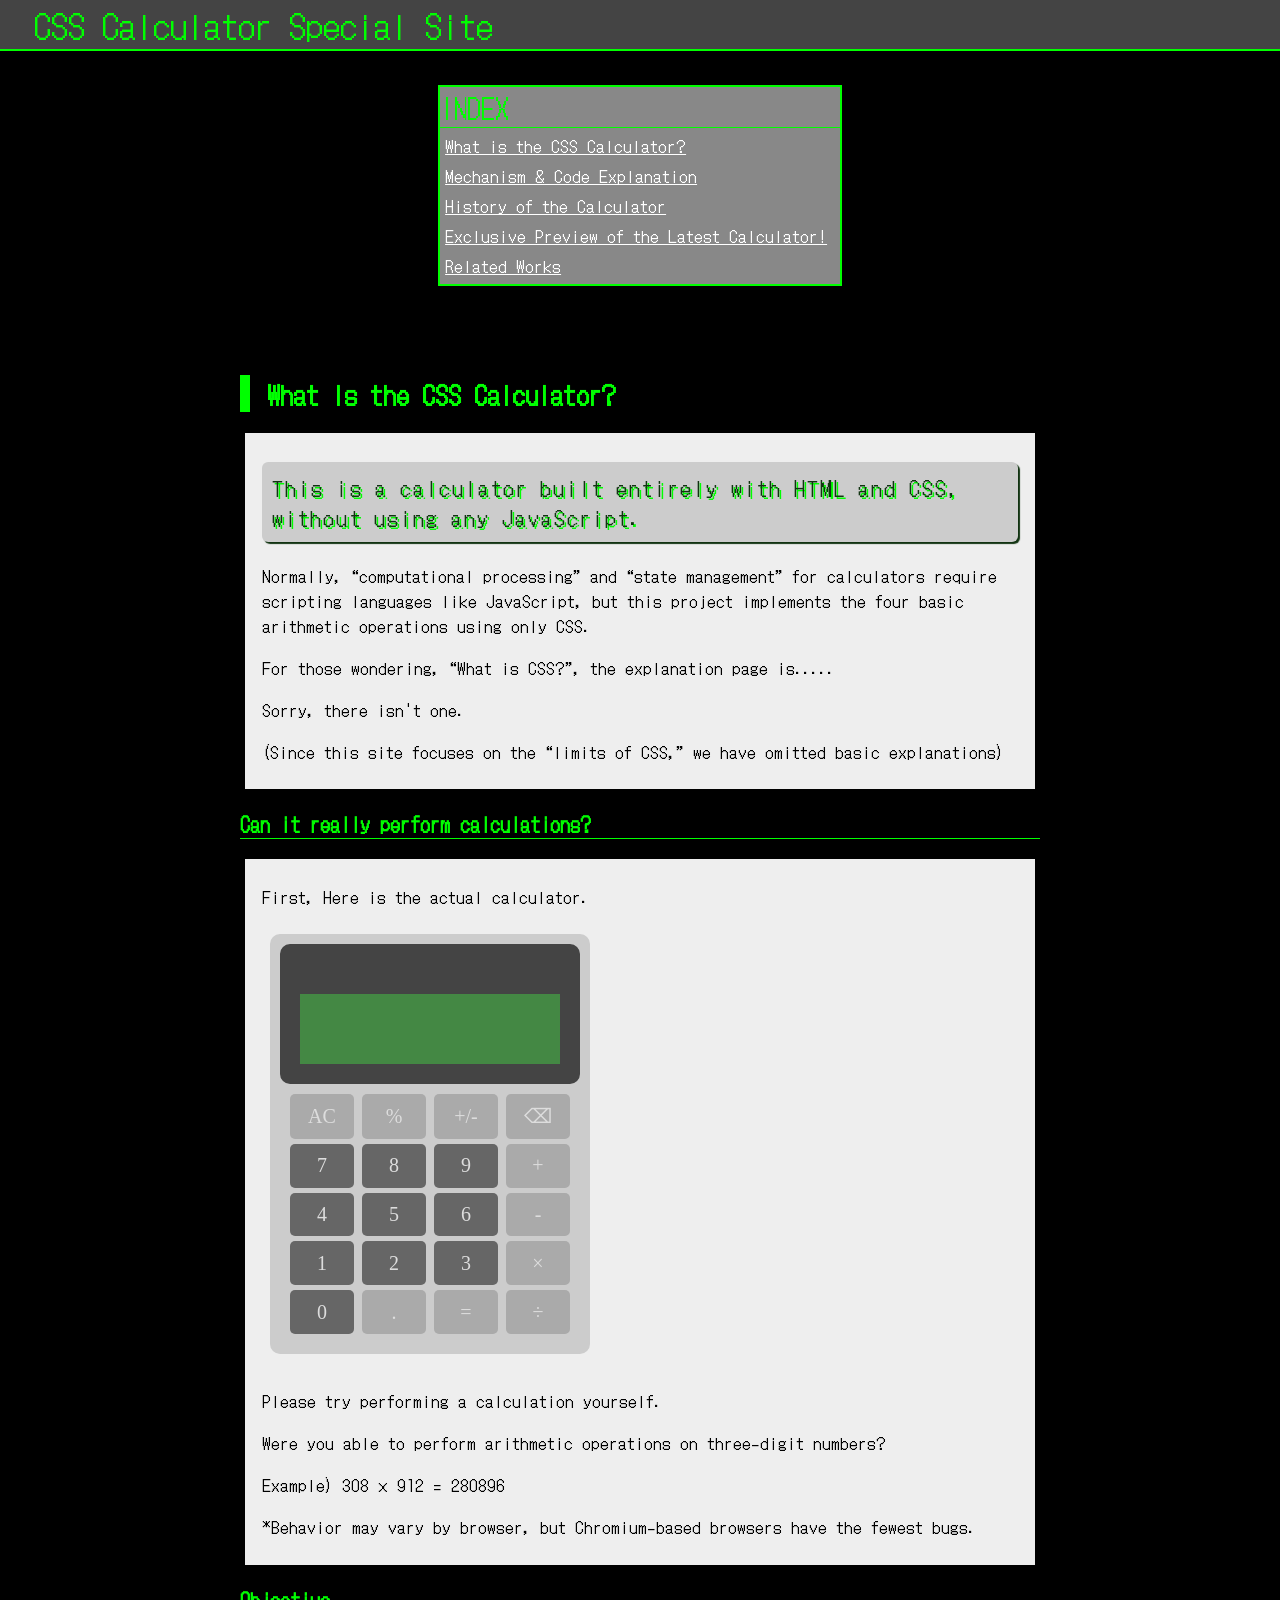
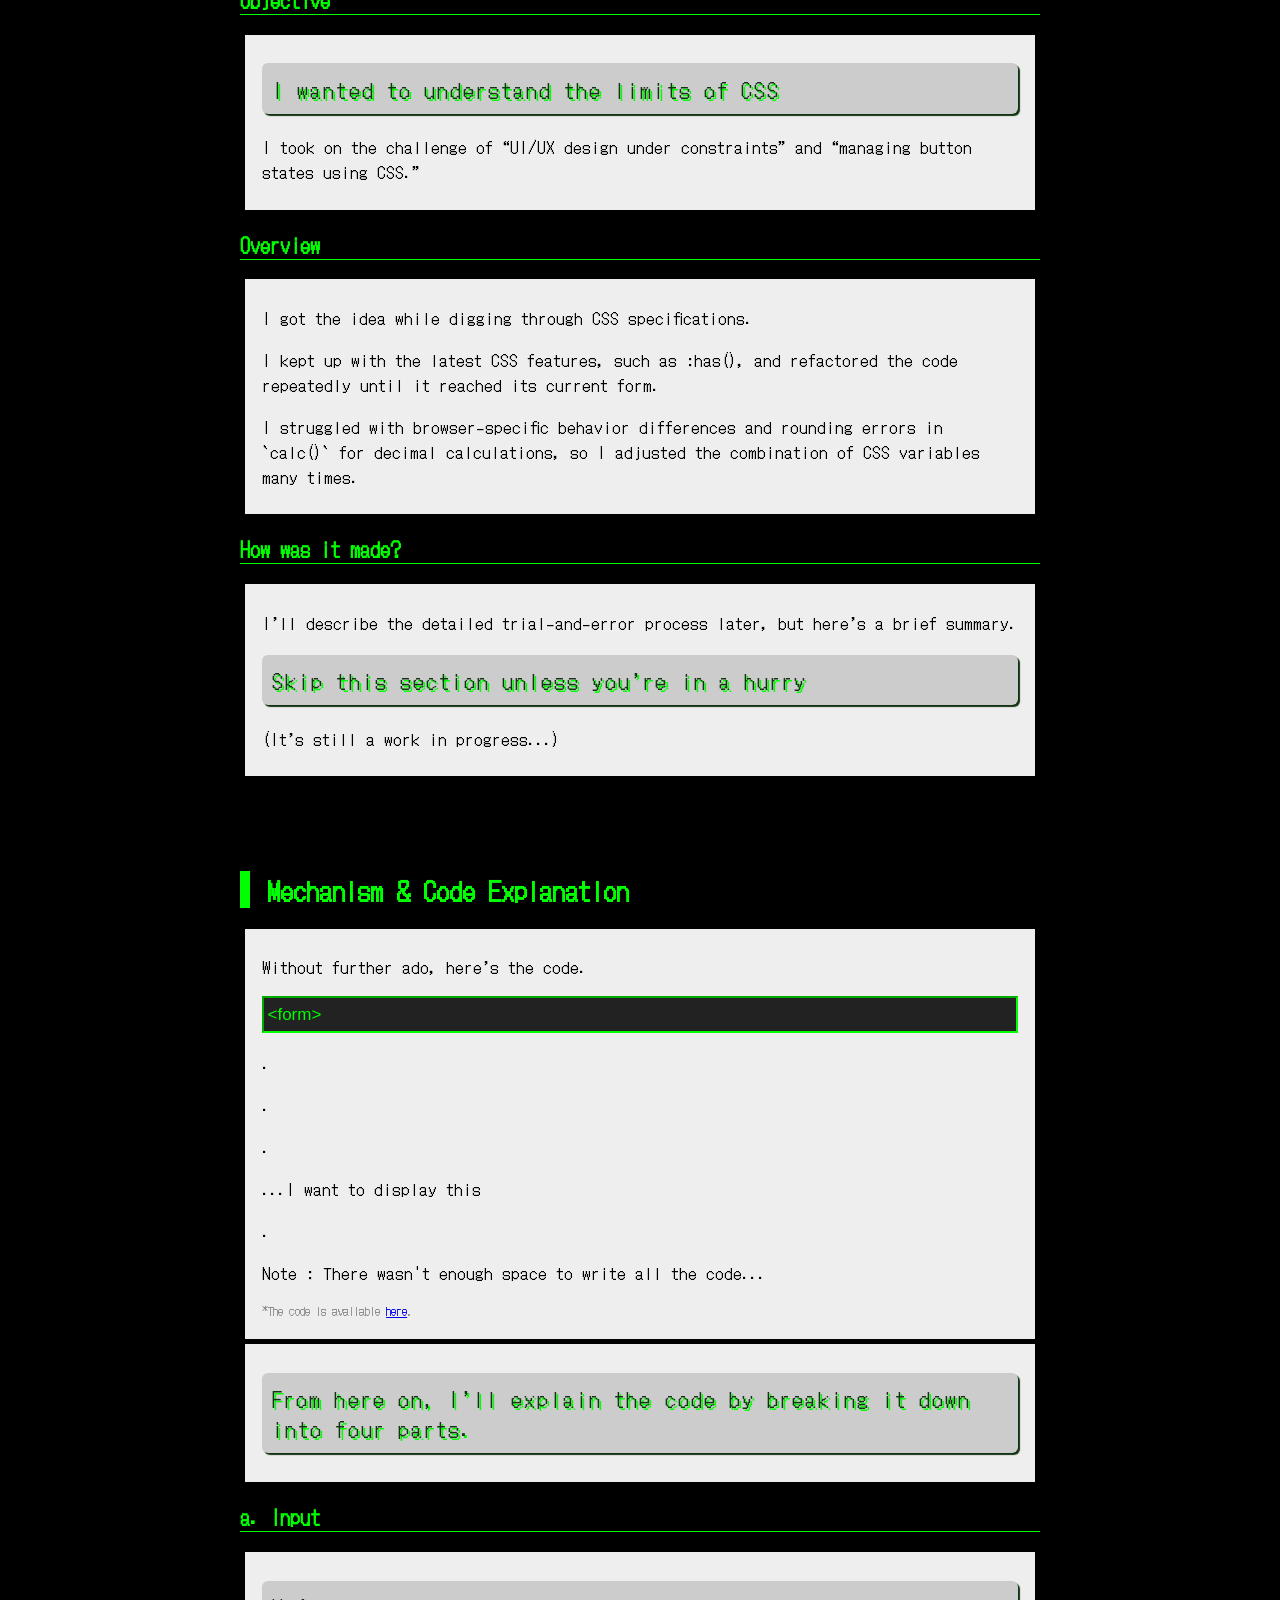
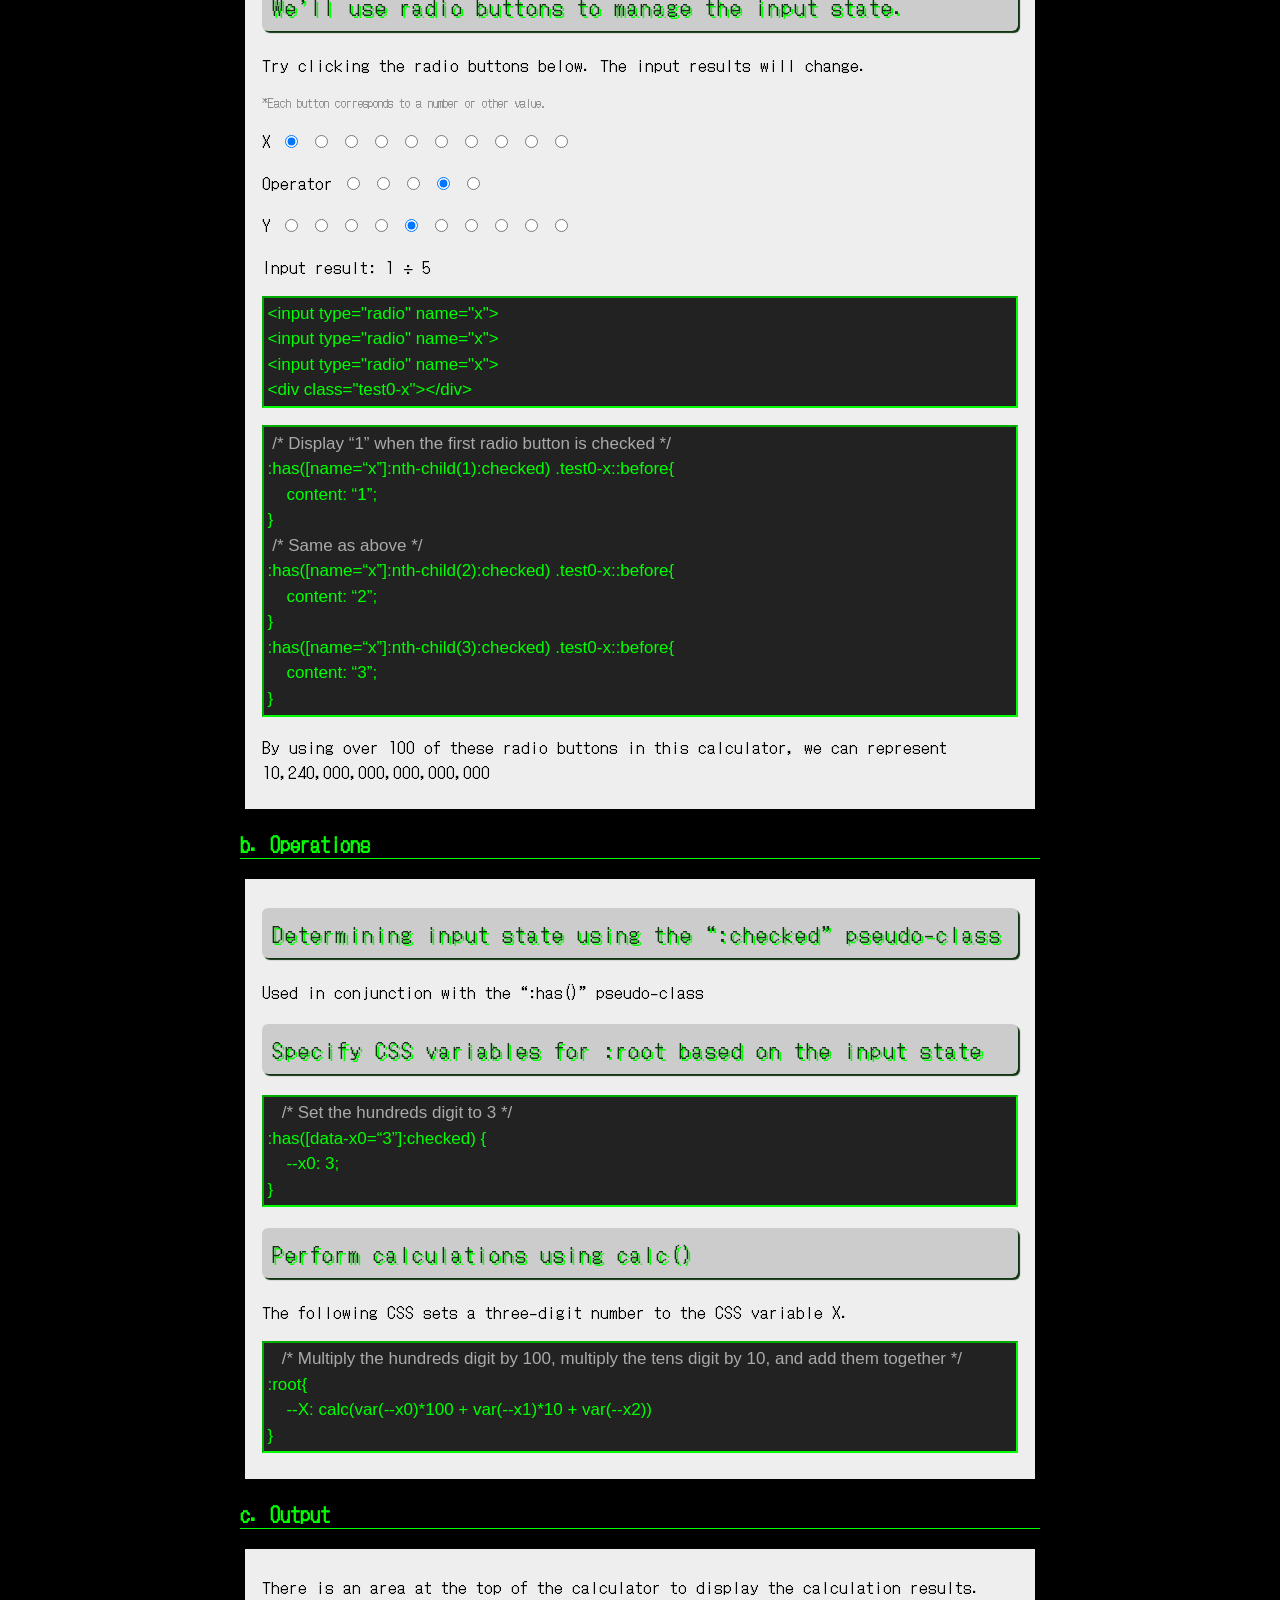
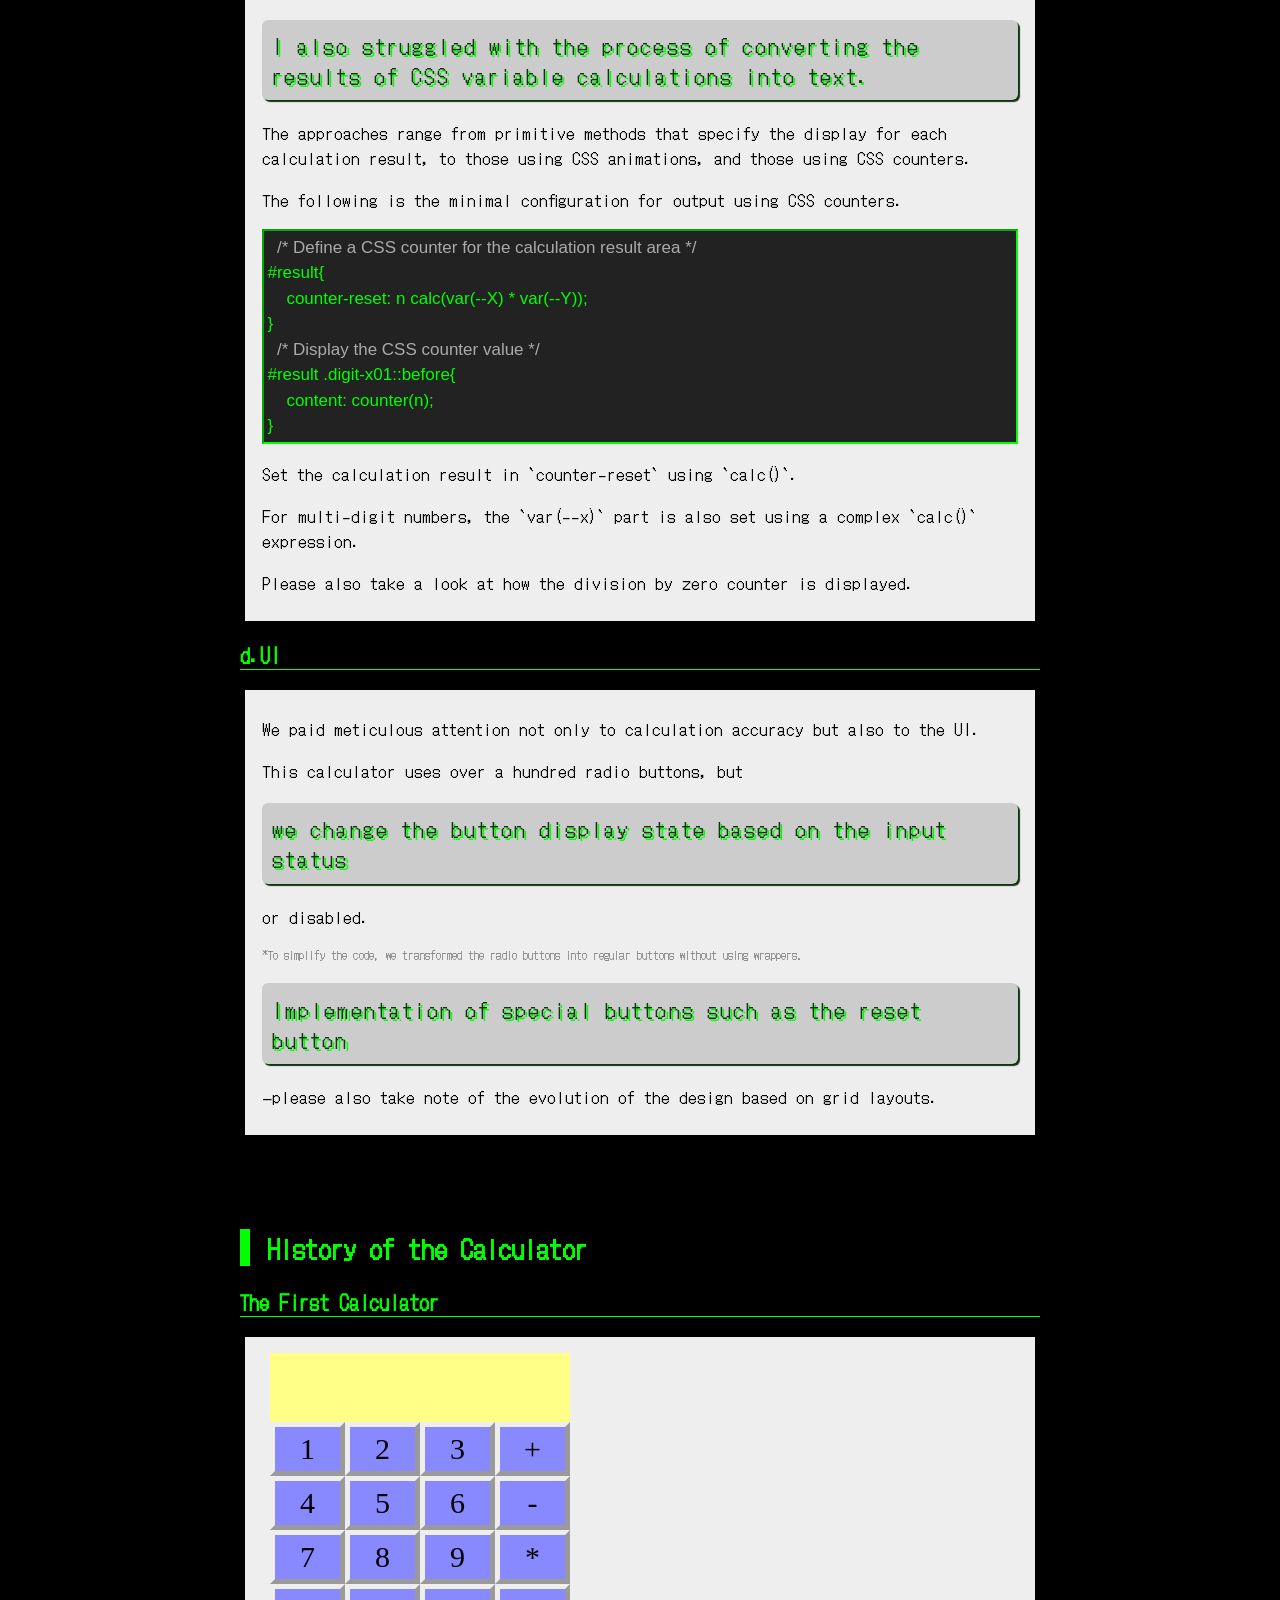
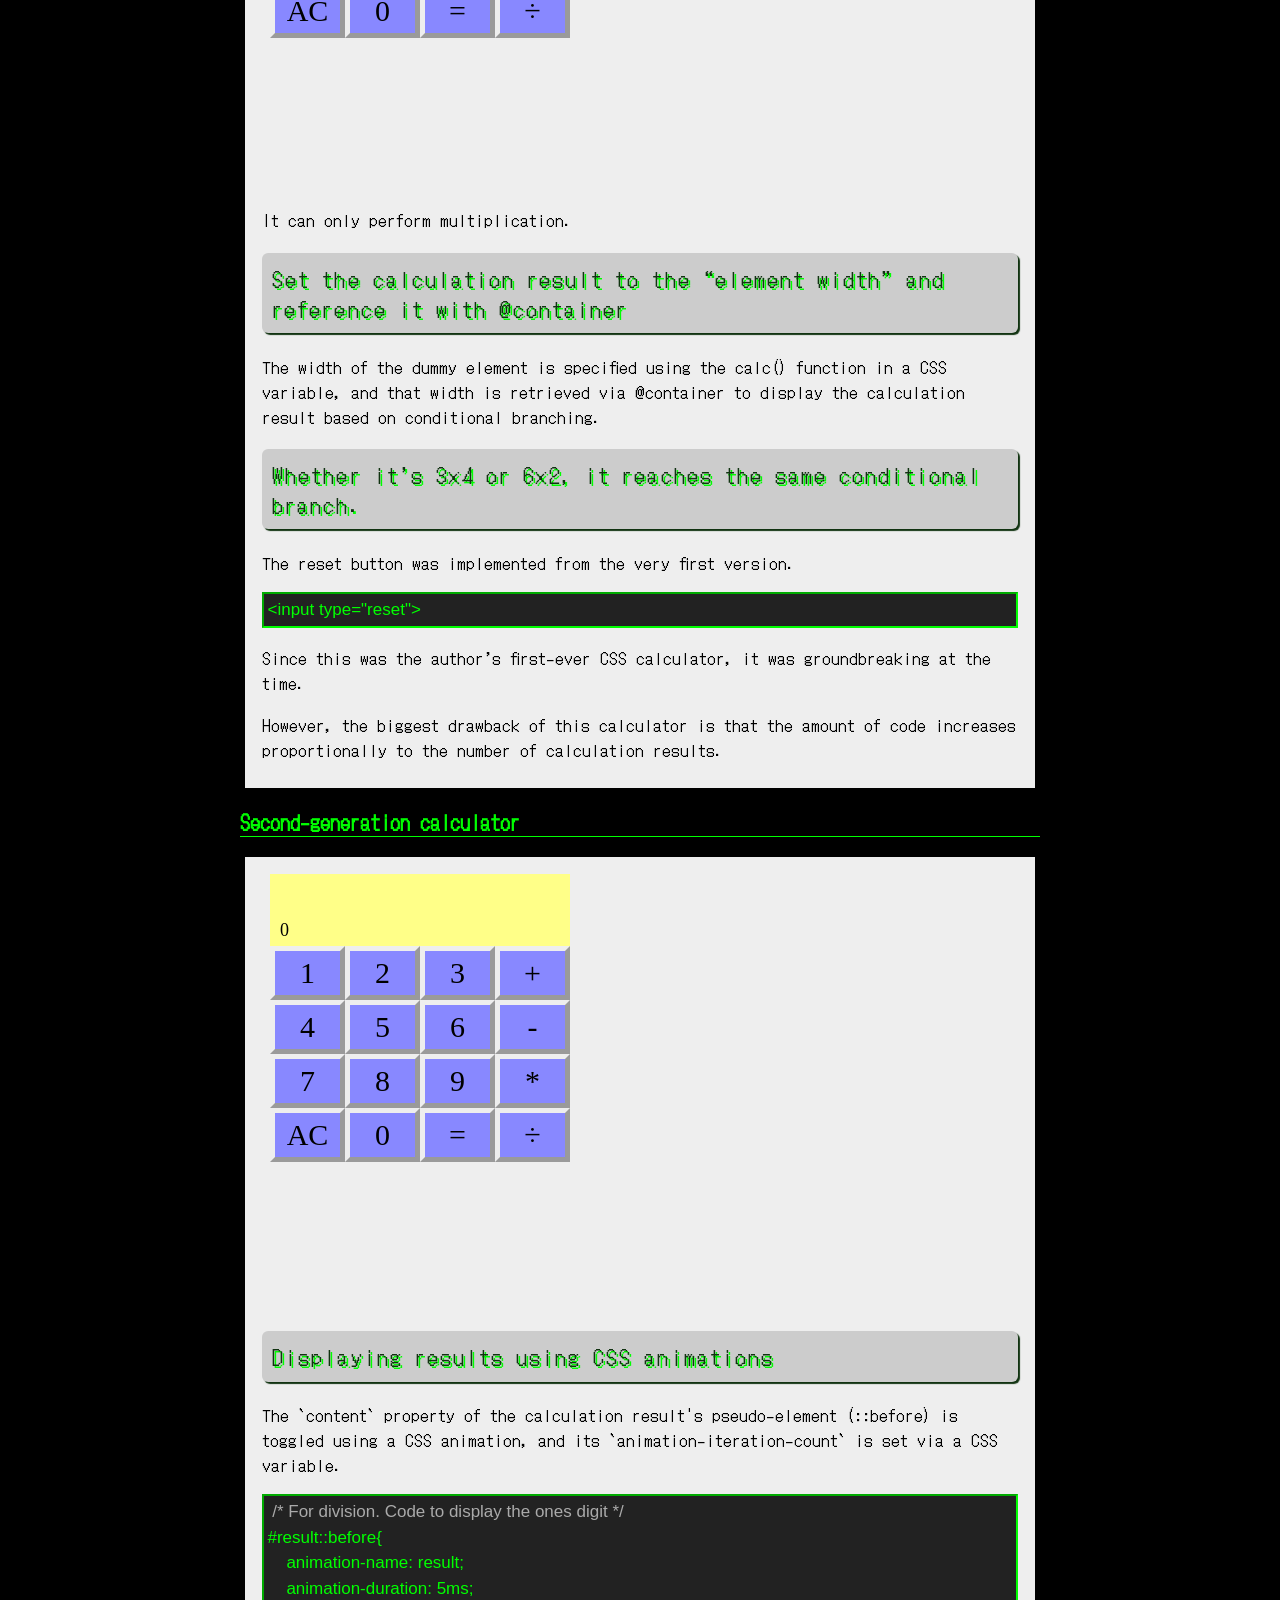
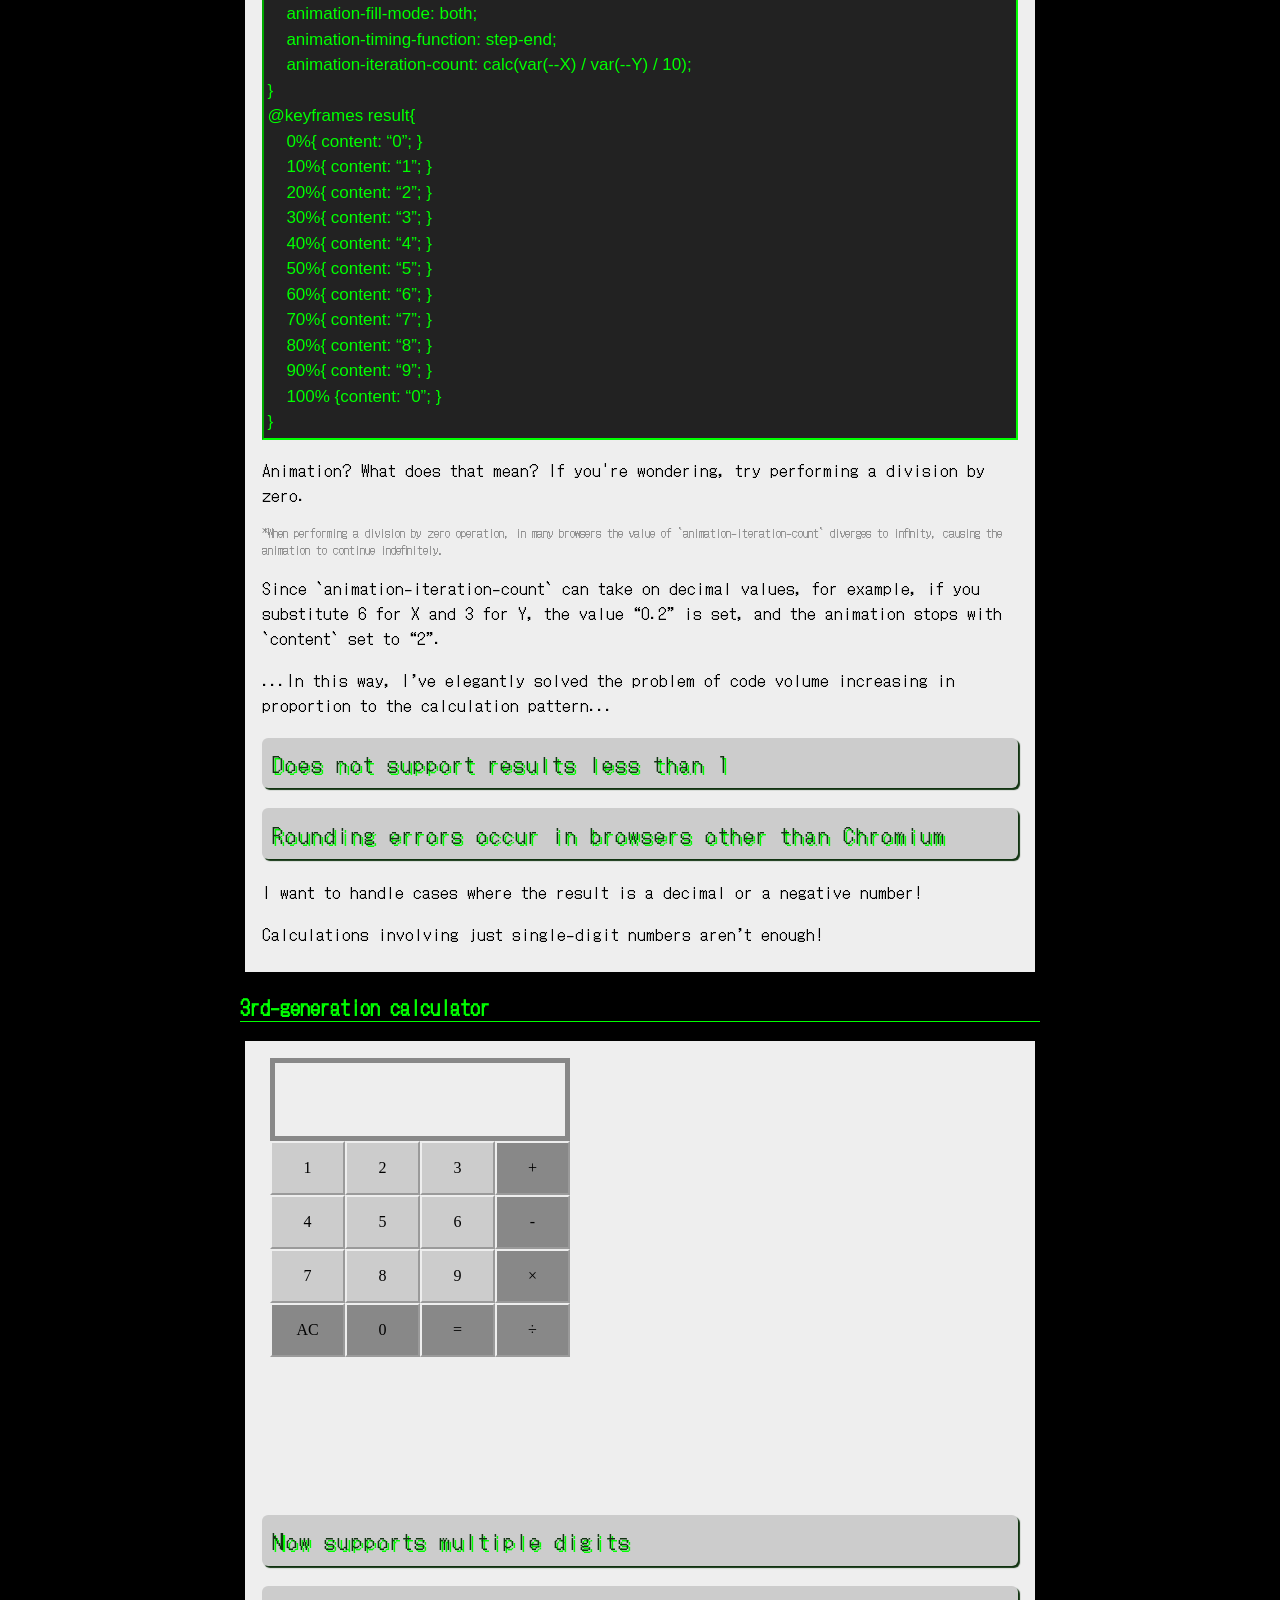
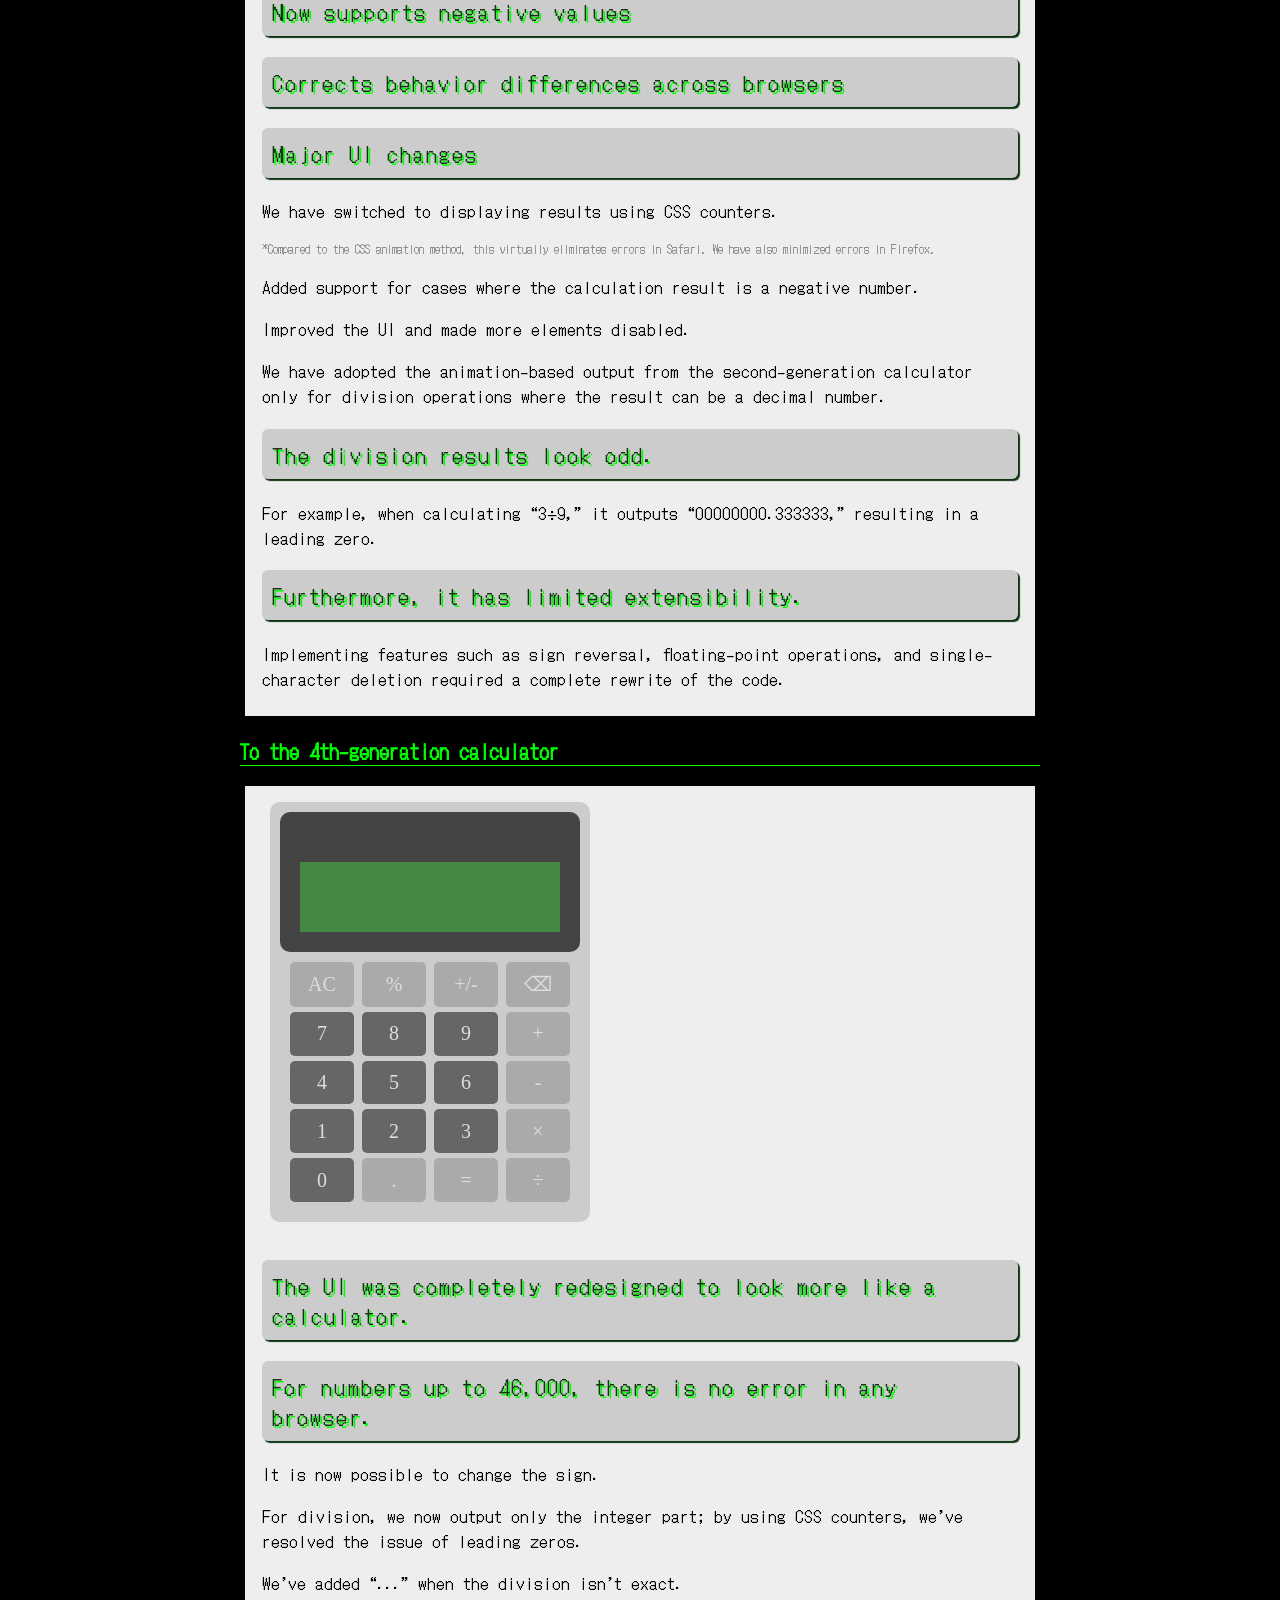
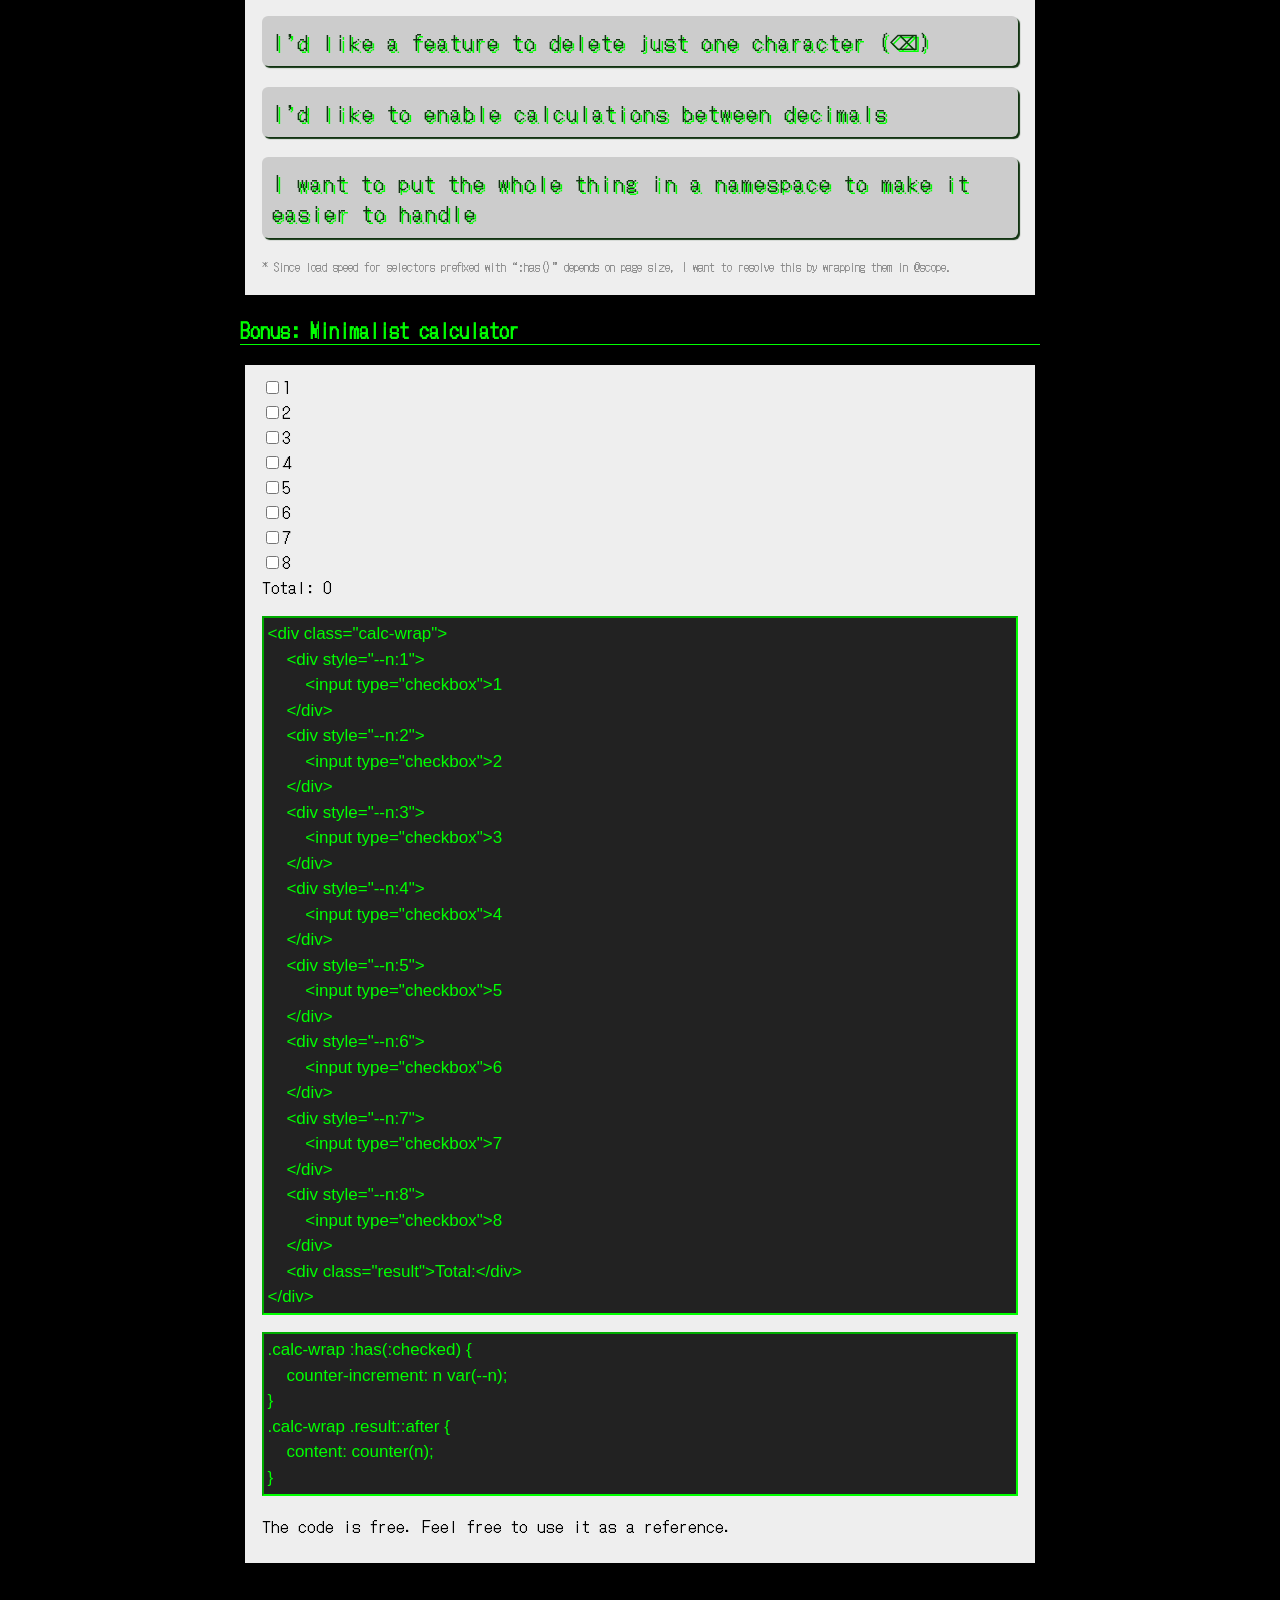
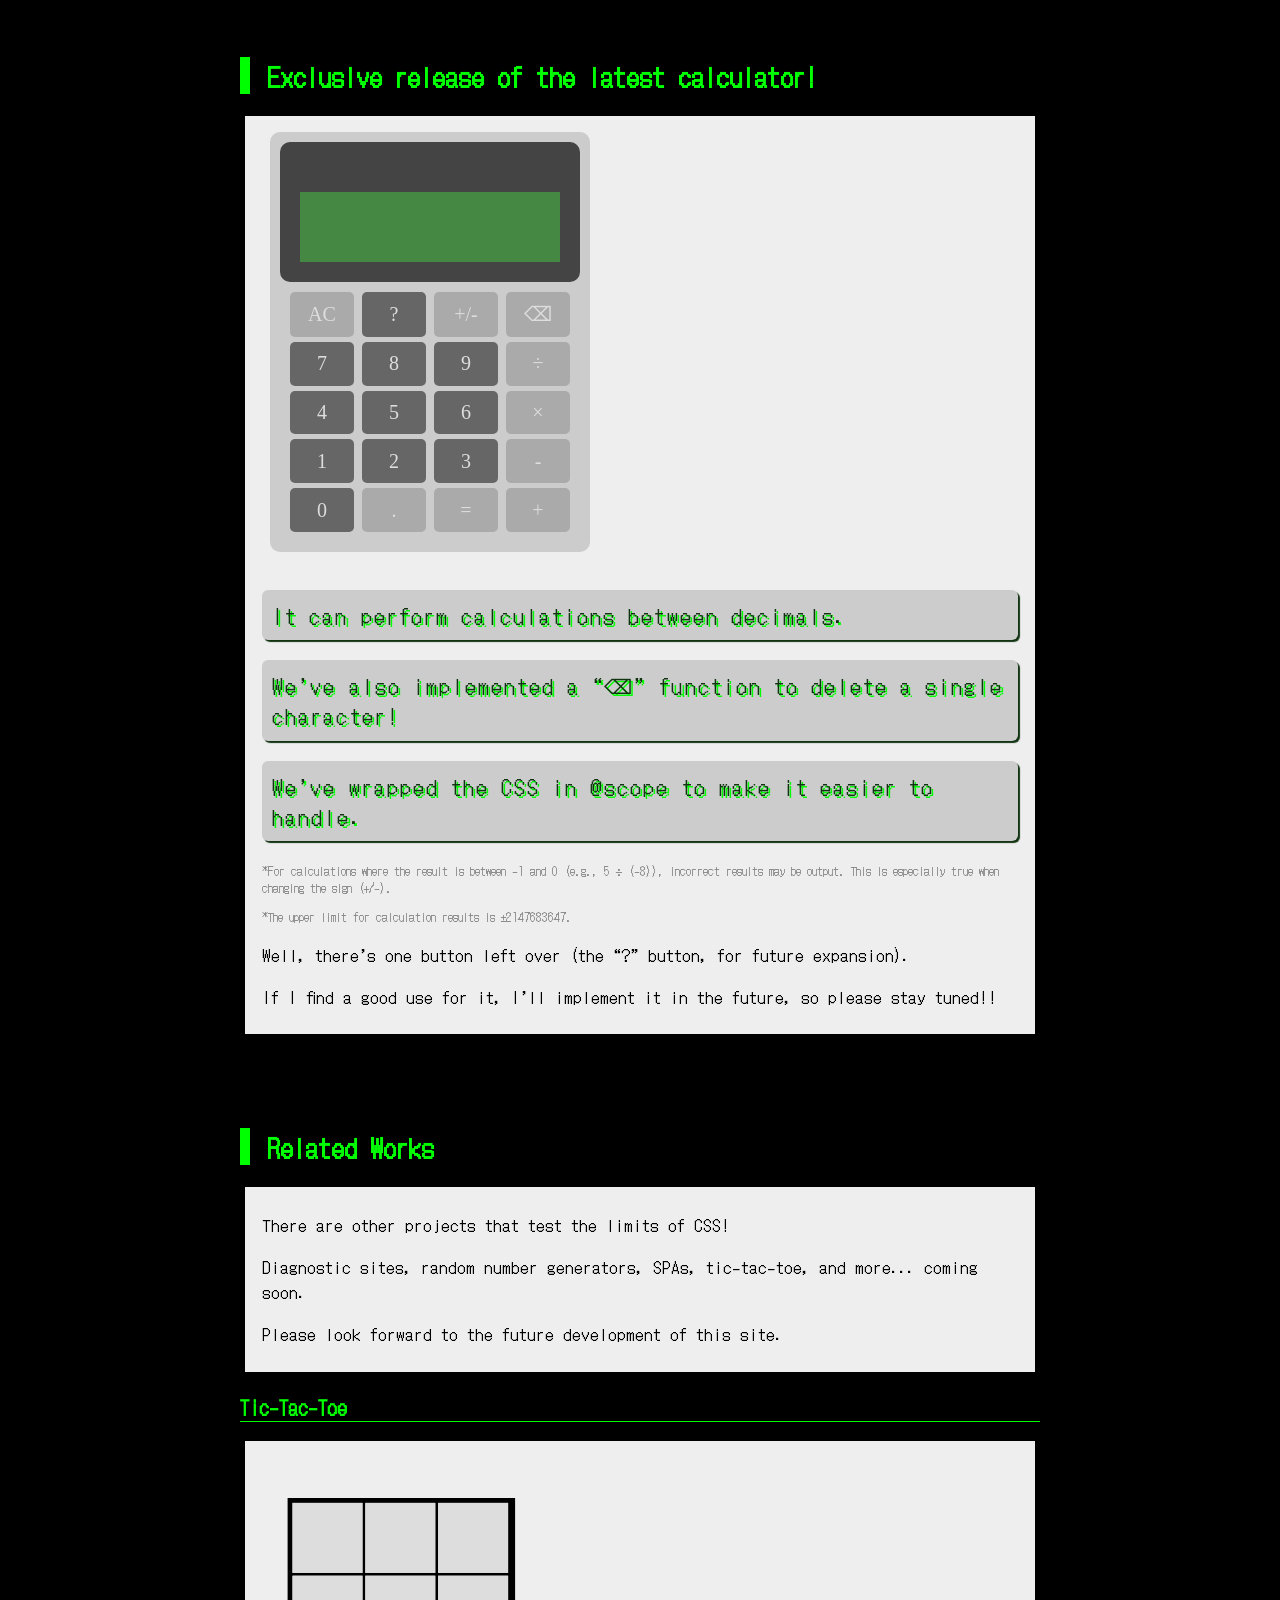
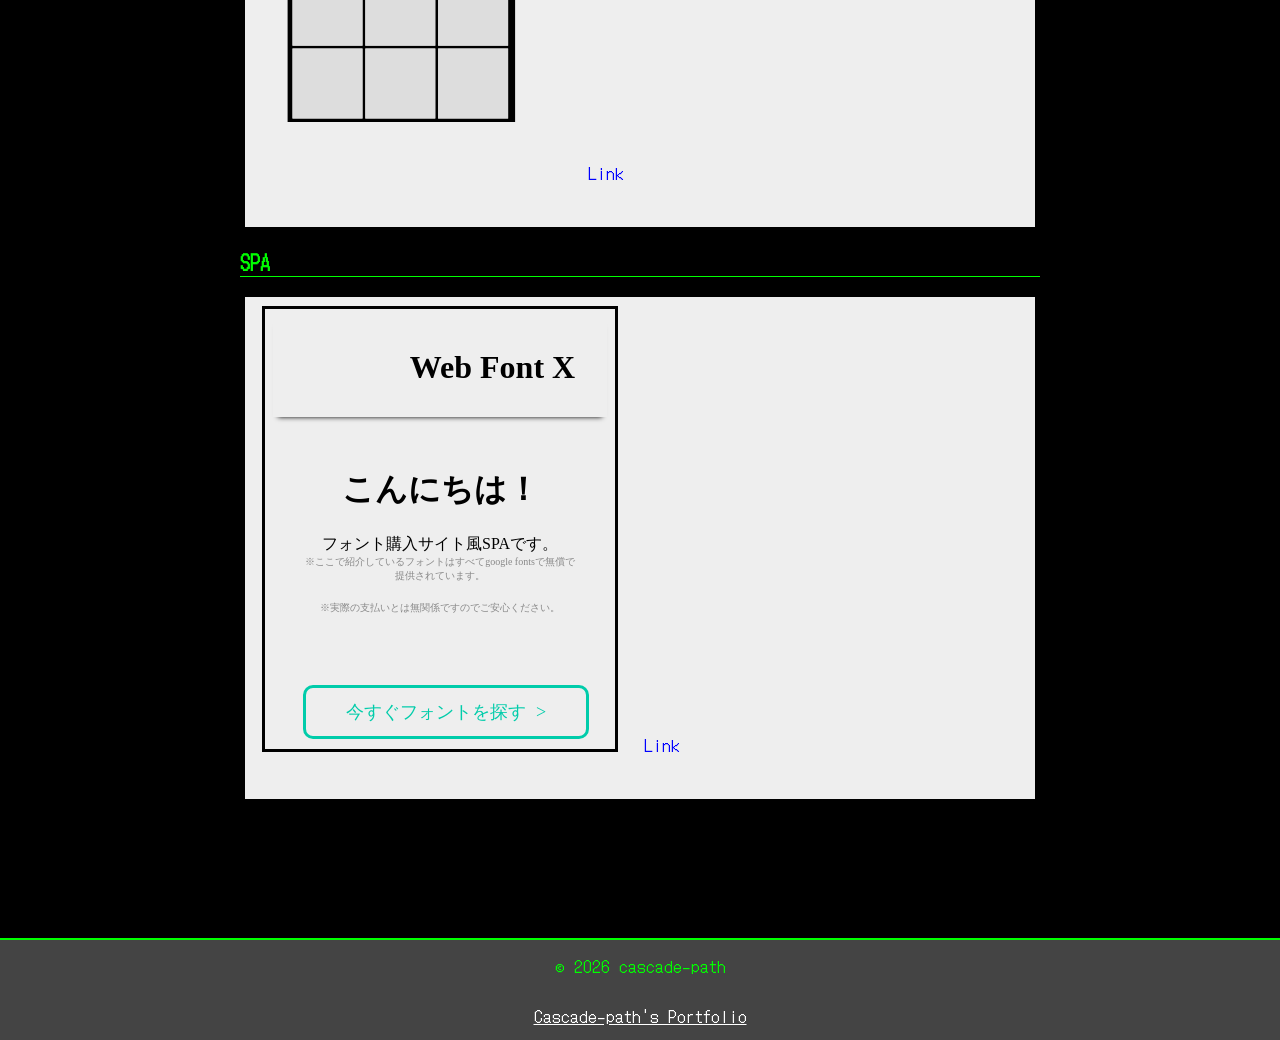
<file: index.html>
<!DOCTYPE html>
<html lang="en">
<head>
    <meta charset="UTF-8">
    <meta name="viewport" content="width=device-width, initial-scale=1.0">
    <title>CSS Calculator Special Site | Cascade-path</title>
    <link rel="preconnect" href="https://fonts.googleapis.com">
    <link rel="preconnect" href="https://fonts.gstatic.com" crossorigin>
    <link href="https://fonts.googleapis.com/css2?family=DotGothic16&family=Kosugi+Maru&family=Mochiy+Pop+One&family=Noto+Sans+JP:wght@100..900&family=Noto+Serif+JP:wght@200.. 900&display=swap" rel="stylesheet">
    <link rel="stylesheet" href="style.css">
</head>
<body>
    <header>
        <div class="h-title">CSS Calculator Special Site</div>
    </header>
    <main>
        <nav>
            <div class="nav-top">INDEX</div>
            <a href="#article-01"><div>What is the CSS Calculator?</div></a>
            <a href="#article-02"><div>Mechanism & Code Explanation</div></a>
            <a href="#article-03"><div>History of the Calculator</div></a>
            <a href="#article-04"><div>Exclusive Preview of the Latest Calculator!</div></a>
            <a href="#article-05"><div>Related Works</div></a>
        </nav>
        <article id="article-01">
            <h2>What is the CSS Calculator?</h2>
            <section>
                <p class="p-strong">This is a calculator built entirely with HTML and CSS, without using any JavaScript. </p>
                <p></p>
                <p>Normally, “computational processing” and “state management” for calculators require scripting languages like JavaScript, but this project implements the four basic arithmetic operations using only CSS. </p>
                <p>For those wondering, “What is CSS?”, the explanation page is.....</p>
                <p>Sorry, there isn't one. </p>
                <p>(Since this site focuses on the “limits of CSS,” we have omitted basic explanations)</p>
            </section>
            <h3>Can it really perform calculations? </h3>
            <section>
                <p>First, Here is the actual calculator. </p>
                <iframe src="calc_0.html" class="calc-frame"></iframe>
                <p>Please try performing a calculation yourself. </p>
                <p>Were you able to perform arithmetic operations on three-digit numbers? </p>
                <p>Example) 308 × 912 = 280896 </p>
                <p>*Behavior may vary by browser, but Chromium-based browsers have the fewest bugs.</p>
            </section>
            <h3>Objective</h3>
            <section>
                <p class="p-strong">I wanted to understand the limits of CSS</p>
                <p>I took on the challenge of “UI/UX design under constraints” and “managing button states using CSS.” </p>
            </section>
            <h3>Overview</h3>
            <section>
                <p>I got the idea while digging through CSS specifications.</p>
                <p>I kept up with the latest CSS features, such as :has(), and refactored the code repeatedly until it reached its current form. </p>
                <p>I struggled with browser-specific behavior differences and rounding errors in `calc()` for decimal calculations, so I adjusted the combination of CSS variables many times. </p>
            </section>
            <h3>How was it made? </h3>
            <section>
                <p>I’ll describe the detailed trial-and-error process later, but here’s a brief summary. </p>
                <p class="p-strong">Skip this section unless you’re in a hurry</p>
                <p>(It’s still a work in progress...)</p>
            </section>
        </article>
        <article id="article-02">
            <h2>Mechanism & Code Explanation</h2>
            <section>
                <p>Without further ado, here’s the code. </p>
                <p class="p-code">&lt;form&gt;</p>
                <p>.</p>
                <p>.</p>
                <p>.</p>
                <p>...I want to display this </p>
                <p>.</p>
                <p>Note : There wasn't enough space to write all the code...</p>
                <p class="p-note">*The code is available <a href="https://github.com/cascade-path/calculator/blob/main/calc_5.html" target="_blank">here</a>.</p>
            </section>
            <section>
                <p class="p-strong">From here on, I’ll explain the code by breaking it down into four parts. </p></section>
            <h3>a. Input </h3>
            <section>
                <p class="p-strong">We’ll use radio buttons to manage the input state. </p>
                <p>Try clicking the radio buttons below. The input results will change. </p>
                <p class="p-note">*Each button corresponds to a number or other value. </p>
                <p>X
                    <input type="radio" name="x" checked>
                    <input type="radio" name="x">
                    <input type="radio" name="x">
                    <input type="radio" name="x">
                    <input type="radio" name="x">
                    <input type="radio" name="x">
                    <input type="radio" name="x">
                    <input type="radio" name="x">
                    <input type="radio" name="x">
                    <input type="radio" name="x">
                </p>
                <p>Operator
                    <input type="radio" name="c">
                    <input type="radio" name="c">
                    <input type="radio" name="c">
                    <input type="radio" name="c" checked>
                    <input type="radio" name="c">
                </p>
                <p>Y
                    <input type="radio" name="y">
                    <input type="radio" name="y">
                    <input type="radio" name="y">
                    <input type="radio" name="y">
                    <input type="radio" name="y" checked>
                    <input type="radio" name="y">
                    <input type="radio" name="y">
                    <input type="radio" name="y">
                    <input type="radio" name="y">
                    <input type="radio" name="y">
                </p>
                <p>Input result:
                    <span class="test0-x"></span>
                    <span class="test0-c"></span>
                    <span class="test0-y"></span>
                </p>
                <p class="p-code">&lt;input type="radio" name="x"&gt;
&lt;input type="radio" name="x"&gt;
&lt;input type="radio" name="x"&gt;
&lt;div class="test0-x"&gt;&lt;/div&gt;</p>
                <p class="p-code"><span class="p-code-cmt"> /* Display “1” when the first radio button is checked */</span>
:has([name=“x”]:nth-child(1):checked) .test0-x::before{
    content: “1”;
}
<span class="p-code-cmt"> /* Same as above */</span>
:has([name=“x”]:nth-child(2):checked) .test0-x::before{
    content: “2”;
}
:has([name=“x”]:nth-child(3):checked) .test0-x::before{
    content: “3”;
}</p>
                <p>By using over 100 of these radio buttons in this calculator, we can represent 10,240,000,000,000,000,000</p>
            </section>
            <h3>b. Operations</h3>
            <section>
                <p class="p-strong">Determining input state using the “:checked” pseudo-class</p>
                <p>Used in conjunction with the “:has()” pseudo-class</p>
                <p class="p-strong">Specify CSS variables for :root based on the input state</p>
                <p class="p-code"><span class="p-code-cmt">   /* Set the hundreds digit to 3 */</span>
:has([data-x0=“3”]:checked) {
    --x0: 3;
} </p>
                <p class="p-strong">Perform calculations using calc()</p>
                <p>The following CSS sets a three-digit number to the CSS variable X.</p>
                <p class="p-code"><span class="p-code-cmt">   /* Multiply the hundreds digit by 100, multiply the tens digit by 10, and add them together */</span>
:root{
    --X: calc(var(--x0)*100 + var(--x1)*10 + var(--x2))
}</p>
            </section>
            <h3>c. Output</h3>
            <section>
                <p>There is an area at the top of the calculator to display the calculation results.</p>
                <p class="p-strong">I also struggled with the process of converting the results of CSS variable calculations into text.</p>
                <p>The approaches range from primitive methods that specify the display for each calculation result, to those using CSS animations, and those using CSS counters.</p>
                <p>The following is the minimal configuration for output using CSS counters.</p>
                <p class="p-code"><span class="p-code-cmt">  /* Define a CSS counter for the calculation result area */</span>
#result{
    counter-reset: n calc(var(--X) * var(--Y));
}
<span class="p-code-cmt">  /* Display the CSS counter value */</span>
#result .digit-x01::before{
    content: counter(n);
}</p>
                <p>Set the calculation result in `counter-reset` using `calc()`.</p>
                <p>For multi-digit numbers, the `var(--x)` part is also set using a complex `calc()` expression.</p>
                <p>Please also take a look at how the division by zero counter is displayed. </p>
            </section>
            <h3>d.UI</h3>
            <section>
                <p>We paid meticulous attention not only to calculation accuracy but also to the UI. </p>
                <p>This calculator uses over a hundred radio buttons, but </p>
                <p class="p-strong">we change the button display state based on the input status </p>
                <p>or disabled. </p>
                <p class="p-note">*To simplify the code, we transformed the radio buttons into regular buttons without using wrappers. </p>
                <p class="p-strong">Implementation of special buttons such as the reset button</p>
                <p>—please also take note of the evolution of the design based on grid layouts. </p>
            </section>
        </article>
        <article id="article-03">
            <h2>History of the Calculator</h2>
            <h3>The First Calculator</h3>
            <section>
                <iframe src="calc_1.html" class="calc-frame"></iframe>
                <p>It can only perform multiplication. </p>
                <p class="p-strong">Set the calculation result to the “element width” and reference it with @container</p>
                <p>The width of the dummy element is specified using the calc() function in a CSS variable, and that width is retrieved via @container to display the calculation result based on conditional branching. </p>
                <p class="p-strong">Whether it’s 3×4 or 6×2, it reaches the same conditional branch. </p>
                <p>The reset button was implemented from the very first version. </p>
                <p class="p-code">&lt;input type="reset"&gt;</p>
                <p>Since this was the author’s first-ever CSS calculator, it was groundbreaking at the time.</p>
                <p>However, the biggest drawback of this calculator is that the amount of code increases proportionally to the number of calculation results.</p>
            </section>
            <h3>Second-generation calculator</h3>
            <section>
                <iframe src="calc_2.html" class="calc-frame"></iframe>
                <p class="p-strong">Displaying results using CSS animations</p>
                <p>The `content` property of the calculation result's pseudo-element (::before) is toggled using a CSS animation, and its `animation-iteration-count` is set via a CSS variable. </p>
                <p class="p-code"><span class="p-code-cmt"> /* For division. Code to display the ones digit */</span>
#result::before{
    animation-name: result;
    animation-duration: 5ms;
    animation-fill-mode: both;
    animation-timing-function: step-end;
    animation-iteration-count: calc(var(--X) / var(--Y) / 10);
}
@keyframes result{
    0%{ content: “0”; }
    10%{ content: “1”; }
    20%{ content: “2”; }
    30%{ content: “3”; }
    40%{ content: “4”; }
    50%{ content: “5”; }
    60%{ content: “6”; }
    70%{ content: “7”; }
    80%{ content: “8”; }
    90%{ content: “9”; }
    100% {content: “0”; }
}</p>
                <p>Animation? What does that mean? If you're wondering, try performing a division by zero. </p>
                <p class="p-note">*When performing a division by zero operation, in many browsers the value of `animation-iteration-count` diverges to infinity, causing the animation to continue indefinitely. </p>
                <p>Since `animation-iteration-count` can take on decimal values, for example, if you substitute 6 for X and 3 for Y, the value “0.2” is set, and the animation stops with `content` set to “2”.</p>
                <p>...In this way, I’ve elegantly solved the problem of code volume increasing in proportion to the calculation pattern...</p>
                <p class="p-strong">Does not support results less than 1</p>
                <p class="p-strong">Rounding errors occur in browsers other than Chromium</p>
                <p>I want to handle cases where the result is a decimal or a negative number!</p>
                <p>Calculations involving just single-digit numbers aren’t enough!</p>
            </section>
            <h3>3rd-generation calculator</h3>
            <section>
                <iframe src="calc_3.html" class="calc-frame"></iframe>
                <p class="p-strong">Now supports multiple digits</p>
                <p class="p-strong">Now supports negative values</p>
                <p class="p-strong">Corrects behavior differences across browsers</p>
                <p class="p-strong">Major UI changes</p>
                <p>We have switched to displaying results using CSS counters. </p>
                <p class="p-note">*Compared to the CSS animation method, this virtually eliminates errors in Safari. We have also minimized errors in Firefox. </p>
                <p>Added support for cases where the calculation result is a negative number. </p>
                <p>Improved the UI and made more elements disabled. </p>
                <p>We have adopted the animation-based output from the second-generation calculator only for division operations where the result can be a decimal number. </p>
                <p class="p-strong">The division results look odd. </p>
                <p>For example, when calculating “3÷9,” it outputs “00000000.333333,” resulting in a leading zero. </p>
                <p class="p-strong">Furthermore, it has limited extensibility. </p>
                <p>Implementing features such as sign reversal, floating-point operations, and single-character deletion required a complete rewrite of the code. </p>
            </section>
            <h3>To the 4th-generation calculator </h3>
            <section>
                <iframe src="calc_0.html" class="calc-frame"></iframe>
                <p class="p-strong">The UI was completely redesigned to look more like a calculator. </p>
                <p class="p-strong">For numbers up to 46,000, there is no error in any browser. </p>
                <p>It is now possible to change the sign. </p>
                <p>For division, we now output only the integer part; by using CSS counters, we’ve resolved the issue of leading zeros. </p>
                <p>We’ve added “...” when the division isn’t exact. </p>
                <p class="p-strong">I’d like a feature to delete just one character (⌫) </p>
                <p class="p-strong">I’d like to enable calculations between decimals </p>
                <p class="p-strong">I want to put the whole thing in a namespace to make it easier to handle</p>
                <p class="p-note">* Since load speed for selectors prefixed with “:has()” depends on page size, I want to resolve this by wrapping them in @scope.</p>
            </section>
            <h3>Bonus: Minimalist calculator</h3>
            <section>
                <div class="calc-wrap">
    <div style="--n:1">
        <input type="checkbox">1
    </div>
    <div style="--n:2">
        <input type="checkbox">2
    </div>
    <div style="--n:3">
        <input type="checkbox">3
    </div>
    <div style="--n:4">
        <input type="checkbox">4
    </div>
    <div style="--n:5">
        <input type="checkbox">5
    </div>
    <div style="--n:6">
        <input type="checkbox">6
    </div>
    <div style="--n:7">
        <input type="checkbox">7
    </div>
    <div style="--n:8">
        <input type="checkbox">8
    </div>
    <div class="result">Total: </div>
</div>
                <p class="p-code">&lt;div class="calc-wrap"&gt;
    &lt;div style="--n:1"&gt;
        &lt;input type="checkbox"&gt;1
    &lt;/div&gt;
    &lt;div style="--n:2"&gt;
        &lt;input type="checkbox"&gt;2
    &lt;/div&gt;
    &lt;div style="--n:3"&gt;
        &lt;input type="checkbox"&gt;3
    &lt;/div&gt;
    &lt;div style="--n:4"&gt;
        &lt;input type="checkbox"&gt;4
    &lt;/div&gt;
    &lt;div style="--n:5"&gt;
        &lt;input type="checkbox"&gt;5
    &lt;/div&gt;
    &lt;div style="--n:6"&gt;
        &lt;input type="checkbox"&gt;6
    &lt;/div&gt;
    &lt;div style="--n:7"&gt;
        &lt;input type="checkbox"&gt;7
    &lt;/div&gt;
    &lt;div style="--n:8"&gt;
        &lt;input type="checkbox"&gt;8
    &lt;/div&gt;
    &lt;div class="result"&gt;Total:&lt;/div&gt;
&lt;/div&gt;</p>
                <p class="p-code">.calc-wrap :has(:checked) {
    counter-increment: n var(--n);
}
.calc-wrap .result::after {
    content: counter(n);
}</p>
            <p>The code is free. Feel free to use it as a reference. </p>
            </section>
        </article>
        <article id="article-04">
            <h2>Exclusive release of the latest calculator!</h2>
            <section>
                <iframe src="calc_5.html" class="calc-frame"></iframe>
                <p class="p-strong">It can perform calculations between decimals. </p>
                <p class="p-strong">We’ve also implemented a “⌫” function to delete a single character!</p>
                <p class="p-strong">We’ve wrapped the CSS in @scope to make it easier to handle.</p>
                <p class="p-note">*For calculations where the result is between -1 and 0 (e.g., 5 ÷ (-8)), incorrect results may be output. This is especially true when changing the sign (+/-).</p>
                <p class="p-note">*The upper limit for calculation results is ±2147683647.</p>
                <p>Well, there’s one button left over (the “?” button, for future expansion).</p>
                <p>If I find a good use for it, I’ll implement it in the future, so please stay tuned!!</p>
            </section>
        </article>
        <article id="article-05">
            <h2>Related Works</h2>
            <section>
                <p>There are other projects that test the limits of CSS!</p>
                <p>Diagnostic sites, random number generators, SPAs, tic-tac-toe, and more... coming soon.</p>
                <p>Please look forward to the future development of this site. </p>
            </section>
            <h3>Tic-Tac-Toe</h3>
            <section>
                <iframe src="marubatsu.html" class="marubatsu-frame"></iframe>
                <a href="marubatsu.html" target="_blank"><p class="p-link">Link</p></a>
            </section>
            <h3>SPA</h3>
            <section>
                <iframe src="font_spa.html" class="spa-frame"></iframe>
                <a href="font_spa.html" target="_blank"><p class="p-link">Link</p></a>
            </section>
        </article>
    </main>
    <aside></aside>
    <footer>
        <div>© 2026 cascade-path</div>
        <a href="https://cascade-path.github.io/portfolio/index.html" target="_blank"><div>Cascade-path's Portfolio</div></a>
    </footer>
</body>
</html>
</file>
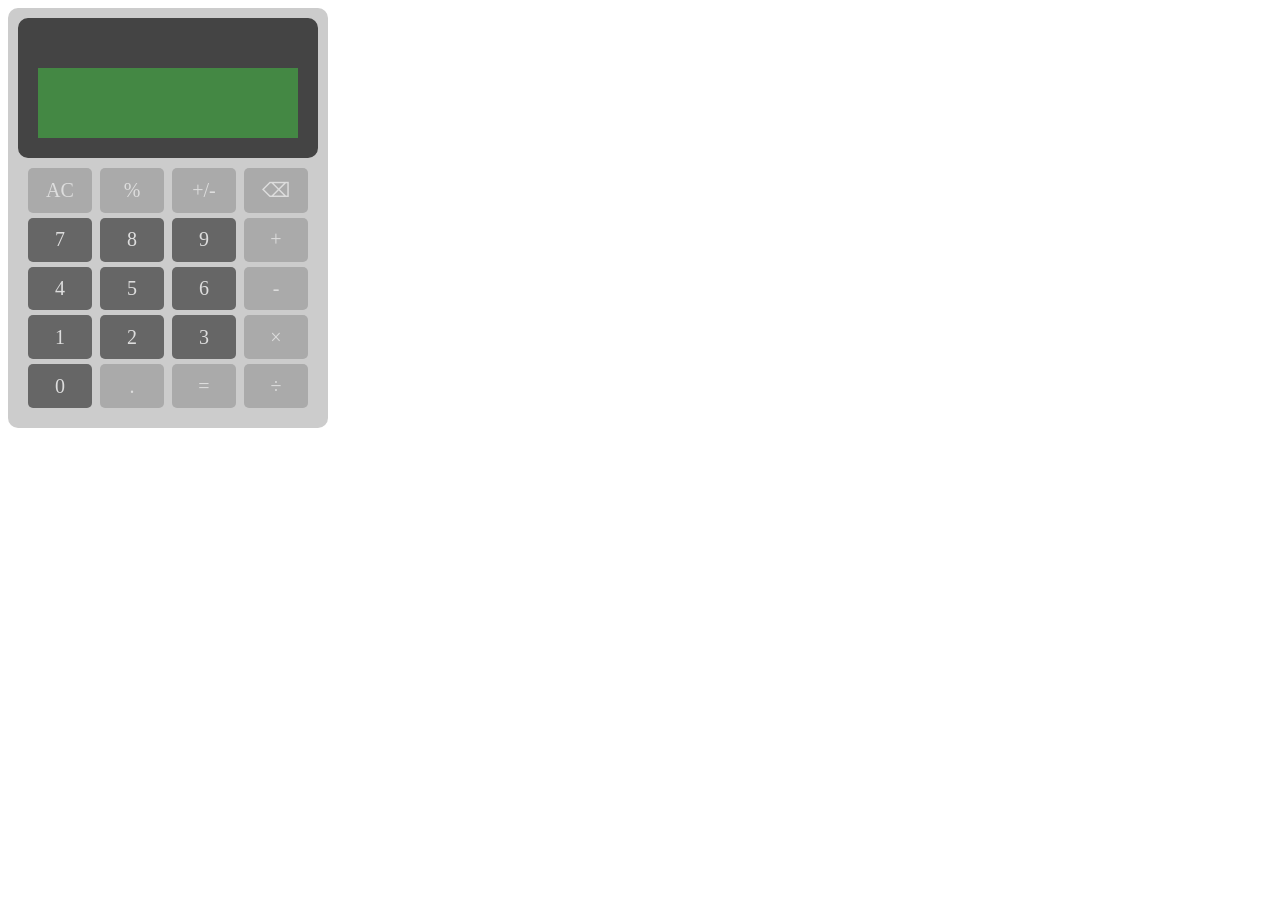
<file: calc_0.html>
<!DOCTYPE html>
<html lang="en">
<head>
    <meta charset="UTF-8">
    <meta name="viewport" content="width=device-width, initial-scale=1.0">
    <title>Document</title>
    <style>
      /*↓ @scope を使って名前空間化を予定。*/
/* UI */
.calculator{width:300px;background:#ccc;padding:10px;border-radius:10px;color:#ddd}
.calculator .result{height:50px;padding:10px;background:#484;color:#fff;border:solid #444 20px;border-top-width:50px;border-radius:10px}
.calculator form{display:grid;grid-template-columns:repeat(4,1fr);gap:5px 8px;height:240px;margin:10px}
input{all:unset;display:none;align-items:center;justify-content:center;text-align:center;cursor:pointer;font-size:20px;background:#666;border-radius:5px;&::before{content:attr(data-x0)attr(data-x1)attr(data-x2)attr(data-x3)attr(data-x4)attr(data-x5)attr(data-x6)attr(data-x7)attr(data-x8)attr(data-y0)attr(data-y1)attr(data-y2)attr(data-y3)attr(data-y4)attr(data-y5)attr(data-y6)attr(data-y7)attr(data-y8)attr(data-c)attr(data-t)attr(data-xs)attr(data-ys)attr(data-p);display:block}}
input:hover{background:#777}
/*入力*/
[data-c],[type="reset"],[data-t],[data-p],
:not(:has(:checked)) [data-x0],
:not(:has([data-c]:checked)) [data-xs],
:has([data-c]:checked) [data-ys],
:has([data-x0]:checked):not(:has([data-x1]:checked,[data-c]:checked)) [data-x1],
:has([data-x1]:checked):not(:has([data-x2]:checked,[data-c]:checked)) [data-x2],
:has([data-x2]:checked):not(:has([data-x3]:checked,[data-c]:checked)) [data-x3],
:has([data-x3]:checked):not(:has([data-x4]:checked,[data-c]:checked)) [data-x4],
:has([data-x4]:checked):not(:has([data-x5]:checked,[data-c]:checked)) [data-x5],
:has([data-x5]:checked):not(:has([data-x6]:checked,[data-c]:checked)) [data-x6],
:has([data-x6]:checked):not(:has([data-x7]:checked,[data-c]:checked)) [data-x7],
:has([data-x7]:checked):not(:has([data-x8]:checked,[data-c]:checked)) [data-x8],
:has([data-c]:checked):not(:has([data-y0]:checked)) [data-y0],
:has([data-y0]:checked):not(:has([data-y1]:checked)) [data-y1],
:has([data-y1]:checked):not(:has([data-y2]:checked)) [data-y2],
:has([data-y2]:checked):not(:has([data-y3]:checked)) [data-y3],
:has([data-y3]:checked):not(:has([data-y4]:checked)) [data-y4],
:has([data-y4]:checked):not(:has([data-y5]:checked)) [data-y5],
:has([data-y5]:checked):not(:has([data-y6]:checked)) [data-y6],
:has([data-y6]:checked):not(:has([data-y7]:checked)) [data-y7],
:has([data-y7]:checked):not(:has([data-y8]:checked)) [data-y8]{display:flex}
[data-x8],[data-y8],[data-del],[data-p],
:has([data-x0="0"]:checked) [data-x1],
:has([data-y0="0"]:checked) [data-y1],
:not(:has(:checked)) :is([data-c],[type="reset"],[data-xs]),
:has([data-c]:checked) [data-c],
:not(:has([data-y0]:checked)) [data-t],
:has([data-t]:checked) input:not([type="reset"]){pointer-events:none;background:#aaa}
/*出力*/
:not(:has([data-t]:checked)) .result span{display:none}
.result::before{content:var(--axs)var(--ax0)var(--ax1)var(--ax2)var(--ax3)var(--ax4)var(--ax5)var(--ax6)var(--ax7)var(--ax8)' 'var(--c)' 'var(--ays)var(--ay0)var(--ay1)var(--ay2)var(--ay3)var(--ay4)var(--ay5)var(--ay6)var(--ay7)var(--ay8)var(--bys)' 'var(--t)'　';color:#ddd}
:has([data-c="÷"]:checked) .result span::after{content:'';animation:result 0s calc(((var(--x0)* 10000000 + var(--x1)* 1000000 + var(--x2)* 100000 + var(--x3)* 10000 + var(--x4)* 1000 + var(--x5)* 100 + var(--x6)* 10 + var(--x7)* 1)* var(--dx) / ((var(--y0)* 10000000 + var(--y1)* 1000000 + var(--y2)* 100000 + var(--y3)* 10000 + var(--y4)* 1000 + var(--y5)* 100 + var(--y6)* 10 + var(--y7)* 1)* var(--dy)) + 0.0000000001)* var(--digit)) step-end forwards}
:has([data-c="÷"]:checked) .result span:nth-child(2)::after{animation-name:result1}
:has([data-c="÷"]:checked) .result span:last-child::after{animation-name:result2}
@keyframes result{0%{content:''}0.0015%{content:'0'}10%{content:'1'}20%{content:'2'}30%{content:'3'}40%{content:'4'}50%{content:'5'}60%{content:'6'}70%{content:'7'}80%{content:'8'}90%{content:'9'}100%{content:''}}
@keyframes result1{0%{content:''}0.00015%{content:'.'}100%{content:''}}
@keyframes result2{0%{content:''}0.015%{content:' ...'}100%{content:''}}
:has([data-c="+"]:checked):has([data-t]:checked) .result::after{content:counter(a);counter-reset:a calc(((var(--x0)* 10000000 + var(--x1)* 1000000 + var(--x2)* 100000 + var(--x3)* 10000 + var(--x4)* 1000 + var(--x5)* 100 + var(--x6)* 10 + var(--x7)* 1)* var(--dx) * var(--xs) + (var(--y0)* 10000000 + var(--y1)* 1000000 + var(--y2)* 100000 + var(--y3)* 10000 + var(--y4)* 1000 + var(--y5)* 100 + var(--y6)* 10 + var(--y7)* 1)* var(--dy) * var(--ys)))}
:has([data-c="-"]:checked):has([data-t]:checked) .result::after{content:counter(a);counter-reset:a calc(((var(--x0)* 10000000 + var(--x1)* 1000000 + var(--x2)* 100000 + var(--x3)* 10000 + var(--x4)* 1000 + var(--x5)* 100 + var(--x6)* 10 + var(--x7)* 1)* var(--dx) * var(--xs) - (var(--y0)* 10000000 + var(--y1)* 1000000 + var(--y2)* 100000 + var(--y3)* 10000 + var(--y4)* 1000 + var(--y5)* 100 + var(--y6)* 10 + var(--y7)* 1)* var(--dy) * var(--ys)))}
:has([data-c="×"]:checked):has([data-t]:checked) .result::after{content:counter(a);counter-reset:a calc(((var(--x0)* 10000000 + var(--x1)* 1000000 + var(--x2)* 100000 + var(--x3)* 10000 + var(--x4)* 1000 + var(--x5)* 100 + var(--x6)* 10 + var(--x7)* 1)* var(--dx) * var(--xs) * (var(--y0)* 10000000 + var(--y1)* 1000000 + var(--y2)* 100000 + var(--y3)* 10000 + var(--y4)* 1000 + var(--y5)* 100 + var(--y6)* 10 + var(--y7)* 1)* var(--dy) * var(--ys)))}
:has([data-c="÷"]:checked):has([data-t]:checked) .result span:first-child::before{content:counter(a);counter-reset:a calc(((var(--x0)* 10000000 + var(--x1)* 1000000 + var(--x2)* 100000 + var(--x3)* 10000 + var(--x4)* 1000 + var(--x5)* 100 + var(--x6)* 10 + var(--x7)* 1)* var(--dx) * var(--xs) / (var(--y0)* 10000000 + var(--y1)* 1000000 + var(--y2)* 100000 + var(--y3)* 10000 + var(--y4)* 1000 + var(--y5)* 100 + var(--y6)* 10 + var(--y7)* 1) / var(--dy) * var(--ys) - .49999 * var(--xs) * var(--ys)))}
:has([data-c="÷"]:checked):has([data-t]:checked):has([data-y0="0"]:checked) .result span:first-child::before{content:'**ERROR**'}
/*演算*/
:root{--x0:0;--x1:0;--x2:0;--x3:0;--x4:0;--x5:0;--x6:0;--x7:0;--x8:0;--y0:0;--y1:0;--y2:0;--y3:0;--y4:0;--y5:0;--y6:0;--y7:0;--y8:0;--xs:1;--ys:1;--ax0:"";--ax1:"";--ax2:"";--ax3:"";--ax4:"";--ax5:"";--ax6:"";--ax7:"";--ax8:"";--ay0:"";--ay1:"";--ay2:"";--ay3:"";--ay4:"";--ay5:"";--ay6:"";--ay7:"";--ay8:"";--dx:0;--dy:0;--c:"";--t:"";--axs:"";--ays:"";--bys:""}
:has([data-x0="0"]:checked){--x0:0;--ax0:"0"}
:has([data-x0="1"]:checked){--x0:1;--ax0:"1"}
:has([data-x0="2"]:checked){--x0:2;--ax0:"2"}
:has([data-x0="3"]:checked){--x0:3;--ax0:"3"}
:has([data-x0="4"]:checked){--x0:4;--ax0:"4"}
:has([data-x0="5"]:checked){--x0:5;--ax0:"5"}
:has([data-x0="6"]:checked){--x0:6;--ax0:"6"}
:has([data-x0="7"]:checked){--x0:7;--ax0:"7"}
:has([data-x0="8"]:checked){--x0:8;--ax0:"8"}
:has([data-x0="9"]:checked){--x0:9;--ax0:"9"}
:has([data-x1="0"]:checked){--x1:0;--ax1:"0"}
:has([data-x1="1"]:checked){--x1:1;--ax1:"1"}
:has([data-x1="2"]:checked){--x1:2;--ax1:"2"}
:has([data-x1="3"]:checked){--x1:3;--ax1:"3"}
:has([data-x1="4"]:checked){--x1:4;--ax1:"4"}
:has([data-x1="5"]:checked){--x1:5;--ax1:"5"}
:has([data-x1="6"]:checked){--x1:6;--ax1:"6"}
:has([data-x1="7"]:checked){--x1:7;--ax1:"7"}
:has([data-x1="8"]:checked){--x1:8;--ax1:"8"}
:has([data-x1="9"]:checked){--x1:9;--ax1:"9"}
:has([data-x2="0"]:checked){--x2:0;--ax2:"0"}
:has([data-x2="1"]:checked){--x2:1;--ax2:"1"}
:has([data-x2="2"]:checked){--x2:2;--ax2:"2"}
:has([data-x2="3"]:checked){--x2:3;--ax2:"3"}
:has([data-x2="4"]:checked){--x2:4;--ax2:"4"}
:has([data-x2="5"]:checked){--x2:5;--ax2:"5"}
:has([data-x2="6"]:checked){--x2:6;--ax2:"6"}
:has([data-x2="7"]:checked){--x2:7;--ax2:"7"}
:has([data-x2="8"]:checked){--x2:8;--ax2:"8"}
:has([data-x2="9"]:checked){--x2:9;--ax2:"9"}
:has([data-x3="0"]:checked){--x3:0;--ax3:"0"}
:has([data-x3="1"]:checked){--x3:1;--ax3:"1"}
:has([data-x3="2"]:checked){--x3:2;--ax3:"2"}
:has([data-x3="3"]:checked){--x3:3;--ax3:"3"}
:has([data-x3="4"]:checked){--x3:4;--ax3:"4"}
:has([data-x3="5"]:checked){--x3:5;--ax3:"5"}
:has([data-x3="6"]:checked){--x3:6;--ax3:"6"}
:has([data-x3="7"]:checked){--x3:7;--ax3:"7"}
:has([data-x3="8"]:checked){--x3:8;--ax3:"8"}
:has([data-x3="9"]:checked){--x3:9;--ax3:"9"}
:has([data-x4="0"]:checked){--x4:0;--ax4:"0"}
:has([data-x4="1"]:checked){--x4:1;--ax4:"1"}
:has([data-x4="2"]:checked){--x4:2;--ax4:"2"}
:has([data-x4="3"]:checked){--x4:3;--ax4:"3"}
:has([data-x4="4"]:checked){--x4:4;--ax4:"4"}
:has([data-x4="5"]:checked){--x4:5;--ax4:"5"}
:has([data-x4="6"]:checked){--x4:6;--ax4:"6"}
:has([data-x4="7"]:checked){--x4:7;--ax4:"7"}
:has([data-x4="8"]:checked){--x4:8;--ax4:"8"}
:has([data-x4="9"]:checked){--x4:9;--ax4:"9"}
:has([data-x5="0"]:checked){--x5:0;--ax5:"0"}
:has([data-x5="1"]:checked){--x5:1;--ax5:"1"}
:has([data-x5="2"]:checked){--x5:2;--ax5:"2"}
:has([data-x5="3"]:checked){--x5:3;--ax5:"3"}
:has([data-x5="4"]:checked){--x5:4;--ax5:"4"}
:has([data-x5="5"]:checked){--x5:5;--ax5:"5"}
:has([data-x5="6"]:checked){--x5:6;--ax5:"6"}
:has([data-x5="7"]:checked){--x5:7;--ax5:"7"}
:has([data-x5="8"]:checked){--x5:8;--ax5:"8"}
:has([data-x5="9"]:checked){--x5:9;--ax5:"9"}
:has([data-x6="0"]:checked){--x6:0;--ax6:"0"}
:has([data-x6="1"]:checked){--x6:1;--ax6:"1"}
:has([data-x6="2"]:checked){--x6:2;--ax6:"2"}
:has([data-x6="3"]:checked){--x6:3;--ax6:"3"}
:has([data-x6="4"]:checked){--x6:4;--ax6:"4"}
:has([data-x6="5"]:checked){--x6:5;--ax6:"5"}
:has([data-x6="6"]:checked){--x6:6;--ax6:"6"}
:has([data-x6="7"]:checked){--x6:7;--ax6:"7"}
:has([data-x6="8"]:checked){--x6:8;--ax6:"8"}
:has([data-x6="9"]:checked){--x6:9;--ax6:"9"}
:has([data-x7="0"]:checked){--x7:0;--ax7:"0"}
:has([data-x7="1"]:checked){--x7:1;--ax7:"1"}
:has([data-x7="2"]:checked){--x7:2;--ax7:"2"}
:has([data-x7="3"]:checked){--x7:3;--ax7:"3"}
:has([data-x7="4"]:checked){--x7:4;--ax7:"4"}
:has([data-x7="5"]:checked){--x7:5;--ax7:"5"}
:has([data-x7="6"]:checked){--x7:6;--ax7:"6"}
:has([data-x7="7"]:checked){--x7:7;--ax7:"7"}
:has([data-x7="8"]:checked){--x7:8;--ax7:"8"}
:has([data-x7="9"]:checked){--x7:9;--ax7:"9"}
:has([data-x8="0"]:checked){--x8:0;--ax8:"0"}
:has([data-x8="1"]:checked){--x8:1;--ax8:"1"}
:has([data-x8="2"]:checked){--x8:2;--ax8:"2"}
:has([data-x8="3"]:checked){--x8:3;--ax8:"3"}
:has([data-x8="4"]:checked){--x8:4;--ax8:"4"}
:has([data-x8="5"]:checked){--x8:5;--ax8:"5"}
:has([data-x8="6"]:checked){--x8:6;--ax8:"6"}
:has([data-x8="7"]:checked){--x8:7;--ax8:"7"}
:has([data-x8="8"]:checked){--x8:8;--ax8:"8"}
:has([data-x8="9"]:checked){--x8:9;--ax8:"9"}
:has([data-y0="0"]:checked){--y0:0;--ay0:"0"}
:has([data-y0="1"]:checked){--y0:1;--ay0:"1"}
:has([data-y0="2"]:checked){--y0:2;--ay0:"2"}
:has([data-y0="3"]:checked){--y0:3;--ay0:"3"}
:has([data-y0="4"]:checked){--y0:4;--ay0:"4"}
:has([data-y0="5"]:checked){--y0:5;--ay0:"5"}
:has([data-y0="6"]:checked){--y0:6;--ay0:"6"}
:has([data-y0="7"]:checked){--y0:7;--ay0:"7"}
:has([data-y0="8"]:checked){--y0:8;--ay0:"8"}
:has([data-y0="9"]:checked){--y0:9;--ay0:"9"}
:has([data-y1="0"]:checked){--y1:0;--ay1:"0"}
:has([data-y1="1"]:checked){--y1:1;--ay1:"1"}
:has([data-y1="2"]:checked){--y1:2;--ay1:"2"}
:has([data-y1="3"]:checked){--y1:3;--ay1:"3"}
:has([data-y1="4"]:checked){--y1:4;--ay1:"4"}
:has([data-y1="5"]:checked){--y1:5;--ay1:"5"}
:has([data-y1="6"]:checked){--y1:6;--ay1:"6"}
:has([data-y1="7"]:checked){--y1:7;--ay1:"7"}
:has([data-y1="8"]:checked){--y1:8;--ay1:"8"}
:has([data-y1="9"]:checked){--y1:9;--ay1:"9"}
:has([data-y2="0"]:checked){--y2:0;--ay2:"0"}
:has([data-y2="1"]:checked){--y2:1;--ay2:"1"}
:has([data-y2="2"]:checked){--y2:2;--ay2:"2"}
:has([data-y2="3"]:checked){--y2:3;--ay2:"3"}
:has([data-y2="4"]:checked){--y2:4;--ay2:"4"}
:has([data-y2="5"]:checked){--y2:5;--ay2:"5"}
:has([data-y2="6"]:checked){--y2:6;--ay2:"6"}
:has([data-y2="7"]:checked){--y2:7;--ay2:"7"}
:has([data-y2="8"]:checked){--y2:8;--ay2:"8"}
:has([data-y2="9"]:checked){--y2:9;--ay2:"9"}
:has([data-y3="0"]:checked){--y3:0;--ay3:"0"}
:has([data-y3="1"]:checked){--y3:1;--ay3:"1"}
:has([data-y3="2"]:checked){--y3:2;--ay3:"2"}
:has([data-y3="3"]:checked){--y3:3;--ay3:"3"}
:has([data-y3="4"]:checked){--y3:4;--ay3:"4"}
:has([data-y3="5"]:checked){--y3:5;--ay3:"5"}
:has([data-y3="6"]:checked){--y3:6;--ay3:"6"}
:has([data-y3="7"]:checked){--y3:7;--ay3:"7"}
:has([data-y3="8"]:checked){--y3:8;--ay3:"8"}
:has([data-y3="9"]:checked){--y3:9;--ay3:"9"}
:has([data-y4="0"]:checked){--y4:0;--ay4:"0"}
:has([data-y4="1"]:checked){--y4:1;--ay4:"1"}
:has([data-y4="2"]:checked){--y4:2;--ay4:"2"}
:has([data-y4="3"]:checked){--y4:3;--ay4:"3"}
:has([data-y4="4"]:checked){--y4:4;--ay4:"4"}
:has([data-y4="5"]:checked){--y4:5;--ay4:"5"}
:has([data-y4="6"]:checked){--y4:6;--ay4:"6"}
:has([data-y4="7"]:checked){--y4:7;--ay4:"7"}
:has([data-y4="8"]:checked){--y4:8;--ay4:"8"}
:has([data-y4="9"]:checked){--y4:9;--ay4:"9"}
:has([data-y5="0"]:checked){--y5:0;--ay5:"0"}
:has([data-y5="1"]:checked){--y5:1;--ay5:"1"}
:has([data-y5="2"]:checked){--y5:2;--ay5:"2"}
:has([data-y5="3"]:checked){--y5:3;--ay5:"3"}
:has([data-y5="4"]:checked){--y5:4;--ay5:"4"}
:has([data-y5="5"]:checked){--y5:5;--ay5:"5"}
:has([data-y5="6"]:checked){--y5:6;--ay5:"6"}
:has([data-y5="7"]:checked){--y5:7;--ay5:"7"}
:has([data-y5="8"]:checked){--y5:8;--ay5:"8"}
:has([data-y5="9"]:checked){--y5:9;--ay5:"9"}
:has([data-y6="0"]:checked){--y6:0;--ay6:"0"}
:has([data-y6="1"]:checked){--y6:1;--ay6:"1"}
:has([data-y6="2"]:checked){--y6:2;--ay6:"2"}
:has([data-y6="3"]:checked){--y6:3;--ay6:"3"}
:has([data-y6="4"]:checked){--y6:4;--ay6:"4"}
:has([data-y6="5"]:checked){--y6:5;--ay6:"5"}
:has([data-y6="6"]:checked){--y6:6;--ay6:"6"}
:has([data-y6="7"]:checked){--y6:7;--ay6:"7"}
:has([data-y6="8"]:checked){--y6:8;--ay6:"8"}
:has([data-y6="9"]:checked){--y6:9;--ay6:"9"}
:has([data-y7="0"]:checked){--y7:0;--ay7:"0"}
:has([data-y7="1"]:checked){--y7:1;--ay7:"1"}
:has([data-y7="2"]:checked){--y7:2;--ay7:"2"}
:has([data-y7="3"]:checked){--y7:3;--ay7:"3"}
:has([data-y7="4"]:checked){--y7:4;--ay7:"4"}
:has([data-y7="5"]:checked){--y7:5;--ay7:"5"}
:has([data-y7="6"]:checked){--y7:6;--ay7:"6"}
:has([data-y7="7"]:checked){--y7:7;--ay7:"7"}
:has([data-y7="8"]:checked){--y7:8;--ay7:"8"}
:has([data-y7="9"]:checked){--y7:9;--ay7:"9"}
:has([data-y8="0"]:checked){--y8:0;--ay8:"0"}
:has([data-y8="1"]:checked){--y8:1;--ay8:"1"}
:has([data-y8="2"]:checked){--y8:2;--ay8:"2"}
:has([data-y8="3"]:checked){--y8:3;--ay8:"3"}
:has([data-y8="4"]:checked){--y8:4;--ay8:"4"}
:has([data-y8="5"]:checked){--y8:5;--ay8:"5"}
:has([data-y8="6"]:checked){--y8:6;--ay8:"6"}
:has([data-y8="7"]:checked){--y8:7;--ay8:"7"}
:has([data-y8="8"]:checked){--y8:8;--ay8:"8"}
:has([data-y8="9"]:checked){--y8:9;--ay8:"9"}
:has([data-xs]:checked){--xs:-1;--axs:"-"}
:has([data-ys]:checked){--ys:-1;--ays:"( -";--bys:" )"}
:has([data-c="+"]:checked){--c:"+"}
:has([data-c="-"]:checked){--c:"-"}
:has([data-c="×"]:checked){--c:"×"}
:has([data-c="÷"]:checked){--c:"÷"}
:has([data-t]:checked){--t:"="}
:has([name="x0"]:checked){--dx:0.0000001}
:has([name="x1"]:checked){--dx:0.000001}
:has([name="x2"]:checked){--dx:0.00001}
:has([name="x3"]:checked){--dx:0.0001}
:has([name="x4"]:checked){--dx:0.001}
:has([name="x5"]:checked){--dx:0.01}
:has([name="x6"]:checked){--dx:0.1}
:has([name="x7"]:checked){--dx:1}
:has([name="x8"]:checked){--dx:10}
:has([name="y0"]:checked){--dy:0.0000001}
:has([name="y1"]:checked){--dy:0.000001}
:has([name="y2"]:checked){--dy:0.00001}
:has([name="y3"]:checked){--dy:0.0001}
:has([name="y4"]:checked){--dy:0.001}
:has([name="y5"]:checked){--dy:0.01}
:has([name="y6"]:checked){--dy:0.1}
:has([name="y7"]:checked){--dy:1}
:has([name="y8"]:checked){--dy:10}
</style>
</head>
<body>
    <div class="calculator">
<div class="result"><span></span><span style="--digit:1"></span><span style="--digit:1"></span><span style="--digit:10"></span><span style="--digit:100"></span><span style="--digit:1000"></span><span style="--digit:10000"></span><span style="--digit:100000"></span><span style="--digit:1000000"></span></div>
<form>
<input value="AC" type="reset">
<input data-p="%" type="radio">
<input data-xs="+/-" type="checkbox">
<input data-ys="+/-" type="checkbox">
<input data-x0="⌫" type="radio" name="x0" data-del="">
<input data-x1="⌫" type="radio" name="x1" data-del="">
<input data-x2="⌫" type="radio" name="x2" data-del="">
<input data-x3="⌫" type="radio" name="x3" data-del="">
<input data-x4="⌫" type="radio" name="x4" data-del="">
<input data-x5="⌫" type="radio" name="x5" data-del="">
<input data-x6="⌫" type="radio" name="x6" data-del="">
<input data-x7="⌫" type="radio" name="x7" data-del="">
<input data-x8="⌫" type="radio" name="x8" data-del="">
<input data-x9="⌫" type="radio" name="x9" data-del="">
<input data-y0="⌫" type="radio" name="y0" data-del="">
<input data-y1="⌫" type="radio" name="y1" data-del="">
<input data-y2="⌫" type="radio" name="y2" data-del="">
<input data-y3="⌫" type="radio" name="y3" data-del="">
<input data-y4="⌫" type="radio" name="y4" data-del="">
<input data-y5="⌫" type="radio" name="y5" data-del="">
<input data-y6="⌫" type="radio" name="y6" data-del="">
<input data-y7="⌫" type="radio" name="y7" data-del="">
<input data-y8="⌫" type="radio" name="y8" data-del="">
<input data-y9="⌫" type="radio" name="y9" data-del="">
<input data-x0="7" type="radio" name="x0">
<input data-x1="7" type="radio" name="x1">
<input data-x2="7" type="radio" name="x2">
<input data-x3="7" type="radio" name="x3">
<input data-x4="7" type="radio" name="x4">
<input data-x5="7" type="radio" name="x5">
<input data-x6="7" type="radio" name="x6">
<input data-x7="7" type="radio" name="x7">
<input data-x8="7" type="radio" name="x8">
<input data-y0="7" type="radio" name="y0">
<input data-y1="7" type="radio" name="y1">
<input data-y2="7" type="radio" name="y2">
<input data-y3="7" type="radio" name="y3">
<input data-y4="7" type="radio" name="y4">
<input data-y5="7" type="radio" name="y5">
<input data-y6="7" type="radio" name="y6">
<input data-y7="7" type="radio" name="y7">
<input data-y8="7" type="radio" name="y8">
<input data-x0="8" type="radio" name="x0">
<input data-x1="8" type="radio" name="x1">
<input data-x2="8" type="radio" name="x2">
<input data-x3="8" type="radio" name="x3">
<input data-x4="8" type="radio" name="x4">
<input data-x5="8" type="radio" name="x5">
<input data-x6="8" type="radio" name="x6">
<input data-x7="8" type="radio" name="x7">
<input data-x8="8" type="radio" name="x8">
<input data-y0="8" type="radio" name="y0">
<input data-y1="8" type="radio" name="y1">
<input data-y2="8" type="radio" name="y2">
<input data-y3="8" type="radio" name="y3">
<input data-y4="8" type="radio" name="y4">
<input data-y5="8" type="radio" name="y5">
<input data-y6="8" type="radio" name="y6">
<input data-y7="8" type="radio" name="y7">
<input data-y8="8" type="radio" name="y8">
<input data-x0="9" type="radio" name="x0">
<input data-x1="9" type="radio" name="x1">
<input data-x2="9" type="radio" name="x2">
<input data-x3="9" type="radio" name="x3">
<input data-x4="9" type="radio" name="x4">
<input data-x5="9" type="radio" name="x5">
<input data-x6="9" type="radio" name="x6">
<input data-x7="9" type="radio" name="x7">
<input data-x8="9" type="radio" name="x8">
<input data-y0="9" type="radio" name="y0">
<input data-y1="9" type="radio" name="y1">
<input data-y2="9" type="radio" name="y2">
<input data-y3="9" type="radio" name="y3">
<input data-y4="9" type="radio" name="y4">
<input data-y5="9" type="radio" name="y5">
<input data-y6="9" type="radio" name="y6">
<input data-y7="9" type="radio" name="y7">
<input data-y8="9" type="radio" name="y8">
<input data-c="+" type="radio">
<input data-x0="4" type="radio" name="x0">
<input data-x1="4" type="radio" name="x1">
<input data-x2="4" type="radio" name="x2">
<input data-x3="4" type="radio" name="x3">
<input data-x4="4" type="radio" name="x4">
<input data-x5="4" type="radio" name="x5">
<input data-x6="4" type="radio" name="x6">
<input data-x7="4" type="radio" name="x7">
<input data-x8="4" type="radio" name="x8">
<input data-y0="4" type="radio" name="y0">
<input data-y1="4" type="radio" name="y1">
<input data-y2="4" type="radio" name="y2">
<input data-y3="4" type="radio" name="y3">
<input data-y4="4" type="radio" name="y4">
<input data-y5="4" type="radio" name="y5">
<input data-y6="4" type="radio" name="y6">
<input data-y7="4" type="radio" name="y7">
<input data-y8="4" type="radio" name="y8">
<input data-x0="5" type="radio" name="x0">
<input data-x1="5" type="radio" name="x1">
<input data-x2="5" type="radio" name="x2">
<input data-x3="5" type="radio" name="x3">
<input data-x4="5" type="radio" name="x4">
<input data-x5="5" type="radio" name="x5">
<input data-x6="5" type="radio" name="x6">
<input data-x7="5" type="radio" name="x7">
<input data-x8="5" type="radio" name="x8">
<input data-y0="5" type="radio" name="y0">
<input data-y1="5" type="radio" name="y1">
<input data-y2="5" type="radio" name="y2">
<input data-y3="5" type="radio" name="y3">
<input data-y4="5" type="radio" name="y4">
<input data-y5="5" type="radio" name="y5">
<input data-y6="5" type="radio" name="y6">
<input data-y7="5" type="radio" name="y7">
<input data-y8="5" type="radio" name="y8">
<input data-x0="6" type="radio" name="x0">
<input data-x1="6" type="radio" name="x1">
<input data-x2="6" type="radio" name="x2">
<input data-x3="6" type="radio" name="x3">
<input data-x4="6" type="radio" name="x4">
<input data-x5="6" type="radio" name="x5">
<input data-x6="6" type="radio" name="x6">
<input data-x7="6" type="radio" name="x7">
<input data-x8="6" type="radio" name="x8">
<input data-y0="6" type="radio" name="y0">
<input data-y1="6" type="radio" name="y1">
<input data-y2="6" type="radio" name="y2">
<input data-y3="6" type="radio" name="y3">
<input data-y4="6" type="radio" name="y4">
<input data-y5="6" type="radio" name="y5">
<input data-y6="6" type="radio" name="y6">
<input data-y7="6" type="radio" name="y7">
<input data-y8="6" type="radio" name="y8">
<input data-c="-" type="radio">
<input data-x0="1" type="radio" name="x0">
<input data-x1="1" type="radio" name="x1">
<input data-x2="1" type="radio" name="x2">
<input data-x3="1" type="radio" name="x3">
<input data-x4="1" type="radio" name="x4">
<input data-x5="1" type="radio" name="x5">
<input data-x6="1" type="radio" name="x6">
<input data-x7="1" type="radio" name="x7">
<input data-x8="1" type="radio" name="x8">
<input data-y0="1" type="radio" name="y0">
<input data-y1="1" type="radio" name="y1">
<input data-y2="1" type="radio" name="y2">
<input data-y3="1" type="radio" name="y3">
<input data-y4="1" type="radio" name="y4">
<input data-y5="1" type="radio" name="y5">
<input data-y6="1" type="radio" name="y6">
<input data-y7="1" type="radio" name="y7">
<input data-y8="1" type="radio" name="y8">
<input data-x0="2" type="radio" name="x0">
<input data-x1="2" type="radio" name="x1">
<input data-x2="2" type="radio" name="x2">
<input data-x3="2" type="radio" name="x3">
<input data-x4="2" type="radio" name="x4">
<input data-x5="2" type="radio" name="x5">
<input data-x6="2" type="radio" name="x6">
<input data-x7="2" type="radio" name="x7">
<input data-x8="2" type="radio" name="x8">
<input data-y0="2" type="radio" name="y0">
<input data-y1="2" type="radio" name="y1">
<input data-y2="2" type="radio" name="y2">
<input data-y3="2" type="radio" name="y3">
<input data-y4="2" type="radio" name="y4">
<input data-y5="2" type="radio" name="y5">
<input data-y6="2" type="radio" name="y6">
<input data-y7="2" type="radio" name="y7">
<input data-y8="2" type="radio" name="y8">
<input data-x0="3" type="radio" name="x0">
<input data-x1="3" type="radio" name="x1">
<input data-x2="3" type="radio" name="x2">
<input data-x3="3" type="radio" name="x3">
<input data-x4="3" type="radio" name="x4">
<input data-x5="3" type="radio" name="x5">
<input data-x6="3" type="radio" name="x6">
<input data-x7="3" type="radio" name="x7">
<input data-x8="3" type="radio" name="x8">
<input data-y0="3" type="radio" name="y0">
<input data-y1="3" type="radio" name="y1">
<input data-y2="3" type="radio" name="y2">
<input data-y3="3" type="radio" name="y3">
<input data-y4="3" type="radio" name="y4">
<input data-y5="3" type="radio" name="y5">
<input data-y6="3" type="radio" name="y6">
<input data-y7="3" type="radio" name="y7">
<input data-y8="3" type="radio" name="y8">
<input data-c="×" type="radio">
<input data-x0="0" type="radio" name="x0">
<input data-x1="0" type="radio" name="x1">
<input data-x2="0" type="radio" name="x2">
<input data-x3="0" type="radio" name="x3">
<input data-x4="0" type="radio" name="x4">
<input data-x5="0" type="radio" name="x5">
<input data-x6="0" type="radio" name="x6">
<input data-x7="0" type="radio" name="x7">
<input data-x8="0" type="radio" name="x8">
<input data-y0="0" type="radio" name="y0">
<input data-y1="0" type="radio" name="y1">
<input data-y2="0" type="radio" name="y2">
<input data-y3="0" type="radio" name="y3">
<input data-y4="0" type="radio" name="y4">
<input data-y5="0" type="radio" name="y5">
<input data-y6="0" type="radio" name="y6">
<input data-y7="0" type="radio" name="y7">
<input data-y8="0" type="radio" name="y8">
<input data-p="." type="radio">
<input data-t="=" type="radio">
<input data-c="÷" type="radio">
</form></div>
</body>
</html>
</file>
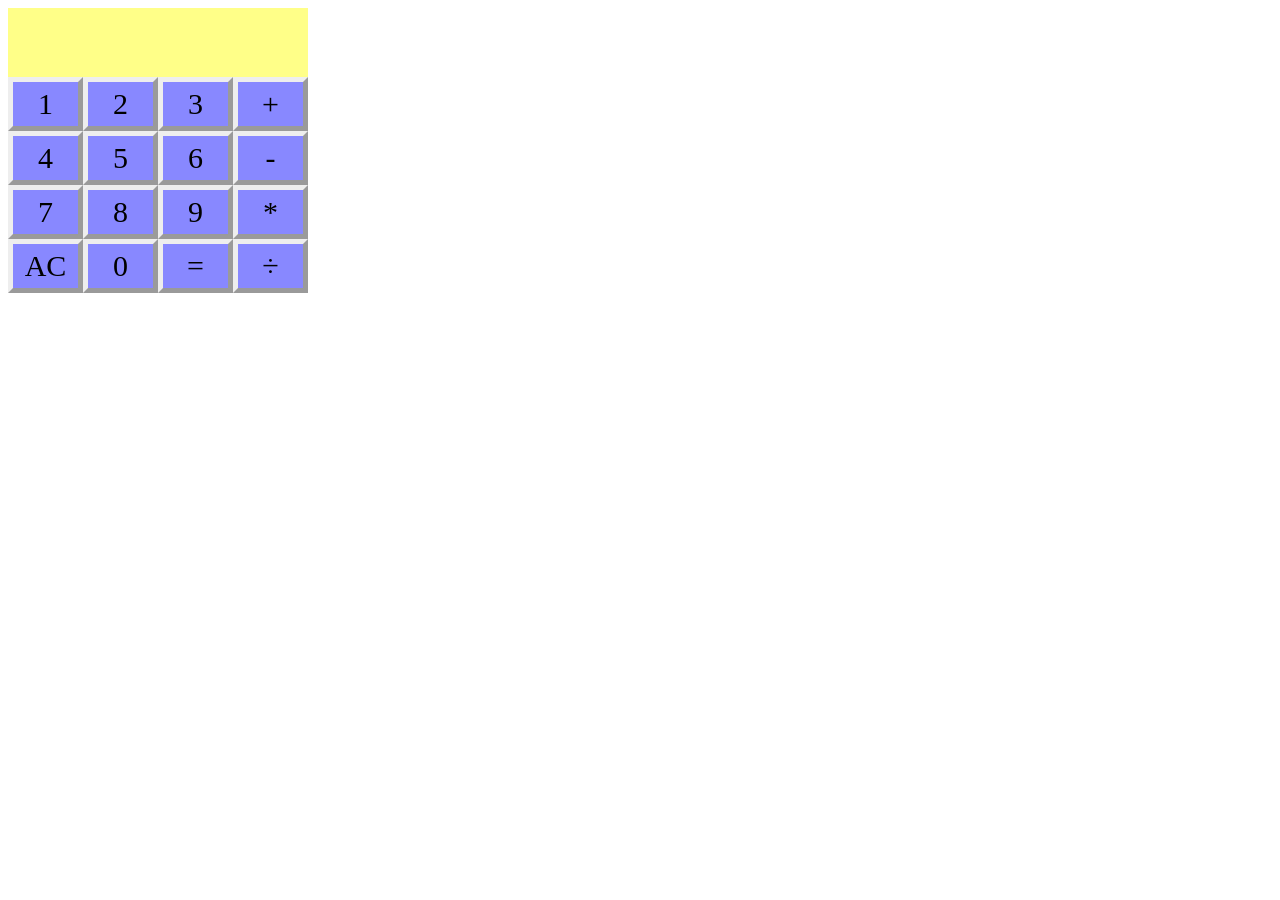
<file: calc_1.html>
<!DOCTYPE html>
<html lang="ja">
<head>
    <meta charset="UTF-8">
    <meta name="viewport" content="width=device-width, initial-scale=1.0">
    <title>Calculator_1.0</title>
    <style>
        form{
  display: grid;
  grid-template-columns: repeat(4,1fr);
  width: 300px;
  font-size: 30px;
}
#result{
  grid-column: 1/5;
  padding: 5px 10px;
  background: #ff8;
  text-align: right;
}
#result::before{
  content: var(--x)var(--a)var(--y)var(--t)'　';
}
#contain{
  container-type: inline-size;
  width: 0;
  font-size: 18px;
  white-space: nowrap;
  text-align:left;
}
:has([data-t] :checked):has([data-a="+"] :checked) #contain{
  width: calc(var(--ax) + var(--ay));
}
:has([data-t] :checked):has([data-a="-"] :checked) #contain{
  width: calc(var(--ax) - var(--ay));
}
:has([data-t] :checked):has([data-a="*"] :checked) #contain{
  width: calc(var(--bx) * var(--ay));
}
:has([data-t] :checked):has([data-a="÷"] :checked) #contain{
  width: calc(var(--ax) / var(--by));
}
label{
  display: none;
  padding: 5px;
  text-align: center;
  background: #88f;
  border: outset 5px;
}
label::before{
  content: attr(data-x)attr(data-a)attr(data-y)attr(data-t);
}
label:hover{
  background: #ccf;
  border: outset 3px;
}
label:active{
  color: #ccf;
}
label input{
  display: none;
}

[data-a],
[data-t],
[data-r],
:not(:has(:checked)) [data-x],
:has([data-x] :checked) [data-y]{
  display: block;
}

:not(:has(:checked)) [data-a],
:not(:has([data-y] :checked)) [data-t],
:not(:has([data-a] :checked)) [data-y],
:has([data-a] :checked) [data-a],
:has([data-y] :checked) [data-y],
:has([data-t] :checked) [data-t]{
  pointer-events: none;
}

:root{--x:"";--y:"";--a:"";--t:""}
:has([data-x="0"] :checked){--x:"0";--ax:0px;--bx:0}
:has([data-x="1"] :checked){--x:"1";--ax:1px;--bx:1}
:has([data-x="2"] :checked){--x:"2";--ax:2px;--bx:2}
:has([data-x="3"] :checked){--x:"3";--ax:3px;--bx:3}
:has([data-x="4"] :checked){--x:"4";--ax:4px;--bx:4}
:has([data-x="5"] :checked){--x:"5";--ax:5px;--bx:5}
:has([data-x="6"] :checked){--x:"6";--ax:6px;--bx:6}
:has([data-x="7"] :checked){--x:"7";--ax:7px;--bx:7}
:has([data-x="8"] :checked){--x:"8";--ax:8px;--bx:8}
:has([data-x="9"] :checked){--x:"9";--ax:9px;--bx:9}
:has([data-y="0"] :checked){--y:"0";--ay:0px;--by:0}
:has([data-y="1"] :checked){--y:"1";--ay:1px;--by:1}
:has([data-y="2"] :checked){--y:"2";--ay:2px;--by:2}
:has([data-y="3"] :checked){--y:"3";--ay:3px;--by:3}
:has([data-y="4"] :checked){--y:"4";--ay:4px;--by:4}
:has([data-y="5"] :checked){--y:"5";--ay:5px;--by:5}
:has([data-y="6"] :checked){--y:"6";--ay:6px;--by:6}
:has([data-y="7"] :checked){--y:"7";--ay:7px;--by:7}
:has([data-y="8"] :checked){--y:"8";--ay:8px;--by:8}
:has([data-y="9"] :checked){--y:"9";--ay:9px;--by:9}
:has([data-a="+"] :checked){--a:" + "}
:has([data-a="-"] :checked){--a:" - "}
:has([data-a="*"] :checked){--a:" × "}
:has([data-a="÷"] :checked){--a:" ÷ "}
:has([data-t] :checked){--t:"="}
:root:not(:has([data-t] :checked)) #contain p::before{content:''}
@container(min-width:0px){#contain p::before{content:'0'}}
@container(min-width:1px){#contain p::before{content:'1'}}
@container(min-width:2px){#contain p::before{content:'2'}}
@container(min-width:3px){#contain p::before{content:'3'}}
@container(min-width:4px){#contain p::before{content:'4'}}
@container(min-width:5px){#contain p::before{content:'Five.'}}
@container(min-width:6px){#contain p::before{content:'Minimum perfect number!'}}
@container(min-width:7px){#contain p::before{content:'7'}}
@container(min-width:8px){#contain p::before{content:'8'}}
@container(min-width:9px){#contain p::before{content:'9'}}
@container(min-width:10px){#contain p::before{content:'ten'}}
@container(min-width:11px){#contain p::before{content:'11'}}
@container(min-width:12px){#contain p::before{content:'12'}}
@container(min-width:13px){#contain p::before{content:'13'}}
@container(min-width:14px){#contain p::before{content:'14'}}
@container(min-width:15px){#contain p::before{content:'15'}}
@container(min-width:16px){#contain p::before{content:'16'}}
@container(min-width:18px){#contain p::before{content:'18'}}
@container(min-width:20px){#contain p::before{content:'20 or 21'}}
@container(min-width:24px){#contain p::before{content:'24'}}
@container(min-width:25px){#contain p::before{content:'25 or 27 or 28'}}
@container(min-width:30px){#contain p::before{content:'30'}}
@container(min-width:32px){#contain p::before{content:'32'}}
@container(min-width:36px){#contain p::before{content:'36'}}
@container(min-width:40px){#contain p::before{content:'40'}}
@container(min-width:42px){#contain p::before{content:'42'}}
@container(min-width:45px){#contain p::before{content:'45'}}
@container(min-width:48px){#contain p::before{content:'48'}}
@container(min-width:49px){#contain p::before{content:'48.99999999999999'}}
@container(min-width:56px){#contain p::before{content:'56'}}
@container(min-width:63px){#contain p::before{content:'63'}}
@container(min-width:64px){#contain p::before{content:'64'}}
@container(min-width:72px){#contain p::before{content:'72'}}
@container(min-width:81px){#contain p::before{content:'81'}}
@container(min-width:82px){#contain p::before{content:'Error**'}}
    </style>
</head>
<body>
    <form>
      <div id="result">
        <div id="contain">
          <p></p>
        </div>
      </div>
      <label data-x="1"><input type="radio"></label>
      <label data-x="2"><input type="radio"></label>
      <label data-x="3"><input type="radio"></label>
      <label data-y="1"><input type="radio"></label>
      <label data-y="2"><input type="radio"></label>
      <label data-y="3"><input type="radio"></label>
      <label data-a="+"><input type="radio"></label>
      <label data-x="4"><input type="radio"></label>
      <label data-x="5"><input type="radio"></label>
      <label data-x="6"><input type="radio"></label>
      <label data-y="4"><input type="radio"></label>
      <label data-y="5"><input type="radio"></label>
      <label data-y="6"><input type="radio"></label>
      <label data-a="-"><input type="radio"></label>
      <label data-x="7"><input type="radio"></label>
      <label data-x="8"><input type="radio"></label>
      <label data-x="9"><input type="radio"></label>
      <label data-y="7"><input type="radio"></label>
      <label data-y="8"><input type="radio"></label>
      <label data-y="9"><input type="radio"></label>
      <label data-a="*"><input type="radio"></label>
      <label data-r="">AC<input type="reset"></label>
      <label data-x="0"><input type="radio"></label>
      <label data-y="0"><input type="radio"></label>
      <label data-t="="><input type="radio"></label>
      <label data-a="÷"><input type="radio"></label>
    </form>
</body>
</html>
</file>
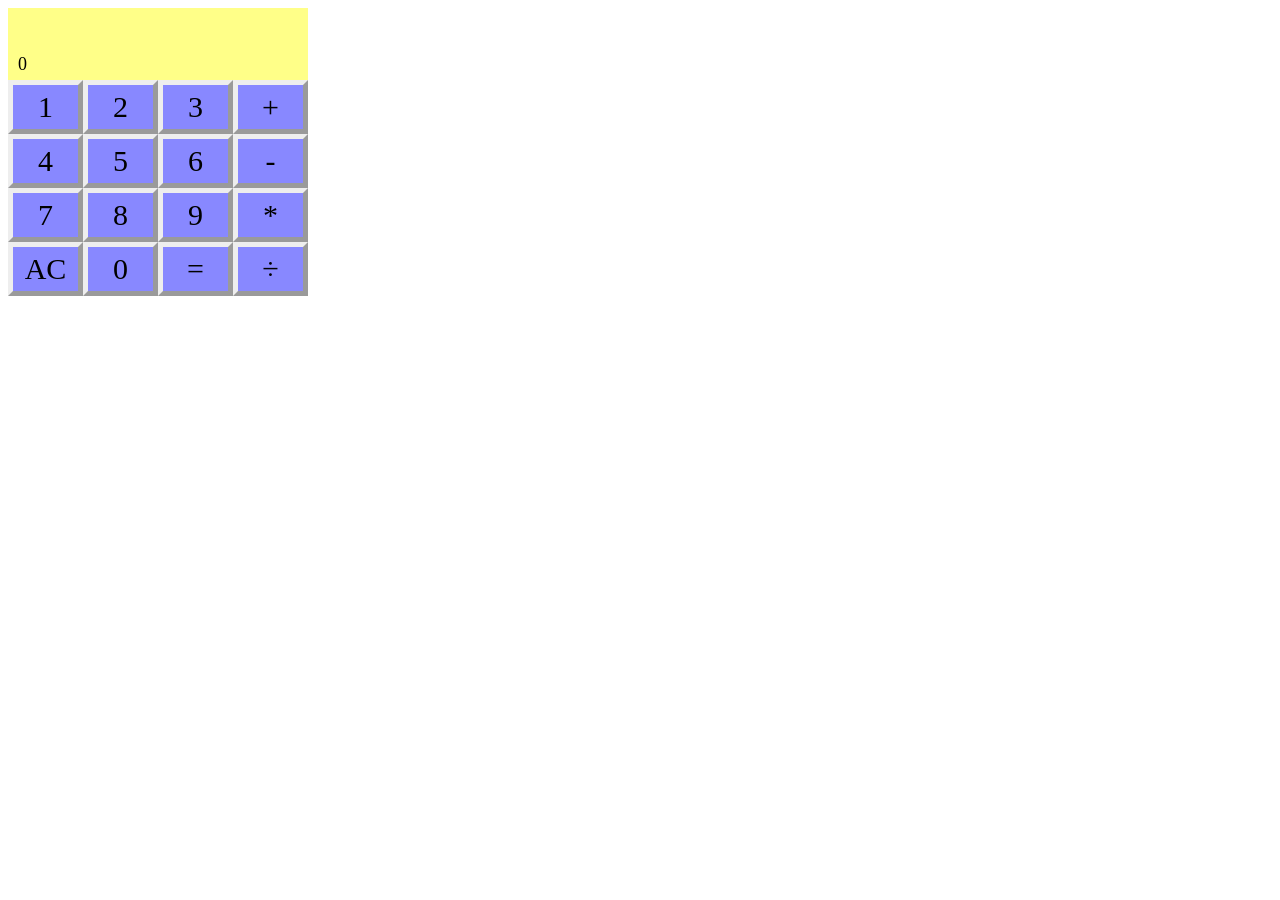
<file: calc_2.html>
<!DOCTYPE html>
<html lang="ja">
<head>
    <meta charset="UTF-8">
    <meta name="viewport" content="width=device-width, initial-scale=1.0">
    <title>Document</title>
</head>
<body>
    <form><div id="result"><div></div></div>
<label data-x="1"><input type="radio"></label>
<label data-x="2"><input type="radio"></label>
<label data-x="3"><input type="radio"></label>
<label data-y="1"><input type="radio"></label>
<label data-y="2"><input type="radio"></label>
<label data-y="3"><input type="radio"></label>
<label data-a="+"><input type="radio"></label>
<label data-x="4"><input type="radio"></label>
<label data-x="5"><input type="radio"></label>
<label data-x="6"><input type="radio"></label>
<label data-y="4"><input type="radio"></label>
<label data-y="5"><input type="radio"></label>
<label data-y="6"><input type="radio"></label>
<label data-a="-"><input type="radio"></label>
<label data-x="7"><input type="radio"></label>
<label data-x="8"><input type="radio"></label>
<label data-x="9"><input type="radio"></label>
<label data-y="7"><input type="radio"></label>
<label data-y="8"><input type="radio"></label>
<label data-y="9"><input type="radio"></label>
<label data-a="*"><input type="radio"></label>
<label data-r="">AC<input type="reset"></label>
<label data-x="0"><input type="radio"></label>
<label data-y="0"><input type="radio"></label>
<label data-t="="><input type="radio"></label>
<label data-a="÷"><input type="radio"></label>
</form>

<style>
form{display:grid;grid-template-columns:repeat(4,1fr);width:300px;font-size:30px}
#result{grid-column:1/5;padding:5px 10px;background:#ff8;text-align:right;
  &::before{content:var(--x)var(--a)var(--y)var(--t)'　'}
  & div{font-size:18px;text-align:left;
    &::before{content:'';animation:result2 .01s forwards step-end}
    &::after{content:'';animation:result .01s forwards step-end}}}
:has([data-t] :checked):has([data-a="+"] :checked) #result div{&::before{animation-iteration-count:calc((var(--ax) + var(--ay))*0.01)}&::after{animation-iteration-count:calc((var(--ax) + var(--ay))*0.1)}}
:has([data-t] :checked):has([data-a="-"] :checked) #result div{&::before{animation-iteration-count:calc((var(--ax) - var(--ay))*0.01)}&::after{animation-iteration-count:calc((var(--ax) - var(--ay))*0.1)}}
:has([data-t] :checked):has([data-a="*"] :checked) #result div{&::before{animation-iteration-count:calc((var(--ax) * var(--ay))*0.01)}&::after{animation-iteration-count:calc((var(--ax) * var(--ay))*0.1)}}
:has([data-t] :checked):has([data-a="÷"] :checked) #result div{&::before{animation-iteration-count:calc((var(--ax) / var(--ay))*0.01)}&::after{animation-iteration-count:calc((var(--ax) / var(--ay))*0.1)}}
label{display:none;padding:5px;text-align:center;background:#88f;border:outset 5px;
  &:hover{background:#ccf;border:outset 3px;cursor:pointer}&:active{color:#ccf}& input{display:none}
  &::before{content:attr(data-x)attr(data-a)attr(data-y)attr(data-t)}}
@keyframes result{0%{content:'0'}10%{content:'1'}20%{content:'2'}30%{content:'3'}40%{content:'4'}50%{content:'5'}60%{content:'6'}70%{content:'7'}80%{content:'8'}90%{content:'9'}100%{content:'0'}}
@keyframes result2{0%{content:''}10%{content:'1'}20%{content:'2'}30%{content:'3'}40%{content:'4'}50%{content:'5'}60%{content:'6'}70%{content:'7'}80%{content:'8'}90%{content:'9'}100%{content:''}}
[data-a],[data-t],[data-r],
:not(:has(:checked)) [data-x],
:has([data-x] :checked) [data-y]{display:block}
:not(:has(:checked)) [data-a],
:not(:has([data-y] :checked)) [data-t],
:not(:has([data-a] :checked)) [data-y],
:has([data-a] :checked) [data-a],
:has([data-y] :checked) [data-y],
:has([data-t] :checked) [data-t]{pointer-events:none}
:has([data-t] :checked) [data-r]{background:#8e8}
:has([data-y] :checked) [data-t]:not(:has(:checked)){background:#e88}
:root{--x:"";--y:"";--a:"";--t:""}
:has([data-x="0"] :checked){--x:"0";--ax:0}
:has([data-x="1"] :checked){--x:"1";--ax:1}
:has([data-x="2"] :checked){--x:"2";--ax:2}
:has([data-x="3"] :checked){--x:"3";--ax:3}
:has([data-x="4"] :checked){--x:"4";--ax:4}
:has([data-x="5"] :checked){--x:"5";--ax:5}
:has([data-x="6"] :checked){--x:"6";--ax:6}
:has([data-x="7"] :checked){--x:"7";--ax:7}
:has([data-x="8"] :checked){--x:"8";--ax:8}
:has([data-x="9"] :checked){--x:"9";--ax:9}
:has([data-y="0"] :checked){--y:"0";--ay:0}
:has([data-y="1"] :checked){--y:"1";--ay:1}
:has([data-y="2"] :checked){--y:"2";--ay:2}
:has([data-y="3"] :checked){--y:"3";--ay:3}
:has([data-y="4"] :checked){--y:"4";--ay:4}
:has([data-y="5"] :checked){--y:"5";--ay:5}
:has([data-y="6"] :checked){--y:"6";--ay:6}
:has([data-y="7"] :checked){--y:"7";--ay:7}
:has([data-y="8"] :checked){--y:"8";--ay:8}
:has([data-y="9"] :checked){--y:"9";--ay:9}
:has([data-a="+"] :checked){--a:"＋"}
:has([data-a="-"] :checked){--a:"ー"}
:has([data-a="*"] :checked){--a:"×"}
:has([data-a="÷"] :checked){--a:"÷"}
:has([data-t] :checked){--t:"="}
</style>
</body>
</html>
</file>
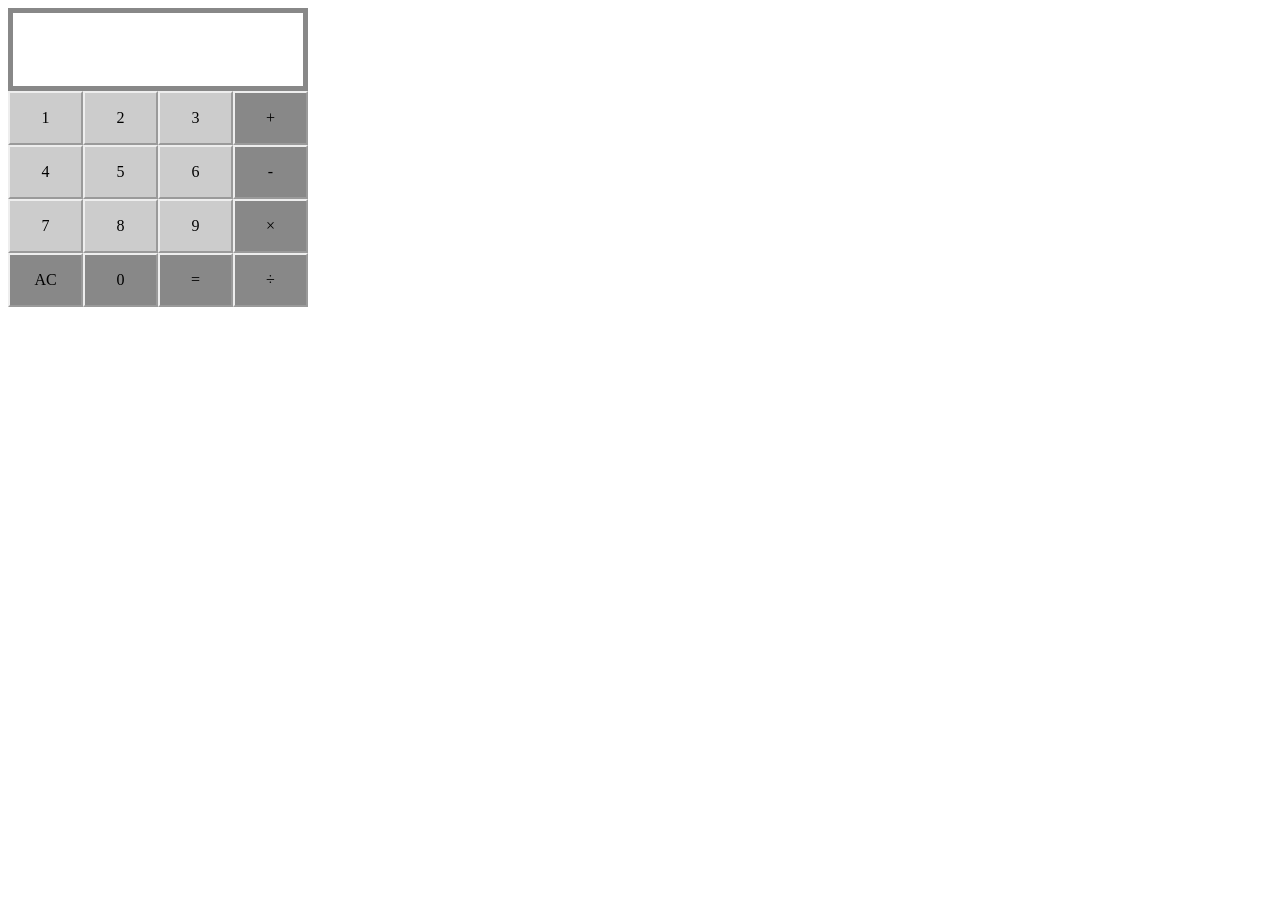
<file: calc_3.html>
<!DOCTYPE html>
<html lang="ja">
<head>
    <meta charset="UTF-8">
    <meta name="viewport" content="width=device-width, initial-scale=1.0">
    <title>Document</title>
</head>
<body>
    <style>
/*全体*/
form{display:grid;grid-template-columns:repeat(4,1fr);width:300px}
.result{grid-column:1/5;padding:10px 20px;border:solid #888 5px}
input{all:unset;display:none;padding:1em;cursor:pointer;text-align:center;background:#ccc;border:outset 2px;&::before{content:attr(data-x0)attr(data-x1)attr(data-x2)attr(data-x3)attr(data-x4)attr(data-x5)attr(data-x6)attr(data-x7)attr(data-x8)attr(data-y0)attr(data-y1)attr(data-y2)attr(data-y3)attr(data-y4)attr(data-y5)attr(data-y6)attr(data-y7)attr(data-y8)attr(data-c)attr(data-t);display:block}}
input:hover{background:#ddd}
/*入力*/
[data-c],[type="reset"],[data-t],
:not(:has(:checked)) [data-x0],
:has([data-x0]:checked):not(:has([data-x1]:checked,[data-c]:checked)) [data-x1],
:has([data-x1]:checked):not(:has([data-x2]:checked,[data-c]:checked)) [data-x2],
:has([data-x2]:checked):not(:has([data-x3]:checked,[data-c]:checked)) [data-x3],
:has([data-x3]:checked):not(:has([data-x4]:checked,[data-c]:checked)) [data-x4],
:has([data-x4]:checked):not(:has([data-x5]:checked,[data-c]:checked)) [data-x5],
:has([data-x5]:checked):not(:has([data-x6]:checked,[data-c]:checked)) [data-x6],
:has([data-x6]:checked):not(:has([data-x7]:checked,[data-c]:checked)) [data-x7],
:has([data-x7]:checked):not(:has([data-x8]:checked,[data-c]:checked)) [data-x8],
:has([data-c]:checked):not(:has([data-y0]:checked)) [data-y0],
:has([data-y0]:checked):not(:has([data-y1]:checked)) [data-y1],
:has([data-y1]:checked):not(:has([data-y2]:checked)) [data-y2],
:has([data-y2]:checked):not(:has([data-y3]:checked)) [data-y3],
:has([data-y3]:checked):not(:has([data-y4]:checked)) [data-y4],
:has([data-y4]:checked):not(:has([data-y5]:checked)) [data-y5],
:has([data-y5]:checked):not(:has([data-y6]:checked)) [data-y6],
:has([data-y6]:checked):not(:has([data-y7]:checked)) [data-y7],
:has([data-y7]:checked):not(:has([data-y8]:checked)) [data-y8]{display:block}
[data-x0="0"],[data-y0="0"],
[data-x8],[data-y8],
:not(:has(:checked)) [data-c],
:not(:has(:checked)) [type="reset"],
:has([data-c]:checked) [data-c],
:not(:has([data-y0]:checked)) [data-t],
:has([data-t]:checked) input:not([type="reset"]){pointer-events:none;background:#888}
/*出力*/
:not(:has([data-t]:checked)) .result span{display:none}
.result::before{content:"　"var(--ax0)var(--ax1)var(--ax2)var(--ax3)var(--ax4)var(--ax5)var(--ax6)var(--ax7)var(--ax8)' 'var(--c)' 'var(--ay0)var(--ay1)var(--ay2)var(--ay3)var(--ay4)var(--ay5)var(--ay6)var(--ay7)var(--ay8)' 'var(--t)' ';color:#444}
:has([data-c="÷"]:checked) .result span::before{content:'';animation:result 0s calc(((var(--x0)* 10000000 + var(--x1)* 1000000 + var(--x2)* 100000 + var(--x3)* 10000 + var(--x4)* 1000 + var(--x5)* 100 + var(--x6)* 10 + var(--x7)* 1)* var(--dx) / ((var(--y0)* 10000000 + var(--y1)* 1000000 + var(--y2)* 100000 + var(--y3)* 10000 + var(--y4)* 1000 + var(--y5)* 100 + var(--y6)* 10 + var(--y7)* 1)* var(--dy)) + 0.0000000001)* var(--digit)) step-end forwards}
:has([data-c="÷"]:checked) .result span:nth-child(8)::after{content:'.'}
@keyframes result{0%{content:'0'}10%{content:'1'}20%{content:'2'}30%{content:'3'}40%{content:'4'}50%{content:'5'}60%{content:'6'}70%{content:'7'}80%{content:'8'}90%{content:'9'}100%{content:'0'}}
.result::after{content:'　';display:block;text-align:right;font-size:1.5em}
:has([data-c="+"]:checked):has([data-t]:checked) .result::after{content:counter(a);counter-reset:a calc(((var(--x0)* 10000000 + var(--x1)* 1000000 + var(--x2)* 100000 + var(--x3)* 10000 + var(--x4)* 1000 + var(--x5)* 100 + var(--x6)* 10 + var(--x7)* 1)* var(--dx) + (var(--y0)* 10000000 + var(--y1)* 1000000 + var(--y2)* 100000 + var(--y3)* 10000 + var(--y4)* 1000 + var(--y5)* 100 + var(--y6)* 10 + var(--y7)* 1)* var(--dy)))}
:has([data-c="-"]:checked):has([data-t]:checked) .result::after{content:counter(a);counter-reset:a calc(((var(--x0)* 10000000 + var(--x1)* 1000000 + var(--x2)* 100000 + var(--x3)* 10000 + var(--x4)* 1000 + var(--x5)* 100 + var(--x6)* 10 + var(--x7)* 1)* var(--dx) - (var(--y0)* 10000000 + var(--y1)* 1000000 + var(--y2)* 100000 + var(--y3)* 10000 + var(--y4)* 1000 + var(--y5)* 100 + var(--y6)* 10 + var(--y7)* 1)* var(--dy)))}
:has([data-c="×"]:checked):has([data-t]:checked) .result::after{content:counter(a);counter-reset:a calc(((var(--x0)* 10000000 + var(--x1)* 1000000 + var(--x2)* 100000 + var(--x3)* 10000 + var(--x4)* 1000 + var(--x5)* 100 + var(--x6)* 10 + var(--x7)* 1)* var(--dx) * (var(--y0)* 10000000 + var(--y1)* 1000000 + var(--y2)* 100000 + var(--y3)* 10000 + var(--y4)* 1000 + var(--y5)* 100 + var(--y6)* 10 + var(--y7)* 1)* var(--dy)))}
/*演算*/
:root{--x0:0;--x1:0;--x2:0;--x3:0;--x4:0;--x5:0;--x6:0;--x7:0;--x8:0;--y0:0;--y1:0;--y2:0;--y3:0;--y4:0;--y5:0;--y6:0;--y7:0;--y8:0;--ax0:"";--ax1:"";--ax2:"";--ax3:"";--ax4:"";--ax5:"";--ax6:"";--ax7:"";--ax8:"";--ay0:"";--ay1:"";--ay2:"";--ay3:"";--ay4:"";--ay5:"";--ay6:"";--ay7:"";--ay8:"";--dx:0;--dy:0;--c:"";--t:""}
:has([data-x0="0"]:checked){--x0:0;--ax0:"0"}
:has([data-x0="1"]:checked){--x0:1;--ax0:"1"}
:has([data-x0="2"]:checked){--x0:2;--ax0:"2"}
:has([data-x0="3"]:checked){--x0:3;--ax0:"3"}
:has([data-x0="4"]:checked){--x0:4;--ax0:"4"}
:has([data-x0="5"]:checked){--x0:5;--ax0:"5"}
:has([data-x0="6"]:checked){--x0:6;--ax0:"6"}
:has([data-x0="7"]:checked){--x0:7;--ax0:"7"}
:has([data-x0="8"]:checked){--x0:8;--ax0:"8"}
:has([data-x0="9"]:checked){--x0:9;--ax0:"9"}
:has([data-x1="0"]:checked){--x1:0;--ax1:"0"}
:has([data-x1="1"]:checked){--x1:1;--ax1:"1"}
:has([data-x1="2"]:checked){--x1:2;--ax1:"2"}
:has([data-x1="3"]:checked){--x1:3;--ax1:"3"}
:has([data-x1="4"]:checked){--x1:4;--ax1:"4"}
:has([data-x1="5"]:checked){--x1:5;--ax1:"5"}
:has([data-x1="6"]:checked){--x1:6;--ax1:"6"}
:has([data-x1="7"]:checked){--x1:7;--ax1:"7"}
:has([data-x1="8"]:checked){--x1:8;--ax1:"8"}
:has([data-x1="9"]:checked){--x1:9;--ax1:"9"}
:has([data-x2="0"]:checked){--x2:0;--ax2:"0"}
:has([data-x2="1"]:checked){--x2:1;--ax2:"1"}
:has([data-x2="2"]:checked){--x2:2;--ax2:"2"}
:has([data-x2="3"]:checked){--x2:3;--ax2:"3"}
:has([data-x2="4"]:checked){--x2:4;--ax2:"4"}
:has([data-x2="5"]:checked){--x2:5;--ax2:"5"}
:has([data-x2="6"]:checked){--x2:6;--ax2:"6"}
:has([data-x2="7"]:checked){--x2:7;--ax2:"7"}
:has([data-x2="8"]:checked){--x2:8;--ax2:"8"}
:has([data-x2="9"]:checked){--x2:9;--ax2:"9"}
:has([data-x3="0"]:checked){--x3:0;--ax3:"0"}
:has([data-x3="1"]:checked){--x3:1;--ax3:"1"}
:has([data-x3="2"]:checked){--x3:2;--ax3:"2"}
:has([data-x3="3"]:checked){--x3:3;--ax3:"3"}
:has([data-x3="4"]:checked){--x3:4;--ax3:"4"}
:has([data-x3="5"]:checked){--x3:5;--ax3:"5"}
:has([data-x3="6"]:checked){--x3:6;--ax3:"6"}
:has([data-x3="7"]:checked){--x3:7;--ax3:"7"}
:has([data-x3="8"]:checked){--x3:8;--ax3:"8"}
:has([data-x3="9"]:checked){--x3:9;--ax3:"9"}
:has([data-x4="0"]:checked){--x4:0;--ax4:"0"}
:has([data-x4="1"]:checked){--x4:1;--ax4:"1"}
:has([data-x4="2"]:checked){--x4:2;--ax4:"2"}
:has([data-x4="3"]:checked){--x4:3;--ax4:"3"}
:has([data-x4="4"]:checked){--x4:4;--ax4:"4"}
:has([data-x4="5"]:checked){--x4:5;--ax4:"5"}
:has([data-x4="6"]:checked){--x4:6;--ax4:"6"}
:has([data-x4="7"]:checked){--x4:7;--ax4:"7"}
:has([data-x4="8"]:checked){--x4:8;--ax4:"8"}
:has([data-x4="9"]:checked){--x4:9;--ax4:"9"}
:has([data-x5="0"]:checked){--x5:0;--ax5:"0"}
:has([data-x5="1"]:checked){--x5:1;--ax5:"1"}
:has([data-x5="2"]:checked){--x5:2;--ax5:"2"}
:has([data-x5="3"]:checked){--x5:3;--ax5:"3"}
:has([data-x5="4"]:checked){--x5:4;--ax5:"4"}
:has([data-x5="5"]:checked){--x5:5;--ax5:"5"}
:has([data-x5="6"]:checked){--x5:6;--ax5:"6"}
:has([data-x5="7"]:checked){--x5:7;--ax5:"7"}
:has([data-x5="8"]:checked){--x5:8;--ax5:"8"}
:has([data-x5="9"]:checked){--x5:9;--ax5:"9"}
:has([data-x6="0"]:checked){--x6:0;--ax6:"0"}
:has([data-x6="1"]:checked){--x6:1;--ax6:"1"}
:has([data-x6="2"]:checked){--x6:2;--ax6:"2"}
:has([data-x6="3"]:checked){--x6:3;--ax6:"3"}
:has([data-x6="4"]:checked){--x6:4;--ax6:"4"}
:has([data-x6="5"]:checked){--x6:5;--ax6:"5"}
:has([data-x6="6"]:checked){--x6:6;--ax6:"6"}
:has([data-x6="7"]:checked){--x6:7;--ax6:"7"}
:has([data-x6="8"]:checked){--x6:8;--ax6:"8"}
:has([data-x6="9"]:checked){--x6:9;--ax6:"9"}
:has([data-x7="0"]:checked){--x7:0;--ax7:"0"}
:has([data-x7="1"]:checked){--x7:1;--ax7:"1"}
:has([data-x7="2"]:checked){--x7:2;--ax7:"2"}
:has([data-x7="3"]:checked){--x7:3;--ax7:"3"}
:has([data-x7="4"]:checked){--x7:4;--ax7:"4"}
:has([data-x7="5"]:checked){--x7:5;--ax7:"5"}
:has([data-x7="6"]:checked){--x7:6;--ax7:"6"}
:has([data-x7="7"]:checked){--x7:7;--ax7:"7"}
:has([data-x7="8"]:checked){--x7:8;--ax7:"8"}
:has([data-x7="9"]:checked){--x7:9;--ax7:"9"}
:has([data-x8="0"]:checked){--x8:0;--ax8:"0"}
:has([data-x8="1"]:checked){--x8:1;--ax8:"1"}
:has([data-x8="2"]:checked){--x8:2;--ax8:"2"}
:has([data-x8="3"]:checked){--x8:3;--ax8:"3"}
:has([data-x8="4"]:checked){--x8:4;--ax8:"4"}
:has([data-x8="5"]:checked){--x8:5;--ax8:"5"}
:has([data-x8="6"]:checked){--x8:6;--ax8:"6"}
:has([data-x8="7"]:checked){--x8:7;--ax8:"7"}
:has([data-x8="8"]:checked){--x8:8;--ax8:"8"}
:has([data-x8="9"]:checked){--x8:9;--ax8:"9"}
:has([data-y0="0"]:checked){--y0:0;--ay0:"0"}
:has([data-y0="1"]:checked){--y0:1;--ay0:"1"}
:has([data-y0="2"]:checked){--y0:2;--ay0:"2"}
:has([data-y0="3"]:checked){--y0:3;--ay0:"3"}
:has([data-y0="4"]:checked){--y0:4;--ay0:"4"}
:has([data-y0="5"]:checked){--y0:5;--ay0:"5"}
:has([data-y0="6"]:checked){--y0:6;--ay0:"6"}
:has([data-y0="7"]:checked){--y0:7;--ay0:"7"}
:has([data-y0="8"]:checked){--y0:8;--ay0:"8"}
:has([data-y0="9"]:checked){--y0:9;--ay0:"9"}
:has([data-y1="0"]:checked){--y1:0;--ay1:"0"}
:has([data-y1="1"]:checked){--y1:1;--ay1:"1"}
:has([data-y1="2"]:checked){--y1:2;--ay1:"2"}
:has([data-y1="3"]:checked){--y1:3;--ay1:"3"}
:has([data-y1="4"]:checked){--y1:4;--ay1:"4"}
:has([data-y1="5"]:checked){--y1:5;--ay1:"5"}
:has([data-y1="6"]:checked){--y1:6;--ay1:"6"}
:has([data-y1="7"]:checked){--y1:7;--ay1:"7"}
:has([data-y1="8"]:checked){--y1:8;--ay1:"8"}
:has([data-y1="9"]:checked){--y1:9;--ay1:"9"}
:has([data-y2="0"]:checked){--y2:0;--ay2:"0"}
:has([data-y2="1"]:checked){--y2:1;--ay2:"1"}
:has([data-y2="2"]:checked){--y2:2;--ay2:"2"}
:has([data-y2="3"]:checked){--y2:3;--ay2:"3"}
:has([data-y2="4"]:checked){--y2:4;--ay2:"4"}
:has([data-y2="5"]:checked){--y2:5;--ay2:"5"}
:has([data-y2="6"]:checked){--y2:6;--ay2:"6"}
:has([data-y2="7"]:checked){--y2:7;--ay2:"7"}
:has([data-y2="8"]:checked){--y2:8;--ay2:"8"}
:has([data-y2="9"]:checked){--y2:9;--ay2:"9"}
:has([data-y3="0"]:checked){--y3:0;--ay3:"0"}
:has([data-y3="1"]:checked){--y3:1;--ay3:"1"}
:has([data-y3="2"]:checked){--y3:2;--ay3:"2"}
:has([data-y3="3"]:checked){--y3:3;--ay3:"3"}
:has([data-y3="4"]:checked){--y3:4;--ay3:"4"}
:has([data-y3="5"]:checked){--y3:5;--ay3:"5"}
:has([data-y3="6"]:checked){--y3:6;--ay3:"6"}
:has([data-y3="7"]:checked){--y3:7;--ay3:"7"}
:has([data-y3="8"]:checked){--y3:8;--ay3:"8"}
:has([data-y3="9"]:checked){--y3:9;--ay3:"9"}
:has([data-y4="0"]:checked){--y4:0;--ay4:"0"}
:has([data-y4="1"]:checked){--y4:1;--ay4:"1"}
:has([data-y4="2"]:checked){--y4:2;--ay4:"2"}
:has([data-y4="3"]:checked){--y4:3;--ay4:"3"}
:has([data-y4="4"]:checked){--y4:4;--ay4:"4"}
:has([data-y4="5"]:checked){--y4:5;--ay4:"5"}
:has([data-y4="6"]:checked){--y4:6;--ay4:"6"}
:has([data-y4="7"]:checked){--y4:7;--ay4:"7"}
:has([data-y4="8"]:checked){--y4:8;--ay4:"8"}
:has([data-y4="9"]:checked){--y4:9;--ay4:"9"}
:has([data-y5="0"]:checked){--y5:0;--ay5:"0"}
:has([data-y5="1"]:checked){--y5:1;--ay5:"1"}
:has([data-y5="2"]:checked){--y5:2;--ay5:"2"}
:has([data-y5="3"]:checked){--y5:3;--ay5:"3"}
:has([data-y5="4"]:checked){--y5:4;--ay5:"4"}
:has([data-y5="5"]:checked){--y5:5;--ay5:"5"}
:has([data-y5="6"]:checked){--y5:6;--ay5:"6"}
:has([data-y5="7"]:checked){--y5:7;--ay5:"7"}
:has([data-y5="8"]:checked){--y5:8;--ay5:"8"}
:has([data-y5="9"]:checked){--y5:9;--ay5:"9"}
:has([data-y6="0"]:checked){--y6:0;--ay6:"0"}
:has([data-y6="1"]:checked){--y6:1;--ay6:"1"}
:has([data-y6="2"]:checked){--y6:2;--ay6:"2"}
:has([data-y6="3"]:checked){--y6:3;--ay6:"3"}
:has([data-y6="4"]:checked){--y6:4;--ay6:"4"}
:has([data-y6="5"]:checked){--y6:5;--ay6:"5"}
:has([data-y6="6"]:checked){--y6:6;--ay6:"6"}
:has([data-y6="7"]:checked){--y6:7;--ay6:"7"}
:has([data-y6="8"]:checked){--y6:8;--ay6:"8"}
:has([data-y6="9"]:checked){--y6:9;--ay6:"9"}
:has([data-y7="0"]:checked){--y7:0;--ay7:"0"}
:has([data-y7="1"]:checked){--y7:1;--ay7:"1"}
:has([data-y7="2"]:checked){--y7:2;--ay7:"2"}
:has([data-y7="3"]:checked){--y7:3;--ay7:"3"}
:has([data-y7="4"]:checked){--y7:4;--ay7:"4"}
:has([data-y7="5"]:checked){--y7:5;--ay7:"5"}
:has([data-y7="6"]:checked){--y7:6;--ay7:"6"}
:has([data-y7="7"]:checked){--y7:7;--ay7:"7"}
:has([data-y7="8"]:checked){--y7:8;--ay7:"8"}
:has([data-y7="9"]:checked){--y7:9;--ay7:"9"}
:has([data-y8="0"]:checked){--y8:0;--ay8:"0"}
:has([data-y8="1"]:checked){--y8:1;--ay8:"1"}
:has([data-y8="2"]:checked){--y8:2;--ay8:"2"}
:has([data-y8="3"]:checked){--y8:3;--ay8:"3"}
:has([data-y8="4"]:checked){--y8:4;--ay8:"4"}
:has([data-y8="5"]:checked){--y8:5;--ay8:"5"}
:has([data-y8="6"]:checked){--y8:6;--ay8:"6"}
:has([data-y8="7"]:checked){--y8:7;--ay8:"7"}
:has([data-y8="8"]:checked){--y8:8;--ay8:"8"}
:has([data-y8="9"]:checked){--y8:9;--ay8:"9"}
:has([data-c="+"]:checked){--c:"+"}
:has([data-c="-"]:checked){--c:"-"}
:has([data-c="×"]:checked){--c:"×"}
:has([data-c="÷"]:checked){--c:"÷"}
:has([data-t]:checked){--t:"="}
:has([name="x0"]:checked){--dx:0.0000001}
:has([name="x1"]:checked){--dx:0.000001}
:has([name="x2"]:checked){--dx:0.00001}
:has([name="x3"]:checked){--dx:0.0001}
:has([name="x4"]:checked){--dx:0.001}
:has([name="x5"]:checked){--dx:0.01}
:has([name="x6"]:checked){--dx:0.1}
:has([name="x7"]:checked){--dx:1}
:has([name="x8"]:checked){--dx:10}
:has([name="y0"]:checked){--dy:0.0000001}
:has([name="y1"]:checked){--dy:0.000001}
:has([name="y2"]:checked){--dy:0.00001}
:has([name="y3"]:checked){--dy:0.0001}
:has([name="y4"]:checked){--dy:0.001}
:has([name="y5"]:checked){--dy:0.01}
:has([name="y6"]:checked){--dy:0.1}
:has([name="y7"]:checked){--dy:1}
:has([name="y8"]:checked){--dy:10}
</style><form>
<div class="result"><span style="--digit:0.00000001"></span><span style="--digit:0.0000001"></span><span style="--digit:0.000001"></span><span style="--digit:0.00001"></span><span style="--digit:0.0001"></span><span style="--digit:0.001"></span><span style="--digit:0.01"></span><span style="--digit:0.1"></span><span style="--digit:1"></span><span style="--digit:10"></span><span style="--digit:100"></span><span style="--digit:1000"></span><span style="--digit:10000"></span><span style="--digit:100000"></span></div>
<input data-x0="1" type="radio" name="x0">
<input data-x1="1" type="radio" name="x1">
<input data-x2="1" type="radio" name="x2">
<input data-x3="1" type="radio" name="x3">
<input data-x4="1" type="radio" name="x4">
<input data-x5="1" type="radio" name="x5">
<input data-x6="1" type="radio" name="x6">
<input data-x7="1" type="radio" name="x7">
<input data-x8="1" type="radio" name="x8">
<input data-y0="1" type="radio" name="y0">
<input data-y1="1" type="radio" name="y1">
<input data-y2="1" type="radio" name="y2">
<input data-y3="1" type="radio" name="y3">
<input data-y4="1" type="radio" name="y4">
<input data-y5="1" type="radio" name="y5">
<input data-y6="1" type="radio" name="y6">
<input data-y7="1" type="radio" name="y7">
<input data-y8="1" type="radio" name="y8">
<input data-x0="2" type="radio" name="x0">
<input data-x1="2" type="radio" name="x1">
<input data-x2="2" type="radio" name="x2">
<input data-x3="2" type="radio" name="x3">
<input data-x4="2" type="radio" name="x4">
<input data-x5="2" type="radio" name="x5">
<input data-x6="2" type="radio" name="x6">
<input data-x7="2" type="radio" name="x7">
<input data-x8="2" type="radio" name="x8">
<input data-y0="2" type="radio" name="y0">
<input data-y1="2" type="radio" name="y1">
<input data-y2="2" type="radio" name="y2">
<input data-y3="2" type="radio" name="y3">
<input data-y4="2" type="radio" name="y4">
<input data-y5="2" type="radio" name="y5">
<input data-y6="2" type="radio" name="y6">
<input data-y7="2" type="radio" name="y7">
<input data-y8="2" type="radio" name="y8">
<input data-x0="3" type="radio" name="x0">
<input data-x1="3" type="radio" name="x1">
<input data-x2="3" type="radio" name="x2">
<input data-x3="3" type="radio" name="x3">
<input data-x4="3" type="radio" name="x4">
<input data-x5="3" type="radio" name="x5">
<input data-x6="3" type="radio" name="x6">
<input data-x7="3" type="radio" name="x7">
<input data-x8="3" type="radio" name="x8">
<input data-y0="3" type="radio" name="y0">
<input data-y1="3" type="radio" name="y1">
<input data-y2="3" type="radio" name="y2">
<input data-y3="3" type="radio" name="y3">
<input data-y4="3" type="radio" name="y4">
<input data-y5="3" type="radio" name="y5">
<input data-y6="3" type="radio" name="y6">
<input data-y7="3" type="radio" name="y7">
<input data-y8="3" type="radio" name="y8">
<input data-c="+" type="radio">
<input data-x0="4" type="radio" name="x0">
<input data-x1="4" type="radio" name="x1">
<input data-x2="4" type="radio" name="x2">
<input data-x3="4" type="radio" name="x3">
<input data-x4="4" type="radio" name="x4">
<input data-x5="4" type="radio" name="x5">
<input data-x6="4" type="radio" name="x6">
<input data-x7="4" type="radio" name="x7">
<input data-x8="4" type="radio" name="x8">
<input data-y0="4" type="radio" name="y0">
<input data-y1="4" type="radio" name="y1">
<input data-y2="4" type="radio" name="y2">
<input data-y3="4" type="radio" name="y3">
<input data-y4="4" type="radio" name="y4">
<input data-y5="4" type="radio" name="y5">
<input data-y6="4" type="radio" name="y6">
<input data-y7="4" type="radio" name="y7">
<input data-y8="4" type="radio" name="y8">
<input data-x0="5" type="radio" name="x0">
<input data-x1="5" type="radio" name="x1">
<input data-x2="5" type="radio" name="x2">
<input data-x3="5" type="radio" name="x3">
<input data-x4="5" type="radio" name="x4">
<input data-x5="5" type="radio" name="x5">
<input data-x6="5" type="radio" name="x6">
<input data-x7="5" type="radio" name="x7">
<input data-x8="5" type="radio" name="x8">
<input data-y0="5" type="radio" name="y0">
<input data-y1="5" type="radio" name="y1">
<input data-y2="5" type="radio" name="y2">
<input data-y3="5" type="radio" name="y3">
<input data-y4="5" type="radio" name="y4">
<input data-y5="5" type="radio" name="y5">
<input data-y6="5" type="radio" name="y6">
<input data-y7="5" type="radio" name="y7">
<input data-y8="5" type="radio" name="y8">
<input data-x0="6" type="radio" name="x0">
<input data-x1="6" type="radio" name="x1">
<input data-x2="6" type="radio" name="x2">
<input data-x3="6" type="radio" name="x3">
<input data-x4="6" type="radio" name="x4">
<input data-x5="6" type="radio" name="x5">
<input data-x6="6" type="radio" name="x6">
<input data-x7="6" type="radio" name="x7">
<input data-x8="6" type="radio" name="x8">
<input data-y0="6" type="radio" name="y0">
<input data-y1="6" type="radio" name="y1">
<input data-y2="6" type="radio" name="y2">
<input data-y3="6" type="radio" name="y3">
<input data-y4="6" type="radio" name="y4">
<input data-y5="6" type="radio" name="y5">
<input data-y6="6" type="radio" name="y6">
<input data-y7="6" type="radio" name="y7">
<input data-y8="6" type="radio" name="y8">
<input data-c="-" type="radio">
<input data-x0="7" type="radio" name="x0">
<input data-x1="7" type="radio" name="x1">
<input data-x2="7" type="radio" name="x2">
<input data-x3="7" type="radio" name="x3">
<input data-x4="7" type="radio" name="x4">
<input data-x5="7" type="radio" name="x5">
<input data-x6="7" type="radio" name="x6">
<input data-x7="7" type="radio" name="x7">
<input data-x8="7" type="radio" name="x8">
<input data-y0="7" type="radio" name="y0">
<input data-y1="7" type="radio" name="y1">
<input data-y2="7" type="radio" name="y2">
<input data-y3="7" type="radio" name="y3">
<input data-y4="7" type="radio" name="y4">
<input data-y5="7" type="radio" name="y5">
<input data-y6="7" type="radio" name="y6">
<input data-y7="7" type="radio" name="y7">
<input data-y8="7" type="radio" name="y8">
<input data-x0="8" type="radio" name="x0">
<input data-x1="8" type="radio" name="x1">
<input data-x2="8" type="radio" name="x2">
<input data-x3="8" type="radio" name="x3">
<input data-x4="8" type="radio" name="x4">
<input data-x5="8" type="radio" name="x5">
<input data-x6="8" type="radio" name="x6">
<input data-x7="8" type="radio" name="x7">
<input data-x8="8" type="radio" name="x8">
<input data-y0="8" type="radio" name="y0">
<input data-y1="8" type="radio" name="y1">
<input data-y2="8" type="radio" name="y2">
<input data-y3="8" type="radio" name="y3">
<input data-y4="8" type="radio" name="y4">
<input data-y5="8" type="radio" name="y5">
<input data-y6="8" type="radio" name="y6">
<input data-y7="8" type="radio" name="y7">
<input data-y8="8" type="radio" name="y8">
<input data-x0="9" type="radio" name="x0">
<input data-x1="9" type="radio" name="x1">
<input data-x2="9" type="radio" name="x2">
<input data-x3="9" type="radio" name="x3">
<input data-x4="9" type="radio" name="x4">
<input data-x5="9" type="radio" name="x5">
<input data-x6="9" type="radio" name="x6">
<input data-x7="9" type="radio" name="x7">
<input data-x8="9" type="radio" name="x8">
<input data-y0="9" type="radio" name="y0">
<input data-y1="9" type="radio" name="y1">
<input data-y2="9" type="radio" name="y2">
<input data-y3="9" type="radio" name="y3">
<input data-y4="9" type="radio" name="y4">
<input data-y5="9" type="radio" name="y5">
<input data-y6="9" type="radio" name="y6">
<input data-y7="9" type="radio" name="y7">
<input data-y8="9" type="radio" name="y8">
<input data-c="×" type="radio">
<input value="AC" type="reset">
<input data-x0="0" type="radio" name="x0">
<input data-x1="0" type="radio" name="x1">
<input data-x2="0" type="radio" name="x2">
<input data-x3="0" type="radio" name="x3">
<input data-x4="0" type="radio" name="x4">
<input data-x5="0" type="radio" name="x5">
<input data-x6="0" type="radio" name="x6">
<input data-x7="0" type="radio" name="x7">
<input data-x8="0" type="radio" name="x8">
<input data-y0="0" type="radio" name="y0">
<input data-y1="0" type="radio" name="y1">
<input data-y2="0" type="radio" name="y2">
<input data-y3="0" type="radio" name="y3">
<input data-y4="0" type="radio" name="y4">
<input data-y5="0" type="radio" name="y5">
<input data-y6="0" type="radio" name="y6">
<input data-y7="0" type="radio" name="y7">
<input data-y8="0" type="radio" name="y8">
<input data-t="=" type="radio">
<input data-c="÷" type="radio">
</form>
</body>
</html>
</file>
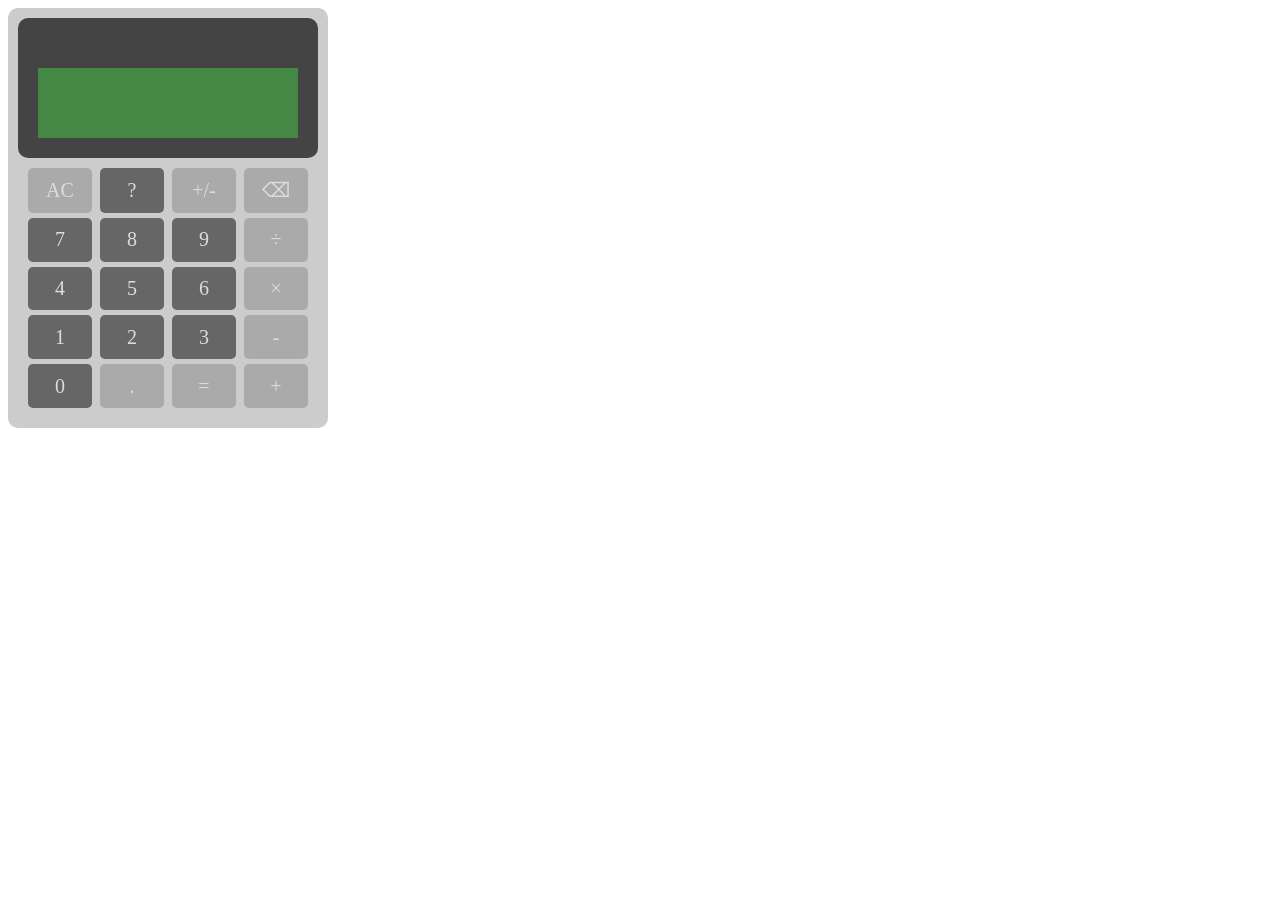
<file: calc_5.html>
<!DOCTYPE html>
<html lang="ja">
<head>
    <meta charset="UTF-8">
    <meta name="viewport" content="width=device-width, initial-scale=1.0">
    <title>Document</title>
</head>
<body>
    <style>
:has([data-p]:checked){filter: hue-rotate(180deg);}
@scope(:has(>.CALC)){
/* UI */
.CALC{width:300px;background:#ccc;padding:10px;border-radius:10px;color:#ddd}
.result{height:50px;padding:10px;background:#484;color:#fff;border:solid #444 20px;border-top-width:50px;border-radius:10px}
form{display:grid;grid-template-columns:repeat(4,1fr);gap:5px 8px;height:240px;margin:10px}
input{all:unset;display:none;align-items:center;justify-content:center;text-align:center;cursor:pointer;font-size:20px;background:#666;border-radius:5px;&::before{content:attr(data-x0)attr(data-x1)attr(data-x2)attr(data-x3)attr(data-x4)attr(data-x5)attr(data-x6)attr(data-x7)attr(data-x8)attr(data-y0)attr(data-y1)attr(data-y2)attr(data-y3)attr(data-y4)attr(data-y5)attr(data-y6)attr(data-y7)attr(data-y8)attr(data-c)attr(data-t)attr(data-xs)attr(data-ys)attr(data-p);display:block}&:is([name="px"],[name="py"])::before{content:'.'}}
input:hover{background:#777}
/*入力*/
[data-c]:not([data-d]),[type="reset"],[data-t]:not([data-d]),[data-p],
:not(:has([data-x0]:not([data-d]):checked)) :is([data-x0],[data-px0]),
:not(:has([data-c]:checked)) [data-xs],
:has([data-c]:checked) [data-ys],
:has([data-x0]:not([data-d]):checked):not(:has([data-x1]:not([data-d]):checked,[data-c]:not([data-d]):checked)) :is([data-x1]:not([data-d]),[data-x0][data-d],[data-px1]),
:has([data-x1]:not([data-d]):checked):not(:has([data-x2]:not([data-d]):checked,[data-c]:not([data-d]):checked)) :is([data-x2]:not([data-d]),[data-x1][data-d],[data-px2]),
:has([data-x2]:not([data-d]):checked):not(:has([data-x3]:not([data-d]):checked,[data-c]:not([data-d]):checked)) :is([data-x3]:not([data-d]),[data-x2][data-d],[data-px3]),
:has([data-x3]:not([data-d]):checked):not(:has([data-x4]:not([data-d]):checked,[data-c]:not([data-d]):checked)) :is([data-x4]:not([data-d]),[data-x3][data-d],[data-px4]),
:has([data-x4]:not([data-d]):checked):not(:has([data-x5]:not([data-d]):checked,[data-c]:not([data-d]):checked)) :is([data-x5]:not([data-d]),[data-x4][data-d],[data-px5]),
:has([data-x5]:not([data-d]):checked):not(:has([data-x6]:not([data-d]):checked,[data-c]:not([data-d]):checked)) :is([data-x6]:not([data-d]),[data-x5][data-d],[data-px6]),
:has([data-x6]:not([data-d]):checked):not(:has([data-x7]:not([data-d]):checked,[data-c]:not([data-d]):checked)) :is([data-x7]:not([data-d]),[data-x6][data-d],[data-px7]),
:has([data-x7]:not([data-d]):checked):not(:has([data-x8]:not([data-d]):checked,[data-c]:not([data-d]):checked)) :is([data-x8]:not([data-d]),[data-x7][data-d],[data-px8]),
:has([data-c]:not([data-d]):checked):not(:has([data-y0]:not([data-d]):checked)) :is([data-y0]:not([data-d]),[data-c][data-d],[data-py0]),
:has([data-y0]:not([data-d]):checked):not(:has([data-y1]:not([data-d]):checked)) :is([data-y1]:not([data-d]),[data-y0][data-d],[data-py1]),
:has([data-y1]:not([data-d]):checked):not(:has([data-y2]:not([data-d]):checked)) :is([data-y2]:not([data-d]),[data-y1][data-d],[data-py2]),
:has([data-y2]:not([data-d]):checked):not(:has([data-y3]:not([data-d]):checked)) :is([data-y3]:not([data-d]),[data-y2][data-d],[data-py3]),
:has([data-y3]:not([data-d]):checked):not(:has([data-y4]:not([data-d]):checked)) :is([data-y4]:not([data-d]),[data-y3][data-d],[data-py4]),
:has([data-y4]:not([data-d]):checked):not(:has([data-y5]:not([data-d]):checked)) :is([data-y5]:not([data-d]),[data-y4][data-d],[data-py5]),
:has([data-y5]:not([data-d]):checked):not(:has([data-y6]:not([data-d]):checked)) :is([data-y6]:not([data-d]),[data-y5][data-d],[data-py6]),
:has([data-y6]:not([data-d]):checked):not(:has([data-y7]:not([data-d]):checked)) :is([data-y7]:not([data-d]),[data-y6][data-d],[data-py7]),
:has([data-y7]:not([data-d]):checked):not(:has([data-y8]:not([data-d]):checked)) :is([data-y8]:not([data-d]),[data-y7][data-d],[data-py8]){display:flex}
[data-x8],[data-y8],[data-px0],[data-py0],[data-px8],[data-py8],
:has([data-x0="0"]:checked):has([data-px1]:not(:checked)) [data-x1],
:has([data-y0="0"]:checked):has([data-py1]:not(:checked)) [data-y1],
:not(:has([data-x0]:not([data-d]):checked)) :is([data-c],[type="reset"],[data-xs],[data-d]),
:has([data-c]:not([data-d]):checked) [data-c]:not([data-d]),
:not(:has([data-y0]:not([data-d]):checked)) :is([data-t],[data-ys]),
:has([data-t]:checked) input:not([type="reset"]){pointer-events:none;background:#aaa}
/*出力*/
:not(:has([data-t]:checked)) .result span{display:none}
.result::before{content:var(--axs)var(--ax0)var(--px1)var(--ax1)var(--px2)var(--ax2)var(--px3)var(--ax3)var(--px4)var(--ax4)var(--px5)var(--ax5)var(--px6)var(--ax6)var(--px7)var(--ax7)var(--ax8)' 'var(--c)' 'var(--ays)var(--ay0)var(--py1)var(--ay1)var(--py2)var(--ay2)var(--py3)var(--ay3)var(--py4)var(--ay4)var(--py5)var(--ay5)var(--py6)var(--ay6)var(--py7)var(--ay7)var(--ay8)var(--bys)' 'var(--t)'　';color:#ddd}
:has([data-c="+"]:checked) .result span::after{content:'';animation:result 0s calc((max(calc(var(--X) + var(--Y)),calc((var(--X) + var(--Y)) * -1)) + 0.0000000001)* var(--digit)) step-end forwards}
:has([data-c="-"]:checked) .result span::after{content:'';animation:result 0s calc((max(calc(var(--X) - var(--Y)),calc((var(--X) - var(--Y)) * -1)) + 0.0000000001)* var(--digit)) step-end forwards}
:has([data-c="×"]:checked) .result span::after{content:'';animation:result 0s calc((var(--X) * var(--Y) + 0.0000000001)* var(--digit)) step-end forwards}
:has([data-c="÷"]:checked) .result span::after{content:'';animation:result 0s calc((var(--X) / var(--Y) + 0.0000000001)* var(--digit)) step-end forwards}
:has([data-c]:checked) .result span:nth-child(2)::after{animation-name:result1}
:has([data-c]:checked) .result span:last-child::after{animation-name:result2}
@keyframes result{0%{content:''}0.0015%{content:'0'}10%{content:'1'}20%{content:'2'}30%{content:'3'}40%{content:'4'}50%{content:'5'}60%{content:'6'}70%{content:'7'}80%{content:'8'}90%{content:'9'}100%{content:''}}
@keyframes result1{0%{content:''}0.00015%{content:'.'}100%{content:''}}
@keyframes result2{0%{content:''}0.015%{content:' ...'}100%{content:''}}
:has([data-c="+"]:checked):has([data-t]:checked) .result span:first-child::before{content:counter(a);counter-reset:a calc(var(--X) + var(--Y) - abs(var(--X) + var(--Y)) / (var(--X) + var(--Y)) / 2)}
:has([data-c="-"]:checked):has([data-t]:checked) .result span:first-child::before{content:counter(a);counter-reset:a calc(var(--X) - var(--Y) - abs(var(--X) - var(--Y)) / (var(--X) - var(--Y)) / 2)}
:has([data-c="×"]:checked):has([data-t]:checked) .result span:first-child::before{content:counter(a);counter-reset:a calc(var(--X) * var(--Y) - .5)}
:has([data-c="÷"]:checked):has([data-t]:checked) .result span:first-child::before{content:counter(a);counter-reset:a calc(var(--X) / var(--Y) - .5)}
:has([data-c="÷"]:checked):has([data-t]:checked):has([data-y0="0"]:checked) .result span:first-child::before{content:'**ERROR**'}
/*演算*/
.CALC{--X:calc((var(--x0)* 10000000 + var(--x1)* 1000000 + var(--x2)* 100000 + var(--x3)* 10000 + var(--x4)* 1000 + var(--x5)* 100 + var(--x6)* 10 + var(--x7)* 1)* var(--dx) * var(--xs));--Y:calc((var(--y0)* 10000000 + var(--y1)* 1000000 + var(--y2)* 100000 + var(--y3)* 10000 + var(--y4)* 1000 + var(--y5)* 100 + var(--y6)* 10 + var(--y7)* 1) * var(--dy) * var(--ys))}
.CALC{--x0:0;--x1:0;--x2:0;--x3:0;--x4:0;--x5:0;--x6:0;--x7:0;--x8:0;--y0:0;--y1:0;--y2:0;--y3:0;--y4:0;--y5:0;--y6:0;--y7:0;--y8:0;--xs:1;--ys:1;--ax0:"";--ax1:"";--ax2:"";--ax3:"";--ax4:"";--ax5:"";--ax6:"";--ax7:"";--ax8:"";--ay0:"";--ay1:"";--ay2:"";--ay3:"";--ay4:"";--ay5:"";--ay6:"";--ay7:"";--ay8:"";--dx:0;--dy:0;--c:"";--t:"";--axs:"";--ays:"";--bys:"";--px1:"";--px2:"";--px3:"";--px4:"";--px5:"";--px6:"";--px7:"";--py1:"";--py2:"";--py3:"";--py4:"";--py5:"";--py6:"";--py7:""}
:has([data-x0="0"]:checked){--x0:0;--ax0:"0"}
:has([data-x0="1"]:checked){--x0:1;--ax0:"1"}
:has([data-x0="2"]:checked){--x0:2;--ax0:"2"}
:has([data-x0="3"]:checked){--x0:3;--ax0:"3"}
:has([data-x0="4"]:checked){--x0:4;--ax0:"4"}
:has([data-x0="5"]:checked){--x0:5;--ax0:"5"}
:has([data-x0="6"]:checked){--x0:6;--ax0:"6"}
:has([data-x0="7"]:checked){--x0:7;--ax0:"7"}
:has([data-x0="8"]:checked){--x0:8;--ax0:"8"}
:has([data-x0="9"]:checked){--x0:9;--ax0:"9"}
:has([data-x1="0"]:checked){--x1:0;--ax1:"0"}
:has([data-x1="1"]:checked){--x1:1;--ax1:"1"}
:has([data-x1="2"]:checked){--x1:2;--ax1:"2"}
:has([data-x1="3"]:checked){--x1:3;--ax1:"3"}
:has([data-x1="4"]:checked){--x1:4;--ax1:"4"}
:has([data-x1="5"]:checked){--x1:5;--ax1:"5"}
:has([data-x1="6"]:checked){--x1:6;--ax1:"6"}
:has([data-x1="7"]:checked){--x1:7;--ax1:"7"}
:has([data-x1="8"]:checked){--x1:8;--ax1:"8"}
:has([data-x1="9"]:checked){--x1:9;--ax1:"9"}
:has([data-x2="0"]:checked){--x2:0;--ax2:"0"}
:has([data-x2="1"]:checked){--x2:1;--ax2:"1"}
:has([data-x2="2"]:checked){--x2:2;--ax2:"2"}
:has([data-x2="3"]:checked){--x2:3;--ax2:"3"}
:has([data-x2="4"]:checked){--x2:4;--ax2:"4"}
:has([data-x2="5"]:checked){--x2:5;--ax2:"5"}
:has([data-x2="6"]:checked){--x2:6;--ax2:"6"}
:has([data-x2="7"]:checked){--x2:7;--ax2:"7"}
:has([data-x2="8"]:checked){--x2:8;--ax2:"8"}
:has([data-x2="9"]:checked){--x2:9;--ax2:"9"}
:has([data-x3="0"]:checked){--x3:0;--ax3:"0"}
:has([data-x3="1"]:checked){--x3:1;--ax3:"1"}
:has([data-x3="2"]:checked){--x3:2;--ax3:"2"}
:has([data-x3="3"]:checked){--x3:3;--ax3:"3"}
:has([data-x3="4"]:checked){--x3:4;--ax3:"4"}
:has([data-x3="5"]:checked){--x3:5;--ax3:"5"}
:has([data-x3="6"]:checked){--x3:6;--ax3:"6"}
:has([data-x3="7"]:checked){--x3:7;--ax3:"7"}
:has([data-x3="8"]:checked){--x3:8;--ax3:"8"}
:has([data-x3="9"]:checked){--x3:9;--ax3:"9"}
:has([data-x4="0"]:checked){--x4:0;--ax4:"0"}
:has([data-x4="1"]:checked){--x4:1;--ax4:"1"}
:has([data-x4="2"]:checked){--x4:2;--ax4:"2"}
:has([data-x4="3"]:checked){--x4:3;--ax4:"3"}
:has([data-x4="4"]:checked){--x4:4;--ax4:"4"}
:has([data-x4="5"]:checked){--x4:5;--ax4:"5"}
:has([data-x4="6"]:checked){--x4:6;--ax4:"6"}
:has([data-x4="7"]:checked){--x4:7;--ax4:"7"}
:has([data-x4="8"]:checked){--x4:8;--ax4:"8"}
:has([data-x4="9"]:checked){--x4:9;--ax4:"9"}
:has([data-x5="0"]:checked){--x5:0;--ax5:"0"}
:has([data-x5="1"]:checked){--x5:1;--ax5:"1"}
:has([data-x5="2"]:checked){--x5:2;--ax5:"2"}
:has([data-x5="3"]:checked){--x5:3;--ax5:"3"}
:has([data-x5="4"]:checked){--x5:4;--ax5:"4"}
:has([data-x5="5"]:checked){--x5:5;--ax5:"5"}
:has([data-x5="6"]:checked){--x5:6;--ax5:"6"}
:has([data-x5="7"]:checked){--x5:7;--ax5:"7"}
:has([data-x5="8"]:checked){--x5:8;--ax5:"8"}
:has([data-x5="9"]:checked){--x5:9;--ax5:"9"}
:has([data-x6="0"]:checked){--x6:0;--ax6:"0"}
:has([data-x6="1"]:checked){--x6:1;--ax6:"1"}
:has([data-x6="2"]:checked){--x6:2;--ax6:"2"}
:has([data-x6="3"]:checked){--x6:3;--ax6:"3"}
:has([data-x6="4"]:checked){--x6:4;--ax6:"4"}
:has([data-x6="5"]:checked){--x6:5;--ax6:"5"}
:has([data-x6="6"]:checked){--x6:6;--ax6:"6"}
:has([data-x6="7"]:checked){--x6:7;--ax6:"7"}
:has([data-x6="8"]:checked){--x6:8;--ax6:"8"}
:has([data-x6="9"]:checked){--x6:9;--ax6:"9"}
:has([data-x7="0"]:checked){--x7:0;--ax7:"0"}
:has([data-x7="1"]:checked){--x7:1;--ax7:"1"}
:has([data-x7="2"]:checked){--x7:2;--ax7:"2"}
:has([data-x7="3"]:checked){--x7:3;--ax7:"3"}
:has([data-x7="4"]:checked){--x7:4;--ax7:"4"}
:has([data-x7="5"]:checked){--x7:5;--ax7:"5"}
:has([data-x7="6"]:checked){--x7:6;--ax7:"6"}
:has([data-x7="7"]:checked){--x7:7;--ax7:"7"}
:has([data-x7="8"]:checked){--x7:8;--ax7:"8"}
:has([data-x7="9"]:checked){--x7:9;--ax7:"9"}
:has([data-x8="0"]:checked){--x8:0;--ax8:"0"}
:has([data-x8="1"]:checked){--x8:1;--ax8:"1"}
:has([data-x8="2"]:checked){--x8:2;--ax8:"2"}
:has([data-x8="3"]:checked){--x8:3;--ax8:"3"}
:has([data-x8="4"]:checked){--x8:4;--ax8:"4"}
:has([data-x8="5"]:checked){--x8:5;--ax8:"5"}
:has([data-x8="6"]:checked){--x8:6;--ax8:"6"}
:has([data-x8="7"]:checked){--x8:7;--ax8:"7"}
:has([data-x8="8"]:checked){--x8:8;--ax8:"8"}
:has([data-x8="9"]:checked){--x8:9;--ax8:"9"}
:has([data-y0="0"]:checked){--y0:0;--ay0:"0"}
:has([data-y0="1"]:checked){--y0:1;--ay0:"1"}
:has([data-y0="2"]:checked){--y0:2;--ay0:"2"}
:has([data-y0="3"]:checked){--y0:3;--ay0:"3"}
:has([data-y0="4"]:checked){--y0:4;--ay0:"4"}
:has([data-y0="5"]:checked){--y0:5;--ay0:"5"}
:has([data-y0="6"]:checked){--y0:6;--ay0:"6"}
:has([data-y0="7"]:checked){--y0:7;--ay0:"7"}
:has([data-y0="8"]:checked){--y0:8;--ay0:"8"}
:has([data-y0="9"]:checked){--y0:9;--ay0:"9"}
:has([data-y1="0"]:checked){--y1:0;--ay1:"0"}
:has([data-y1="1"]:checked){--y1:1;--ay1:"1"}
:has([data-y1="2"]:checked){--y1:2;--ay1:"2"}
:has([data-y1="3"]:checked){--y1:3;--ay1:"3"}
:has([data-y1="4"]:checked){--y1:4;--ay1:"4"}
:has([data-y1="5"]:checked){--y1:5;--ay1:"5"}
:has([data-y1="6"]:checked){--y1:6;--ay1:"6"}
:has([data-y1="7"]:checked){--y1:7;--ay1:"7"}
:has([data-y1="8"]:checked){--y1:8;--ay1:"8"}
:has([data-y1="9"]:checked){--y1:9;--ay1:"9"}
:has([data-y2="0"]:checked){--y2:0;--ay2:"0"}
:has([data-y2="1"]:checked){--y2:1;--ay2:"1"}
:has([data-y2="2"]:checked){--y2:2;--ay2:"2"}
:has([data-y2="3"]:checked){--y2:3;--ay2:"3"}
:has([data-y2="4"]:checked){--y2:4;--ay2:"4"}
:has([data-y2="5"]:checked){--y2:5;--ay2:"5"}
:has([data-y2="6"]:checked){--y2:6;--ay2:"6"}
:has([data-y2="7"]:checked){--y2:7;--ay2:"7"}
:has([data-y2="8"]:checked){--y2:8;--ay2:"8"}
:has([data-y2="9"]:checked){--y2:9;--ay2:"9"}
:has([data-y3="0"]:checked){--y3:0;--ay3:"0"}
:has([data-y3="1"]:checked){--y3:1;--ay3:"1"}
:has([data-y3="2"]:checked){--y3:2;--ay3:"2"}
:has([data-y3="3"]:checked){--y3:3;--ay3:"3"}
:has([data-y3="4"]:checked){--y3:4;--ay3:"4"}
:has([data-y3="5"]:checked){--y3:5;--ay3:"5"}
:has([data-y3="6"]:checked){--y3:6;--ay3:"6"}
:has([data-y3="7"]:checked){--y3:7;--ay3:"7"}
:has([data-y3="8"]:checked){--y3:8;--ay3:"8"}
:has([data-y3="9"]:checked){--y3:9;--ay3:"9"}
:has([data-y4="0"]:checked){--y4:0;--ay4:"0"}
:has([data-y4="1"]:checked){--y4:1;--ay4:"1"}
:has([data-y4="2"]:checked){--y4:2;--ay4:"2"}
:has([data-y4="3"]:checked){--y4:3;--ay4:"3"}
:has([data-y4="4"]:checked){--y4:4;--ay4:"4"}
:has([data-y4="5"]:checked){--y4:5;--ay4:"5"}
:has([data-y4="6"]:checked){--y4:6;--ay4:"6"}
:has([data-y4="7"]:checked){--y4:7;--ay4:"7"}
:has([data-y4="8"]:checked){--y4:8;--ay4:"8"}
:has([data-y4="9"]:checked){--y4:9;--ay4:"9"}
:has([data-y5="0"]:checked){--y5:0;--ay5:"0"}
:has([data-y5="1"]:checked){--y5:1;--ay5:"1"}
:has([data-y5="2"]:checked){--y5:2;--ay5:"2"}
:has([data-y5="3"]:checked){--y5:3;--ay5:"3"}
:has([data-y5="4"]:checked){--y5:4;--ay5:"4"}
:has([data-y5="5"]:checked){--y5:5;--ay5:"5"}
:has([data-y5="6"]:checked){--y5:6;--ay5:"6"}
:has([data-y5="7"]:checked){--y5:7;--ay5:"7"}
:has([data-y5="8"]:checked){--y5:8;--ay5:"8"}
:has([data-y5="9"]:checked){--y5:9;--ay5:"9"}
:has([data-y6="0"]:checked){--y6:0;--ay6:"0"}
:has([data-y6="1"]:checked){--y6:1;--ay6:"1"}
:has([data-y6="2"]:checked){--y6:2;--ay6:"2"}
:has([data-y6="3"]:checked){--y6:3;--ay6:"3"}
:has([data-y6="4"]:checked){--y6:4;--ay6:"4"}
:has([data-y6="5"]:checked){--y6:5;--ay6:"5"}
:has([data-y6="6"]:checked){--y6:6;--ay6:"6"}
:has([data-y6="7"]:checked){--y6:7;--ay6:"7"}
:has([data-y6="8"]:checked){--y6:8;--ay6:"8"}
:has([data-y6="9"]:checked){--y6:9;--ay6:"9"}
:has([data-y7="0"]:checked){--y7:0;--ay7:"0"}
:has([data-y7="1"]:checked){--y7:1;--ay7:"1"}
:has([data-y7="2"]:checked){--y7:2;--ay7:"2"}
:has([data-y7="3"]:checked){--y7:3;--ay7:"3"}
:has([data-y7="4"]:checked){--y7:4;--ay7:"4"}
:has([data-y7="5"]:checked){--y7:5;--ay7:"5"}
:has([data-y7="6"]:checked){--y7:6;--ay7:"6"}
:has([data-y7="7"]:checked){--y7:7;--ay7:"7"}
:has([data-y7="8"]:checked){--y7:8;--ay7:"8"}
:has([data-y7="9"]:checked){--y7:9;--ay7:"9"}
:has([data-y8="0"]:checked){--y8:0;--ay8:"0"}
:has([data-y8="1"]:checked){--y8:1;--ay8:"1"}
:has([data-y8="2"]:checked){--y8:2;--ay8:"2"}
:has([data-y8="3"]:checked){--y8:3;--ay8:"3"}
:has([data-y8="4"]:checked){--y8:4;--ay8:"4"}
:has([data-y8="5"]:checked){--y8:5;--ay8:"5"}
:has([data-y8="6"]:checked){--y8:6;--ay8:"6"}
:has([data-y8="7"]:checked){--y8:7;--ay8:"7"}
:has([data-y8="8"]:checked){--y8:8;--ay8:"8"}
:has([data-y8="9"]:checked){--y8:9;--ay8:"9"}
:has([data-xs]:checked){--xs:-1;--axs:"-"}
:has([data-ys]:checked){--ys:-1;--ays:"( -";--bys:" )"}
:has([data-c="+"]:checked){--c:"+"}
:has([data-c="-"]:checked){--c:"-"}
:has([data-c="×"]:checked){--c:"×"}
:has([data-c="÷"]:checked){--c:"÷"}
:has([data-t]:checked){--t:"="}
:has([name="x0"]:not([data-d]):checked){--dx:0.0000001}
:has([name="x1"]:not([data-d]):checked){--dx:0.000001}
:has([name="x2"]:not([data-d]):checked){--dx:0.00001}
:has([name="x3"]:not([data-d]):checked){--dx:0.0001}
:has([name="x4"]:not([data-d]):checked){--dx:0.001}
:has([name="x5"]:not([data-d]):checked){--dx:0.01}
:has([name="x6"]:not([data-d]):checked){--dx:0.1}
:has([name="x7"]:not([data-d]):checked){--dx:1}
:has([name="x8"]:not([data-d]):checked){--dx:10}
:has([name="y0"]:not([data-d]):checked){--dy:0.0000001}
:has([name="y1"]:not([data-d]):checked){--dy:0.000001}
:has([name="y2"]:not([data-d]):checked){--dy:0.00001}
:has([name="y3"]:not([data-d]):checked){--dy:0.0001}
:has([name="y4"]:not([data-d]):checked){--dy:0.001}
:has([name="y5"]:not([data-d]):checked){--dy:0.01}
:has([name="y6"]:not([data-d]):checked){--dy:0.1}
:has([name="y7"]:not([data-d]):checked){--dy:1}
:has([name="y8"]:not([data-d]):checked){--dy:10}
:has([data-px1]:checked):has([data-x1]:not([data-d]):checked){--dx:0.0000001;--px1:'.'}
:has([data-px2]:checked):has([data-x2]:not([data-d]):checked){--dx:0.000001;--px2:'.'}
:has([data-px3]:checked):has([data-x3]:not([data-d]):checked){--dx:0.00001;--px3:'.'}
:has([data-px4]:checked):has([data-x4]:not([data-d]):checked){--dx:0.0001;--px4:'.'}
:has([data-px5]:checked):has([data-x5]:not([data-d]):checked){--dx:0.001;--px5:'.'}
:has([data-px6]:checked):has([data-x6]:not([data-d]):checked){--dx:0.01;--px6:'.'}
:has([data-px7]:checked):has([data-x7]:not([data-d]):checked){--dx:0.1;--px7:'.'}
:has([data-py1]:checked):has([data-y1]:not([data-d]):checked){--dy:0.0000001;--py1:'.'}
:has([data-py2]:checked):has([data-y2]:not([data-d]):checked){--dy:0.000001;--py2:'.'}
:has([data-py3]:checked):has([data-y3]:not([data-d]):checked){--dy:0.00001;--py3:'.'}
:has([data-py4]:checked):has([data-y4]:not([data-d]):checked){--dy:0.0001;--py4:'.'}
:has([data-py5]:checked):has([data-y5]:not([data-d]):checked){--dy:0.001;--py5:'.'}
:has([data-py6]:checked):has([data-y6]:not([data-d]):checked){--dy:0.01;--py6:'.'}
:has([data-py7]:checked):has([data-y7]:not([data-d]):checked){--dy:0.1;--py7:'.'}
}
</style>
<div class="CALC">
<div class="result"><span></span><span style="--digit:1"></span><span style="--digit:1"></span><span style="--digit:10"></span><span style="--digit:100"></span><span style="--digit:1000"></span><span style="--digit:10000"></span><span style="--digit:100000"></span><span style="--digit:1000000"></span></div><form>
<input value="AC" type="reset">
<input data-p="?" type="checkbox">
<input data-xs="+/-" type="checkbox">
<input data-ys="+/-" type="checkbox">
<input data-x0="⌫" type="radio" name="x0" data-d="">
<input data-x1="⌫" type="radio" name="x1" data-d="">
<input data-x2="⌫" type="radio" name="x2" data-d="">
<input data-x3="⌫" type="radio" name="x3" data-d="">
<input data-x4="⌫" type="radio" name="x4" data-d="">
<input data-x5="⌫" type="radio" name="x5" data-d="">
<input data-x6="⌫" type="radio" name="x6" data-d="">
<input data-x7="⌫" type="radio" name="x7" data-d="">
<input data-x8="⌫" type="radio" name="x8" data-d="">
<input data-x9="⌫" type="radio" name="x9" data-d="">
<input data-c="⌫" type="radio" name="c" data-d="">
<input data-y0="⌫" type="radio" name="y0" data-d="">
<input data-y1="⌫" type="radio" name="y1" data-d="">
<input data-y2="⌫" type="radio" name="y2" data-d="">
<input data-y3="⌫" type="radio" name="y3" data-d="">
<input data-y4="⌫" type="radio" name="y4" data-d="">
<input data-y5="⌫" type="radio" name="y5" data-d="">
<input data-y6="⌫" type="radio" name="y6" data-d="">
<input data-y7="⌫" type="radio" name="y7" data-d="">
<input data-y8="⌫" type="radio" name="y8" data-d="">
<input data-y9="⌫" type="radio" name="y9" data-d="">
<input data-x0="7" type="radio" name="x0">
<input data-x1="7" type="radio" name="x1">
<input data-x2="7" type="radio" name="x2">
<input data-x3="7" type="radio" name="x3">
<input data-x4="7" type="radio" name="x4">
<input data-x5="7" type="radio" name="x5">
<input data-x6="7" type="radio" name="x6">
<input data-x7="7" type="radio" name="x7">
<input data-x8="7" type="radio" name="x8">
<input data-y0="7" type="radio" name="y0">
<input data-y1="7" type="radio" name="y1">
<input data-y2="7" type="radio" name="y2">
<input data-y3="7" type="radio" name="y3">
<input data-y4="7" type="radio" name="y4">
<input data-y5="7" type="radio" name="y5">
<input data-y6="7" type="radio" name="y6">
<input data-y7="7" type="radio" name="y7">
<input data-y8="7" type="radio" name="y8">
<input data-x0="8" type="radio" name="x0">
<input data-x1="8" type="radio" name="x1">
<input data-x2="8" type="radio" name="x2">
<input data-x3="8" type="radio" name="x3">
<input data-x4="8" type="radio" name="x4">
<input data-x5="8" type="radio" name="x5">
<input data-x6="8" type="radio" name="x6">
<input data-x7="8" type="radio" name="x7">
<input data-x8="8" type="radio" name="x8">
<input data-y0="8" type="radio" name="y0">
<input data-y1="8" type="radio" name="y1">
<input data-y2="8" type="radio" name="y2">
<input data-y3="8" type="radio" name="y3">
<input data-y4="8" type="radio" name="y4">
<input data-y5="8" type="radio" name="y5">
<input data-y6="8" type="radio" name="y6">
<input data-y7="8" type="radio" name="y7">
<input data-y8="8" type="radio" name="y8">
<input data-x0="9" type="radio" name="x0">
<input data-x1="9" type="radio" name="x1">
<input data-x2="9" type="radio" name="x2">
<input data-x3="9" type="radio" name="x3">
<input data-x4="9" type="radio" name="x4">
<input data-x5="9" type="radio" name="x5">
<input data-x6="9" type="radio" name="x6">
<input data-x7="9" type="radio" name="x7">
<input data-x8="9" type="radio" name="x8">
<input data-y0="9" type="radio" name="y0">
<input data-y1="9" type="radio" name="y1">
<input data-y2="9" type="radio" name="y2">
<input data-y3="9" type="radio" name="y3">
<input data-y4="9" type="radio" name="y4">
<input data-y5="9" type="radio" name="y5">
<input data-y6="9" type="radio" name="y6">
<input data-y7="9" type="radio" name="y7">
<input data-y8="9" type="radio" name="y8">
<input data-c="÷" type="radio" name="c">
<input data-x0="4" type="radio" name="x0">
<input data-x1="4" type="radio" name="x1">
<input data-x2="4" type="radio" name="x2">
<input data-x3="4" type="radio" name="x3">
<input data-x4="4" type="radio" name="x4">
<input data-x5="4" type="radio" name="x5">
<input data-x6="4" type="radio" name="x6">
<input data-x7="4" type="radio" name="x7">
<input data-x8="4" type="radio" name="x8">
<input data-y0="4" type="radio" name="y0">
<input data-y1="4" type="radio" name="y1">
<input data-y2="4" type="radio" name="y2">
<input data-y3="4" type="radio" name="y3">
<input data-y4="4" type="radio" name="y4">
<input data-y5="4" type="radio" name="y5">
<input data-y6="4" type="radio" name="y6">
<input data-y7="4" type="radio" name="y7">
<input data-y8="4" type="radio" name="y8">
<input data-x0="5" type="radio" name="x0">
<input data-x1="5" type="radio" name="x1">
<input data-x2="5" type="radio" name="x2">
<input data-x3="5" type="radio" name="x3">
<input data-x4="5" type="radio" name="x4">
<input data-x5="5" type="radio" name="x5">
<input data-x6="5" type="radio" name="x6">
<input data-x7="5" type="radio" name="x7">
<input data-x8="5" type="radio" name="x8">
<input data-y0="5" type="radio" name="y0">
<input data-y1="5" type="radio" name="y1">
<input data-y2="5" type="radio" name="y2">
<input data-y3="5" type="radio" name="y3">
<input data-y4="5" type="radio" name="y4">
<input data-y5="5" type="radio" name="y5">
<input data-y6="5" type="radio" name="y6">
<input data-y7="5" type="radio" name="y7">
<input data-y8="5" type="radio" name="y8">
<input data-x0="6" type="radio" name="x0">
<input data-x1="6" type="radio" name="x1">
<input data-x2="6" type="radio" name="x2">
<input data-x3="6" type="radio" name="x3">
<input data-x4="6" type="radio" name="x4">
<input data-x5="6" type="radio" name="x5">
<input data-x6="6" type="radio" name="x6">
<input data-x7="6" type="radio" name="x7">
<input data-x8="6" type="radio" name="x8">
<input data-y0="6" type="radio" name="y0">
<input data-y1="6" type="radio" name="y1">
<input data-y2="6" type="radio" name="y2">
<input data-y3="6" type="radio" name="y3">
<input data-y4="6" type="radio" name="y4">
<input data-y5="6" type="radio" name="y5">
<input data-y6="6" type="radio" name="y6">
<input data-y7="6" type="radio" name="y7">
<input data-y8="6" type="radio" name="y8">
<input data-c="×" type="radio" name="c">
<input data-x0="1" type="radio" name="x0">
<input data-x1="1" type="radio" name="x1">
<input data-x2="1" type="radio" name="x2">
<input data-x3="1" type="radio" name="x3">
<input data-x4="1" type="radio" name="x4">
<input data-x5="1" type="radio" name="x5">
<input data-x6="1" type="radio" name="x6">
<input data-x7="1" type="radio" name="x7">
<input data-x8="1" type="radio" name="x8">
<input data-y0="1" type="radio" name="y0">
<input data-y1="1" type="radio" name="y1">
<input data-y2="1" type="radio" name="y2">
<input data-y3="1" type="radio" name="y3">
<input data-y4="1" type="radio" name="y4">
<input data-y5="1" type="radio" name="y5">
<input data-y6="1" type="radio" name="y6">
<input data-y7="1" type="radio" name="y7">
<input data-y8="1" type="radio" name="y8">
<input data-x0="2" type="radio" name="x0">
<input data-x1="2" type="radio" name="x1">
<input data-x2="2" type="radio" name="x2">
<input data-x3="2" type="radio" name="x3">
<input data-x4="2" type="radio" name="x4">
<input data-x5="2" type="radio" name="x5">
<input data-x6="2" type="radio" name="x6">
<input data-x7="2" type="radio" name="x7">
<input data-x8="2" type="radio" name="x8">
<input data-y0="2" type="radio" name="y0">
<input data-y1="2" type="radio" name="y1">
<input data-y2="2" type="radio" name="y2">
<input data-y3="2" type="radio" name="y3">
<input data-y4="2" type="radio" name="y4">
<input data-y5="2" type="radio" name="y5">
<input data-y6="2" type="radio" name="y6">
<input data-y7="2" type="radio" name="y7">
<input data-y8="2" type="radio" name="y8">
<input data-x0="3" type="radio" name="x0">
<input data-x1="3" type="radio" name="x1">
<input data-x2="3" type="radio" name="x2">
<input data-x3="3" type="radio" name="x3">
<input data-x4="3" type="radio" name="x4">
<input data-x5="3" type="radio" name="x5">
<input data-x6="3" type="radio" name="x6">
<input data-x7="3" type="radio" name="x7">
<input data-x8="3" type="radio" name="x8">
<input data-y0="3" type="radio" name="y0">
<input data-y1="3" type="radio" name="y1">
<input data-y2="3" type="radio" name="y2">
<input data-y3="3" type="radio" name="y3">
<input data-y4="3" type="radio" name="y4">
<input data-y5="3" type="radio" name="y5">
<input data-y6="3" type="radio" name="y6">
<input data-y7="3" type="radio" name="y7">
<input data-y8="3" type="radio" name="y8">
<input data-c="-" type="radio" name="c">
<input data-x0="0" type="radio" name="x0">
<input data-x1="0" type="radio" name="x1">
<input data-x2="0" type="radio" name="x2">
<input data-x3="0" type="radio" name="x3">
<input data-x4="0" type="radio" name="x4">
<input data-x5="0" type="radio" name="x5">
<input data-x6="0" type="radio" name="x6">
<input data-x7="0" type="radio" name="x7">
<input data-x8="0" type="radio" name="x8">
<input data-y0="0" type="radio" name="y0">
<input data-y1="0" type="radio" name="y1">
<input data-y2="0" type="radio" name="y2">
<input data-y3="0" type="radio" name="y3">
<input data-y4="0" type="radio" name="y4">
<input data-y5="0" type="radio" name="y5">
<input data-y6="0" type="radio" name="y6">
<input data-y7="0" type="radio" name="y7">
<input data-y8="0" type="radio" name="y8">
<input data-px0="" type="radio" name="px">
<input data-px1="" type="radio" name="px">
<input data-px2="" type="radio" name="px">
<input data-px3="" type="radio" name="px">
<input data-px4="" type="radio" name="px">
<input data-px5="" type="radio" name="px">
<input data-px6="" type="radio" name="px">
<input data-px7="" type="radio" name="px">
<input data-px8="" type="radio" name="px">
<input data-py0="" type="radio" name="py">
<input data-py1="" type="radio" name="py">
<input data-py2="" type="radio" name="py">
<input data-py3="" type="radio" name="py">
<input data-py4="" type="radio" name="py">
<input data-py5="" type="radio" name="py">
<input data-py6="" type="radio" name="py">
<input data-py7="" type="radio" name="py">
<input data-py8="" type="radio" name="py">
<input data-t="=" type="radio">
<input data-c="+" type="radio" name="c">
</form></div>
</body>
</html>
</file>
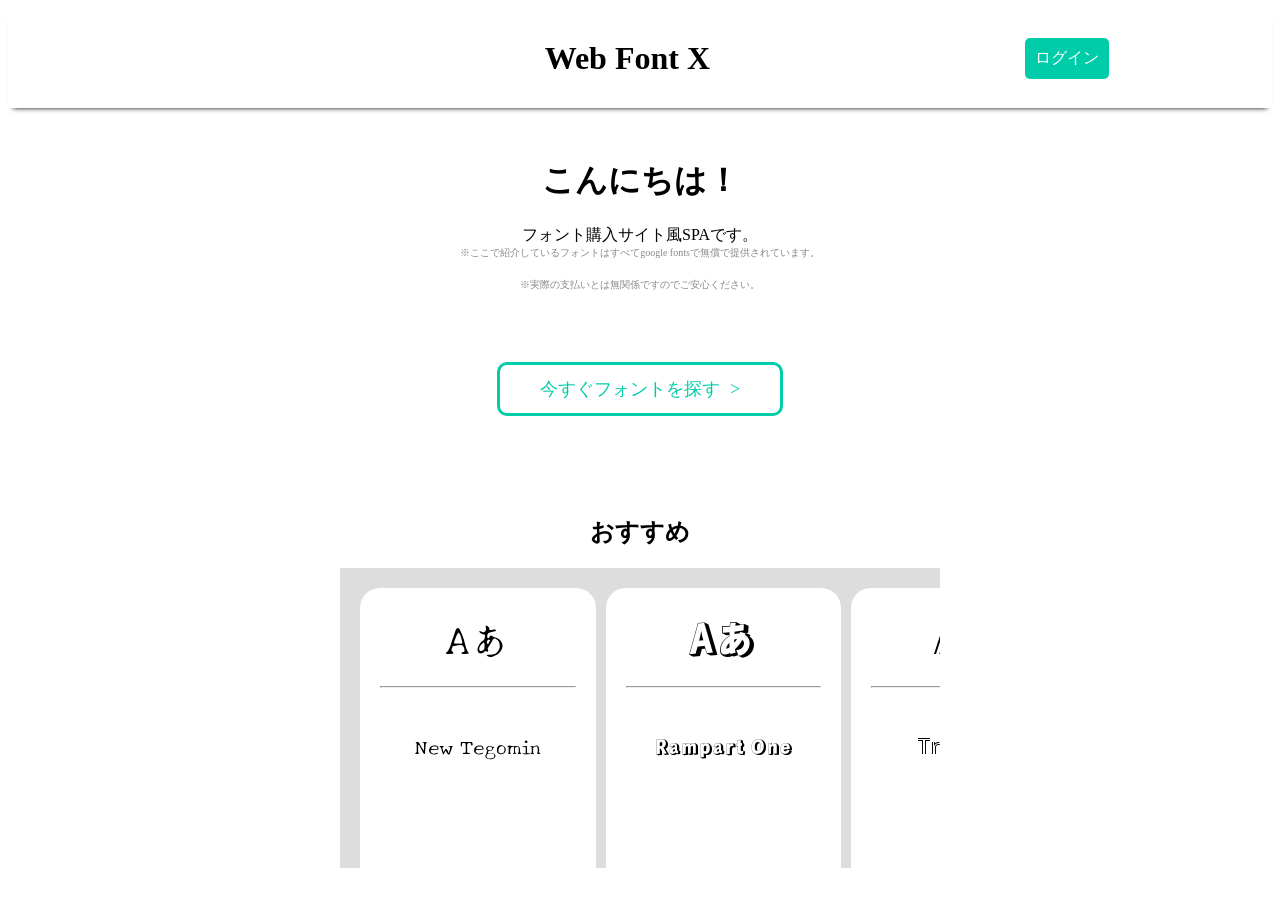
<file: font_spa.html>
<!DOCTYPE html>
<html lang="ja">
<head>
    <meta charset="UTF-8">
    <meta name="viewport" content="width=device-width, initial-scale=1.0">
    <title>Document</title>
    <style id="reset_style">
@import url(https://fonts.googleapis.com/css2?family=Dela+Gothic+One&family=DotGothic16&family=Kiwi+Maru&family=Klee+One&family=Kosugi+Maru&family=Mochiy+Pop+P+One&family=Noto+Sans+JP:wght@100..900&family=Noto+Serif+JP:wght@200..900&family=Potta+One&family=Rampart+One&family=Reggae+One&family=Yuji+Boku);
@import url(https://fonts.googleapis.com/css2?family=Hachi+Maru+Pop&family=New+Tegomin&family=Shippori+Antique+B1&family=Stick&family=Zen+Kurenaido);
@import url(https://fonts.googleapis.com/css2?family=Chokokutai&family=Kaisei+HarunoUmi&family=Palette+Mosaic&family=RocknRoll+One&family=Shizuru&family=Slackside+One&family=Train+One);
/*全体*/
:root{--color:#0ca}
label{display:block;cursor:pointer}
::selection{background:#aaa}
/*ヘッダー*/
header{display:flex;justify-content:space-around;align-items:center;height:100px;box-shadow:0 5px 5px -5px}
header h1{margin-left:30vw}
/*ページ*/
[name="page"]{display:none}
.page{display:none;max-width:600px;margin:0 auto;padding:30px;overflow:hidden}
.page:has([name="page"]:checked){display:block}
:has(#log:checked) [for="login"],
:has(#log:not(:checked)) [for="logout"]{display:none}
@media (max-width:450px){header .btn-s{display:none}}
/*ボタン*/
.btn{position:relative;width:280px;margin:20px auto;padding:12px 0;border-radius:10px;text-align:center;color:var(--color);font-size:18px;border:solid var(--color);transition:1s}
.btn::before{content:'';width:0;position:absolute;inset:0;z-index:-1;border-radius:7px;background:var(--color);transition:.3s}
.btn::after{content:'>';margin-left:10px;transition:.2s .3s}
.btn:hover{color:#fff}
.btn:hover::before{width:100%}
.btn:hover::after{margin-inline:30px -20px}
.btn-s{margin:10px;padding:10px;background:var(--color);text-align:center;border-radius:5px;color:#fff;transition:.2s}
.btn-s:hover{filter:brightness(110%)}
.loading{display:flex;align-items:center;justify-content:center;position:fixed;inset:0;z-index:10;animation:load 1s step-end forwards,loadback 1s}
/*loading*/
:has([name="page"]:active) .loading{display:none}
.loading>*{width:100px;height:100px;aspect-ratio:0;border-radius:50%;border:solid #000;border-bottom:solid transparent;animation:loading 1s linear infinite}
@keyframes load{to{z-index:-1;opacity:0}}
@keyframes loadback{0%{backdrop-filter:blur(20px)}50%{backdrop-filter:blur(20px)}51%{backdrop-filter:blur(8px)}80%{backdrop-filter:blur(8px)}100%{backdrop-filter:blur(2px)}}
@keyframes loading{to{rotate:360deg}}
/*ボタンdisabled*/
:has(#top:checked) [for="top"],
:has(#logout:checked,#login:checked) [for="login"],
:has(#logout:checked,#login:checked) [for="logout"]{pointer-events:none}
/*トップ画面*/
.recommend{display:grid;grid-template-columns:repeat(7,1fr);gap:10px;height:260px;position:relative;padding:20px 20px;background:#ddd;overflow-x:scroll;scroll-behavior:smooth;scroll-snap-type:x mandatory;scrollbar-width:none}
.recommend label{aspect-ratio:5/7;padding:20px;border-radius:20px;background:#fff;scroll-snap-align:start;scroll-margin:20px;container-type:scroll}
.recommend *{font-family:var(--font);font-size:40px}
.recommend label div::after{content:var(--font);font-size:20px}
.recommend::-webkit-scrollbar{display:none}
.top *{text-align:center}
.top h2{margin-top:100px;text-align:center}
.recommend::scroll-button(*){all:unset;display:flex;width:40px;margin-inline:-20px;padding-inline:10px;margin-inline:-30px;height:300px;margin-top:-300px;align-items:center;backdrop-filter:blur(3px);background:red;font-size:30px;cursor:pointer;transition:.3s}
.recommend::scroll-button(*):disabled{width:20px;background:#ddd;color:transparent;pointer-events:none}
.recommend::scroll-button(left):hover{padding-inline:0px 60px}
.recommend::scroll-button(right):hover{padding-inline:60px 0px}
.recommend::scroll-button(left){content:'<';float:left;background:linear-gradient(90deg,var(--color),rgba(0,0,0,0))}
.recommend::scroll-button(right){content:'>';float:right;background:linear-gradient(90deg,rgba(0,0,0,0),var(--color))}
@keyframes left{0%{backdrop-filter:blur(3px)}90%{backdrop-filter:blur(0px)}100%{backdrop-filter:blur(100px)}}
@keyframes right{0%{scale:1}100%{scale:2}}
/*@container(){}*/
/*ログイン画面*/
.login{display:grid;max-width:300px;margin:0 auto;font-size:20px;text-align:center}
.login input{margin:10px;padding:10px;font-size:15px;outline:none;border:solid #ddd 5px;border-radius:8px}
.login:has(:invalid:not(:autofill)) label{pointer-events:none;background:#aaa}
.login:not(:has(#log:checked)) .loginP{display:none}
.login:has(#log:checked) :not(.loginP){display:none}
/*フォント画面*/
.fontgrid{display:grid;grid-template-columns:repeat(3,1fr);margin:10px;margin-bottom:100px;gap:20px}
@media(max-width:600px){.fontgrid{grid-template-columns:1fr 1fr}}
@media(max-width:450px){.fontgrid{grid-template-columns:1fr}}
.font{display:grid;grid-template-rows:1fr 1fr;aspect-ratio:2/3;padding:20px;border-radius:10px;box-shadow:1px 1px 2px;transition:.3s}
.font:hover{scale:1.05}
.font div{font-family:var(--font)}
.font h2{margin:3px 0}
.font h2::before{content:var(--font);font-weight:900;font-size:20px}
.font p::before{content:'もじモジ文字。Google Fonts';font-weight:100;font-size:14px}
.font hr{width:100%;border:none;border-bottom:solid}
/*購入画面*/
.purchase{position:relative;width:100%;display:flex;justify-content:stretch;gap:20px}
.buy-font{width:300px;--font:'存在しない商品です'}
.buy-font{font-family:var(--font)}
.buy-font h1::after{content:var(--font)}
.buy-font textarea{width:90%;height:90px;padding:5%;overflow:hidden;font-size:20px;border-radius:5px;resize:none;cursor:pointer;font-family:var(--font)}
.buy-font textarea:focus{outline:none;border-color:var(--color);transition:.3s;cursor:unset}
.purchase-memo{flex:1;margin-top:70px;padding:20px;text-align:center;border-top:solid}
.code{display:none;margin:40px;padding:30px 20px;background:#eee;border-radius:10px;box-shadow:1px 1px 2px;user-select:all;font-size:10px}
.code::selection{background:var(--color);color:#fff}
:has(#log:not(:checked)) [for="pay"]{background:#aaa;pointer-events:none}
@media(max-width:500px){
.purchase{display:block}
.buy-font{width:100%;margin:0 auto}
.buy-font h1{font-size:20px;text-align:center}
.purchase-memo{display:flex;gap:30px;align-items:center;justify-content:center}
}
:has(#buy-dot:checked) .buy-font{--font:'dotGothic16'}
:has(#buy-mochiy:checked) .buy-font{--font:'Mochiy Pop P One'}
:has(#buy-rampart:checked) .buy-font{--font:'Rampart One'}
:has(#buy-sans:checked) .buy-font{--font:'Noto Sans JP'}
:has(#buy-kosugi:checked) .buy-font{--font:'Kosugi Maru'}
:has(#buy-reggae:checked) .buy-font{--font:'Reggae One'}
:has(#buy-klee:checked) .buy-font{--font:'Klee One'}
:has(#buy-kiwi:checked) .buy-font{--font:'Kiwi Maru'}
:has(#buy-potta:checked) .buy-font{--font:'Potta One'}
:has(#buy-dela:checked) .buy-font{--font:'Dela Gothic One'}
:has(#buy-yuji:checked) .buy-font{--font:'Yuji Boku'}
:has(#buy-serif:checked) .buy-font{--font:'Noto Serif JP'}
:has(#buy-tegomin:checked) .buy-font{--font:'New Tegomin'}
:has(#buy-hachi:checked) .buy-font{--font:'Hachi Maru Pop'}
:has(#buy-kurenaido:checked) .buy-font{--font:'Zen Kurenaido'}
:has(#buy-shippori:checked) .buy-font{--font:'Shippori Antique B1'}
:has(#buy-stick:checked) .buy-font{--font:'Stick'}
:has(#buy-train:checked) .buy-font{--font:'Train One'}
:has(#buy-rocknroll:checked) .buy-font{--font:'RocknRoll One'}
:has(#buy-kaisei:checked) .buy-font{--font:'Kaisei HarunoUmi'}
:has(#buy-dot:checked) .dot{display:block}
:has(#buy-mochiy:checked) .mochiy{display:block}
:has(#buy-rampart:checked) .rampart{display:block}
:has(#buy-sans:checked) .sans{display:block}
:has(#buy-kosugi:checked) .kosugi{display:block}
:has(#buy-reggae:checked) .reggae{display:block}
:has(#buy-klee:checked) .klee{display:block}
:has(#buy-kiwi:checked) .kiwi{display:block}
:has(#buy-potta:checked) .potta{display:block}
:has(#buy-dela:checked) .dela{display:block}
:has(#buy-yuji:checked) .yuji{display:block}
:has(#buy-serif:checked) .serif{display:block}
:has(#buy-tegomin:checked) .tegomin{display:block}
:has(#buy-hachi:checked) .hachi{display:block}
:has(#buy-kurenaido:checked) .kurenaido{display:block}
:has(#buy-shippori:checked) .shippori{display:block}
:has(#buy-stick:checked) .stick{display:block}
:has(#buy-train:checked) .train{display:block}
:has(#buy-rocknroll:checked) .rocknroll{display:block}
:has(#buy-kaisei:checked) .kaisei{display:block}
/*購入完了*/
.pay,.in,.out{position:fixed;z-index:-10;bottom:5vw;left:10vw;right:10vw;padding:3vw;border-radius:2vw;background:#fff;box-shadow:2px 2px 4px;animation:pay 4s .3s;opacity:0}
@keyframes pay{
0%{bottom:0vw;opacity:0;z-index:10}
20%{bottom:5vw;opacity:1;z-index:10}
80%{bottom:5vw;opacity:1;z-index:10}
100%{bottom:0vw;opacity:0;z-index:10}}
:has([for="pay"]:active) .pay{display:none}
:has(#log:active) .in{display:none}
:has(#log:checked) .out{display:none}
:has(#log:not(:checked)) .pay,
:has(#log:not(:checked)) .in,
:has(#logout:not(:checked)) .out,
:has(#log:checked) .out{z-index:-30 !important;opacity:0 !important}
</style>
</head>
<body>
    <header>
  <h1><label for="top">Web Font X</label></h1>
  <label class="btn-s" for="login">ログイン</label>
  <label class="btn-s" for="logout">ログアウト</label>
</header>

<div class="loading"><div></div></div>
<div class="pay">🎉購入ありがとうございます❗️</div>
<div class="in">🚪ログインしました❗️</div>
<div class="out">🚪ログアウトしました❗️</div>

<div class="page top">
  <input type="radio" name="page" id="top" checked="">
<h1>こんにちは！</h1>
  <div style="margin-bottom:70px">フォント購入サイト風SPAです。
    <br><div style="color:#888;font-size:10px">※ここで紹介しているフォントはすべてgoogle fontsで無償で提供されています。</div>
    <br><div style="color:#888;font-size:10px">※実際の支払いとは無関係ですのでご安心ください。</div>
  </div>
<label class="btn" for="fontlist">今すぐフォントを探す</label>
<h2>おすすめ</h2>
<div class="recommend">
<label style="--font:'New Tegomin'" for="buy-tegomin">Aあ<hr><div></div></label>
<label style="--font:'Rampart One'" for="buy-rampart">Aあ<hr><div></div></label>
<label style="--font:'Train One'" for="buy-train">Aあ<hr><div></div></label>
<label style="--font:'Mochiy Pop P One'" for="buy-mochiy">Aあ<hr><div></div></label>
<label style="--font:'Dela Gothic One'" for="buy-dela">Aあ<hr><div></div></label>
<label style="--font:'Kiwi Maru'" for="buy-kiwi">Aあ<hr><div></div></label>
<label style="--font:'stick'" for="buy-stick">Aあ<hr><div></div></label>
</div>
</div>

<div class="page">
  <input type="radio" name="page" id="login">
  <input type="radio" name="page" id="logout">
<form class="login">
<input required="" placeholder="user" title="" pattern=".{2,}">
<input required="" value="font" placeholder="password" title="" pattern="font" type="password">
<label class="btn-s">ログイン<input hidden="" id="log" type="checkbox"></label>
<label class="btn-s loginP">ログアウト<input hidden="" type="reset"></label>
<label for="top" class="btn-s loginP">トップへ</label>
</form>
</div>

<div class="page">
  <input type="radio" name="page" id="fontlist">
<div class="fontgrid">
<label style="--font:'dotGothic16'" for="buy-dot" class="font"><div><h2></h2><p></p></div><hr>¥120</label>
<label style="--font:'Mochiy Pop P One'" for="buy-mochiy" class="font"><div><h2></h2><p></p></div><hr>¥120</label>
<label style="--font:'Rampart One'" for="buy-rampart" class="font"><div><h2></h2><p></p></div><hr>¥120</label>
<label style="--font:'Noto Sans JP'" for="buy-sans" class="font"><div><h2></h2><p></p></div><hr>¥120</label>
<label style="--font:'Kosugi Maru'" for="buy-kosugi" class="font"><div><h2></h2><p></p></div><hr>¥120</label>
<label style="--font:'Reggae One'" for="buy-reggae" class="font"><div><h2></h2><p></p></div><hr>¥120</label>
<label style="--font:'Klee One'" for="buy-klee" class="font"><div><h2></h2><p></p></div><hr>¥120</label>
<label style="--font:'Kiwi Maru'" for="buy-kiwi" class="font"><div><h2></h2><p></p></div><hr>¥120</label>
<label style="--font:'Potta One'" for="buy-potta" class="font"><div><h2></h2><p></p></div><hr>¥120</label>
<label style="--font:'Dela Gothic One'" for="buy-dela" class="font"><div><h2></h2><p></p></div><hr>¥120</label>
<label style="--font:'Yuji Boku'" for="buy-yuji" class="font"><div><h2></h2><p></p></div><hr>¥120</label>
<label style="--font:'Noto Serif JP'" for="buy-serif" class="font"><div><h2></h2><p></p></div><hr>¥120</label>
<label style="--font:'New Tegomin'" for="buy-tegomin" class="font"><div><h2></h2><p></p></div><hr>¥120</label>
<label style="--font:'Hachi Maru Pop'" for="buy-hachi" class="font"><div><h2></h2><p></p></div><hr>¥120</label>
<label style="--font:'Zen Kurenaido'" for="buy-kurenaido" class="font"><div><h2></h2><p></p></div><hr>¥120</label>
<label style="--font:'Shippori Antique B1'" for="buy-shippori" class="font"><div><h2></h2><p></p></div><hr>¥120</label>
<label style="--font:'Stick'" for="buy-stick" class="font"><div><h2></h2><p></p></div><hr>¥120</label>
<label style="--font:'Train One'" for="buy-train" class="font"><div><h2></h2><p></p></div><hr>¥120</label>
<label style="--font:'RocknRoll One'" for="buy-rocknroll" class="font"><div><h2></h2><p></p></div><hr>¥120</label>
<label style="--font:'Kaisei HarunoUmi'" for="buy-kaisei" class="font"><div><h2></h2><p></p></div><hr>¥120</label>
</div>
</div>


<div class="page">
<div class="purchase">
<input name="page" type="radio" id="buy-dot">
<input name="page" type="radio" id="buy-mochiy">
<input name="page" type="radio" id="buy-rampart">
<input name="page" type="radio" id="buy-sans">
<input name="page" type="radio" id="buy-kosugi">
<input name="page" type="radio" id="buy-reggae">
<input name="page" type="radio" id="buy-klee">
<input name="page" type="radio" id="buy-kiwi">
<input name="page" type="radio" id="buy-potta">
<input name="page" type="radio" id="buy-dela">
<input name="page" type="radio" id="buy-yuji">
<input name="page" type="radio" id="buy-serif">
<input name="page" type="radio" id="buy-tegomin">
<input name="page" type="radio" id="buy-hachi">
<input name="page" type="radio" id="buy-kurenaido">
<input name="page" type="radio" id="buy-shippori">
<input name="page" type="radio" id="buy-stick">
<input name="page" type="radio" id="buy-train">
<input name="page" type="radio" id="buy-rocknroll">
<input name="page" type="radio" id="buy-kaisei">
<div class="buy-font">
<h1></h1>
<textarea>文字もじモジ。あいうえお</textarea>
</div>
<div class="purchase-memo"><h2>¥120</h2><label for="pay" class="btn-s">購入する</label></div>
</div>
<div class="code dot">@import url('https://fonts.googleapis.com/css2?family=DotGothic16&display=swap');<br>*{font-family:'DotGothic16'}</div>
<div class="code mochiy">@import url(https://fonts.googleapis.com/css2?family=Mochiy+Pop+P+One&display=swap);<br>*{font-family:'Mochiy Pop P One'}</div>
<div class="code rampart">@import url(https://fonts.googleapis.com/css2?family=Rampart+One&display=swap);<br>*{font-family:'Rampart One'}</div>
<div class="code sans">@import url(https://fonts.googleapis.com/css2?family=Noto+Serif+JP:wght@200..900&display=swap);<br>*{font-family:'Noto Sans JP'}</div>
<div class="code kosugi">@import url(https://fonts.googleapis.com/css2?family=Noto+Serif+JP:wght@200..900&display=swap);<br>*{font-family:'Kosugi Maru'}</div>
<div class="code reggae">@import url('https://fonts.googleapis.com/css2?family=Reggae+One&display=swap');<br>*{font-family:'Reggae One'}</div>
<div class="code klee">@import url('https://fonts.googleapis.com/css2?family=Klee+One&display=swap');<br>*{font-family:'Klee One'}</div>
<div class="code kiwi">@import url('https://fonts.googleapis.com/css2?family=Kiwi+Maru&display=swap');<br>*{font-family:'Kiwi Maru'}</div>
<div class="code potta">@import url('https://fonts.googleapis.com/css2?family=Potta+One&display=swap');<br>*{font-family:'Potta One'}</div>
<div class="code dela">@import url('https://fonts.googleapis.com/css2?family=Dela+Gothic+One&display=swap');<br>*{font-family:'Dela Gothic One'}</div>
<div class="code yuji">@import url('https://fonts.googleapis.com/css2?family=Yuji+Boku&display=swap');<br>*{font-family:'Yuji Boku'}</div>
<div class="code serif">@import url('https://fonts.googleapis.com/css2?family=Noto+Serif+JP:wght@200..900&display=swap');<br>*{font-family:'Noto Serif JP'}</div>
<div class="code tegomin">@import url('https://fonts.googleapis.com/css2?family=New+Tegomin&display=swap');<br>*{font-family:'New Tegomin'}</div>
<div class="code hachi">@import url('https://fonts.googleapis.com/css2?family=Hachi+Maru+Pop&display=swap');<br>*{font-family:'Hachi Maru Pop'}</div>
<div class="code kurenaido">@import url('https://fonts.googleapis.com/css2?family=Zen+Kurenaido&display=swap');<br>*{font-family:'Zen Kurenaido'}</div>
<div class="code shippori">@import url('https://fonts.googleapis.com/css2?family=Shippori+Antique+B1&display=swap');<br>*{font-family:'Shippori Antique B1'}</div>
<div class="code stick">*{font-family:'Stick'}&gt;</div>
<div class="code train">@import url('https://fonts.googleapis.com/css2?family=Train+One&display=swap');<br>*{font-family:'Train One'}</div>
<div class="code rocknroll">@import url('https://fonts.googleapis.com/css2?family=RocknRoll+One&display=swap');<br>*{font-family:'RocknRoll One'}</div>
<div class="code kaisei">@import url('https://fonts.googleapis.com/css2?family=Kaisei+HarunoUmi&display=swap');<br>*{font-family:'Kaisei HarunoUmi'}</div>
<label for="fontlist" class="btn-s">フォントの選択に戻る</label>
</div>
</body>
</html>
</file>
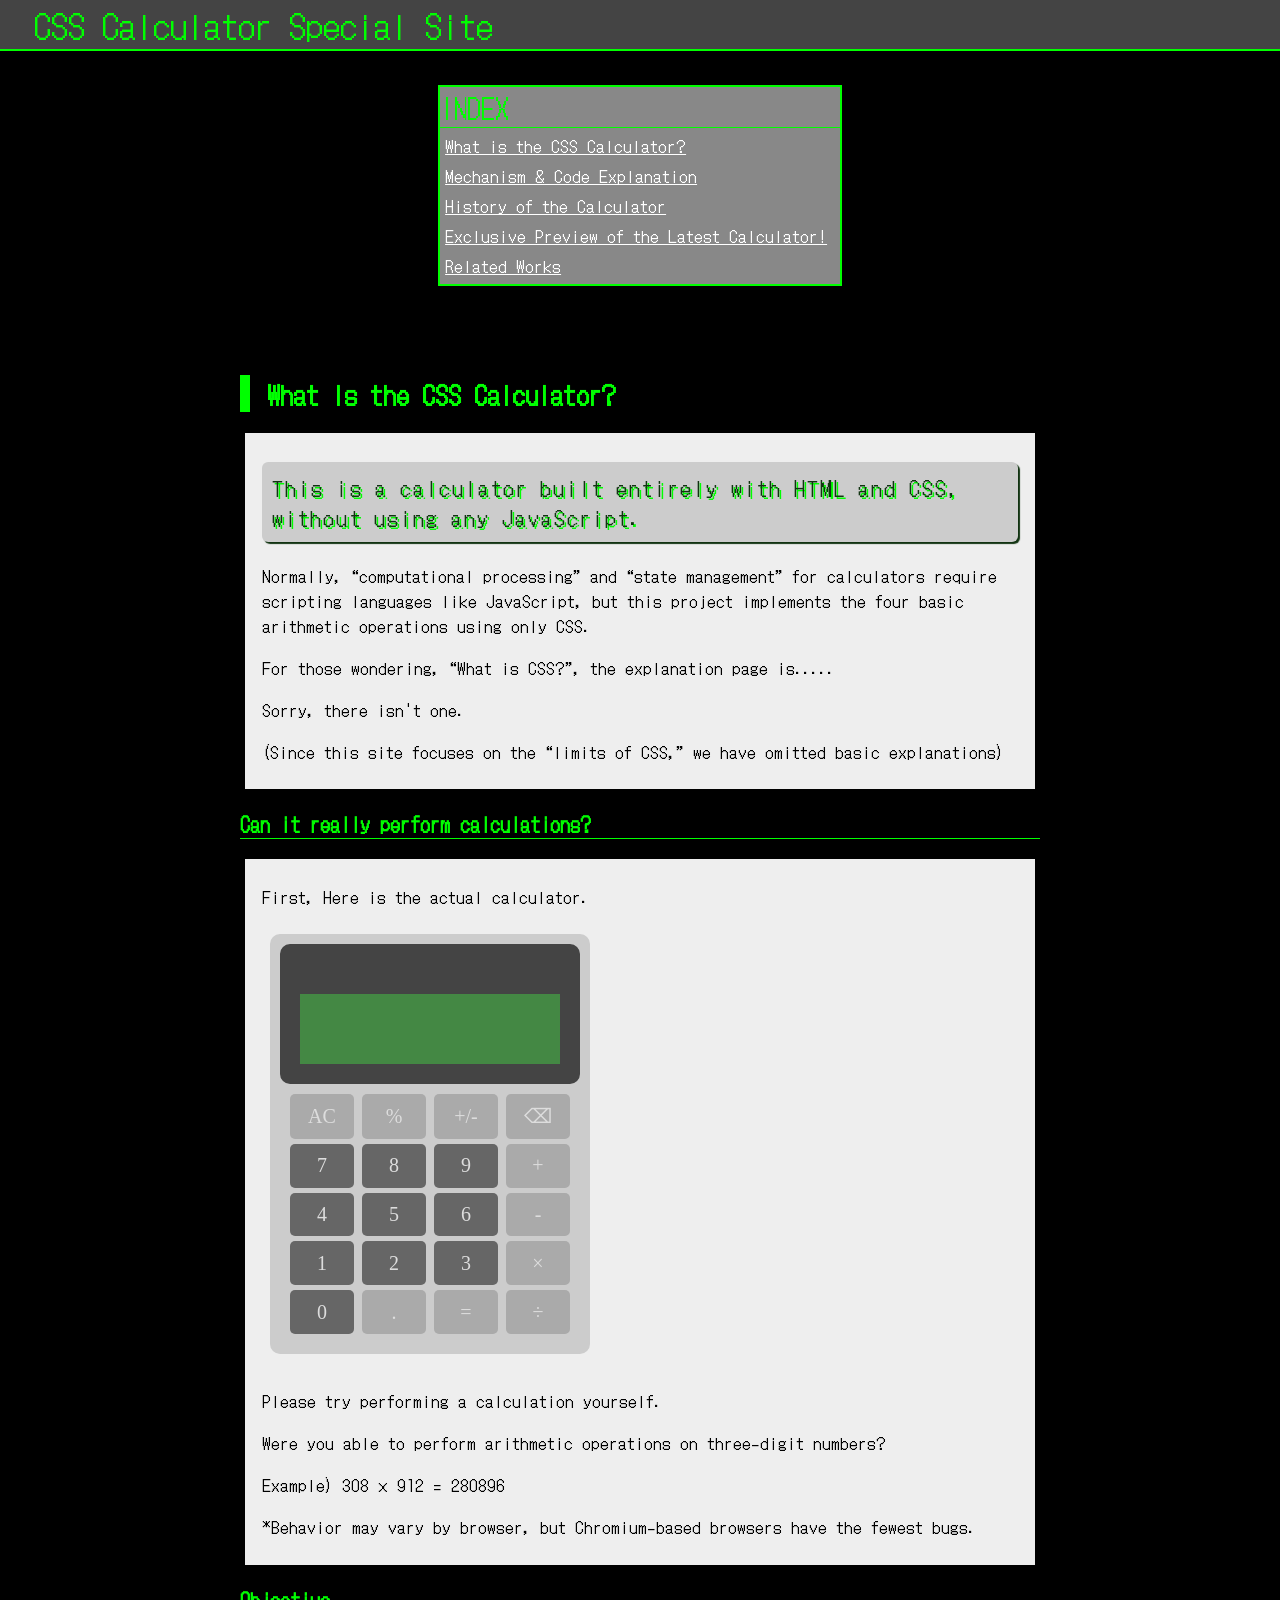
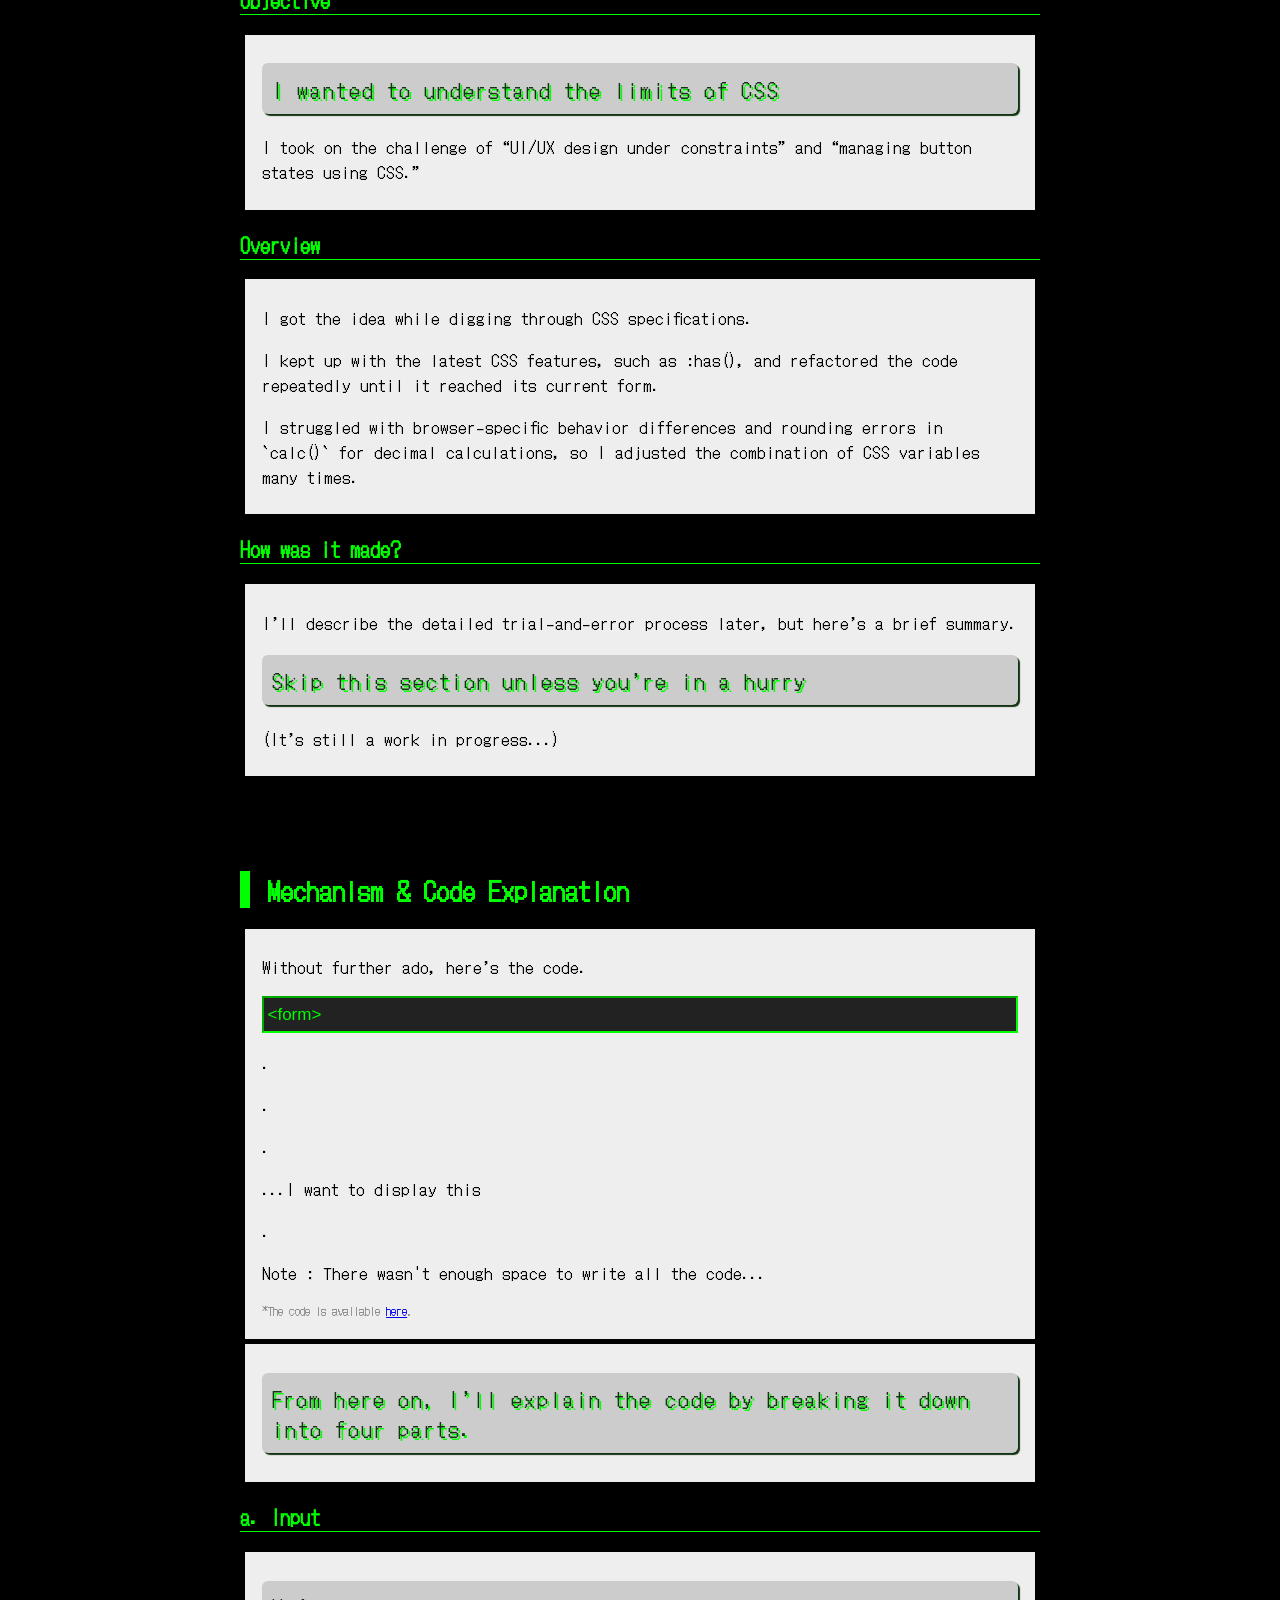
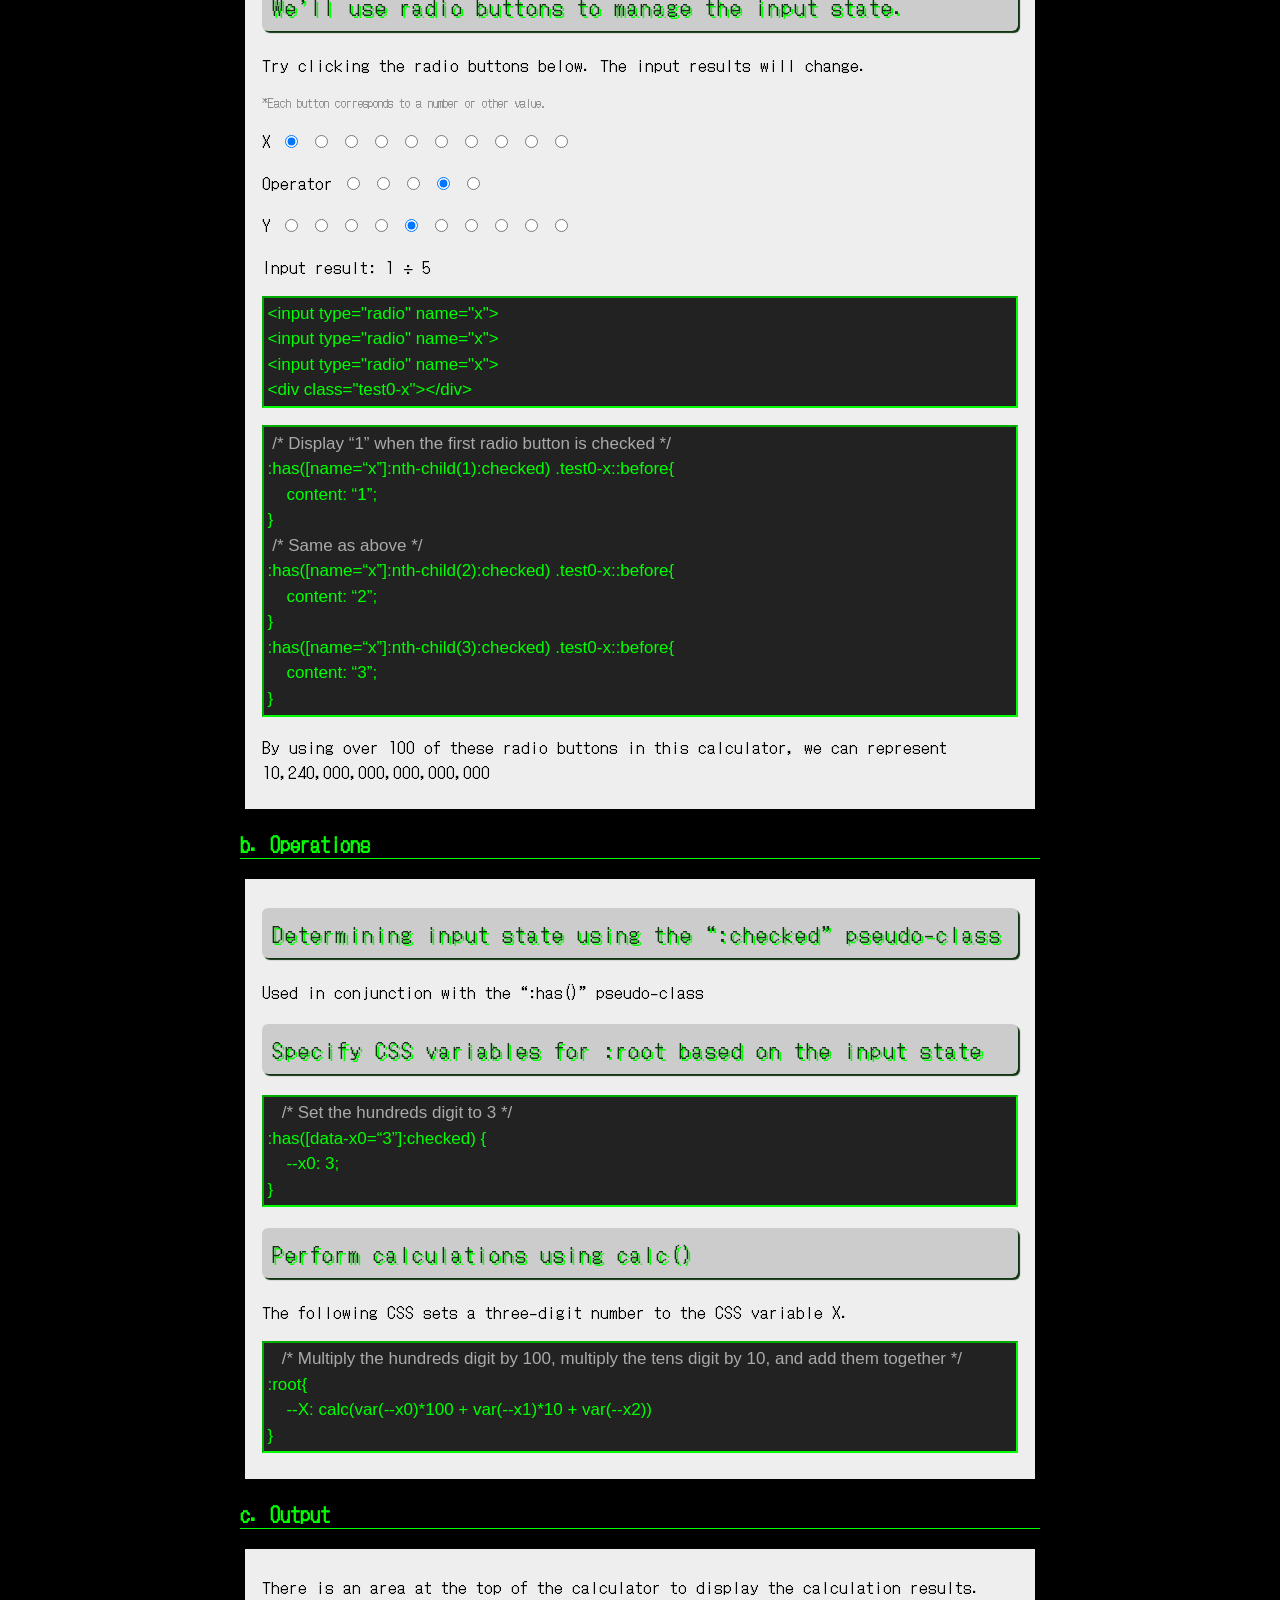
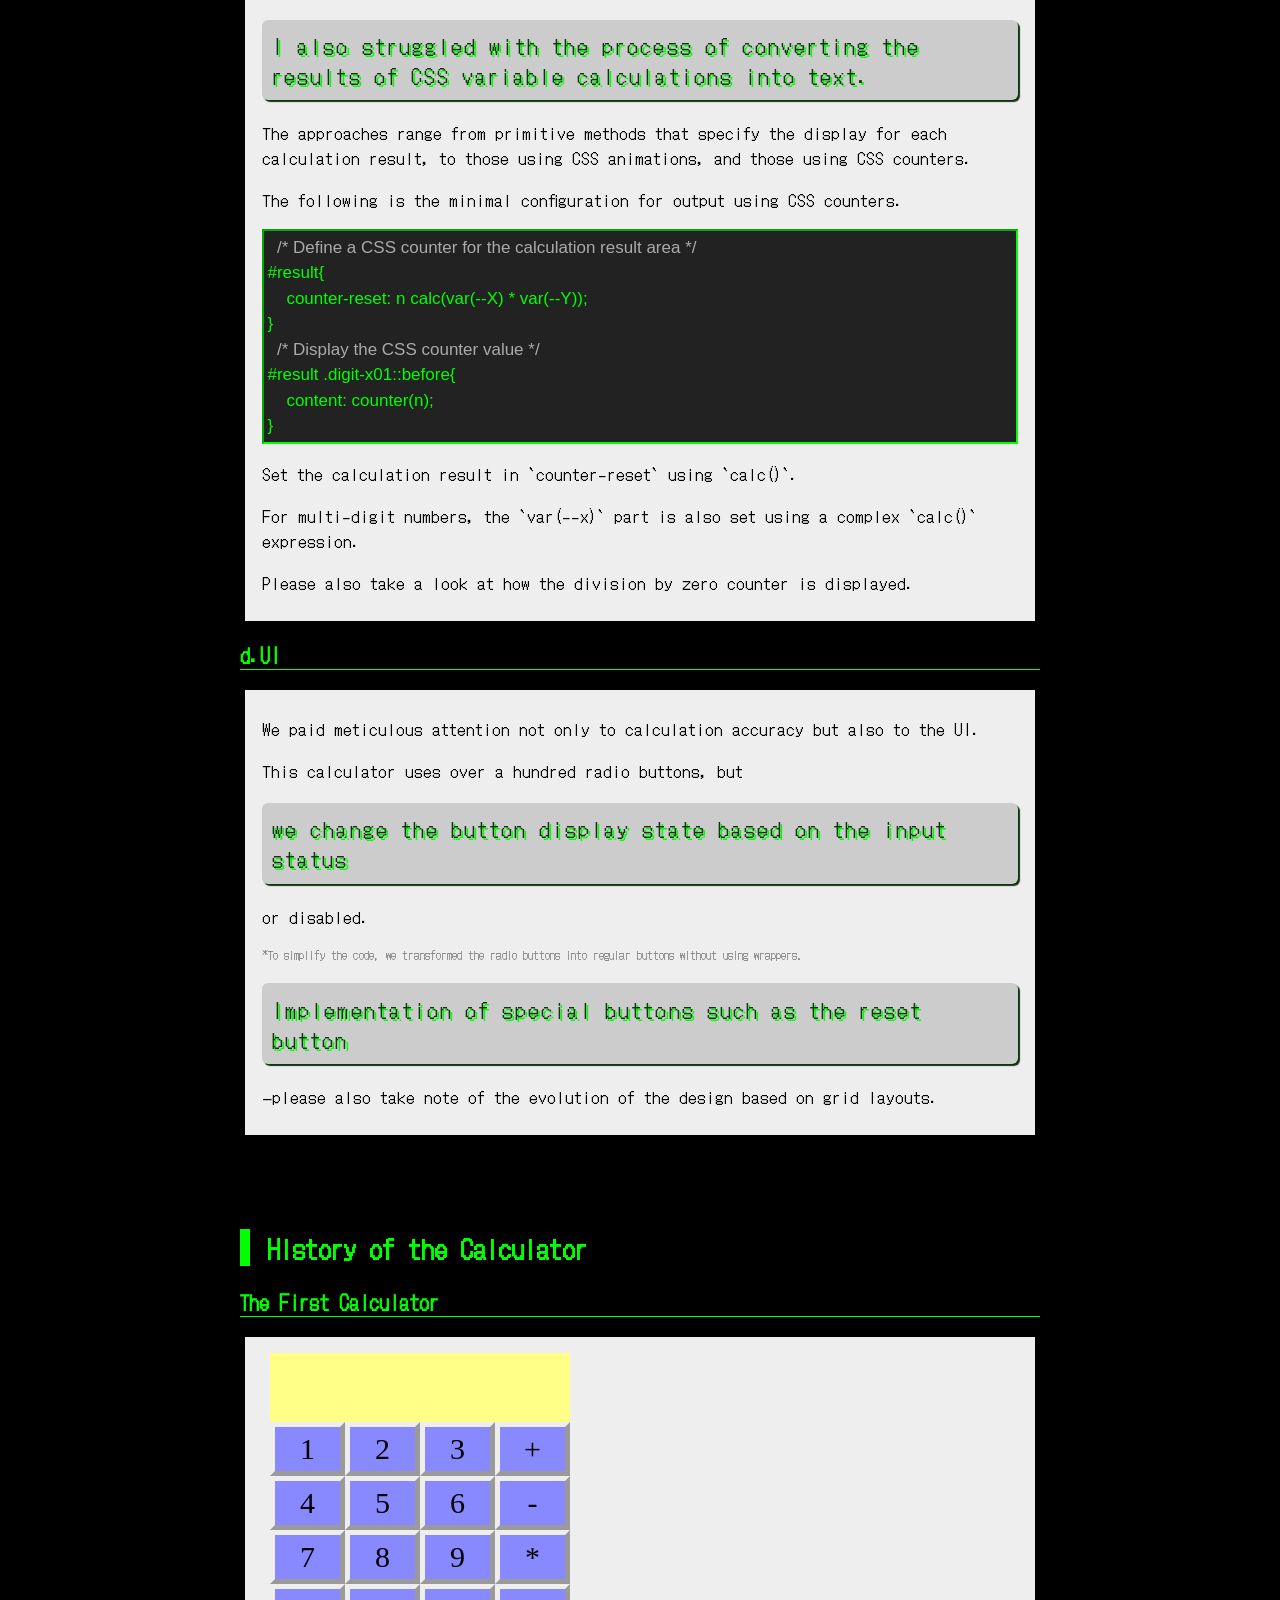
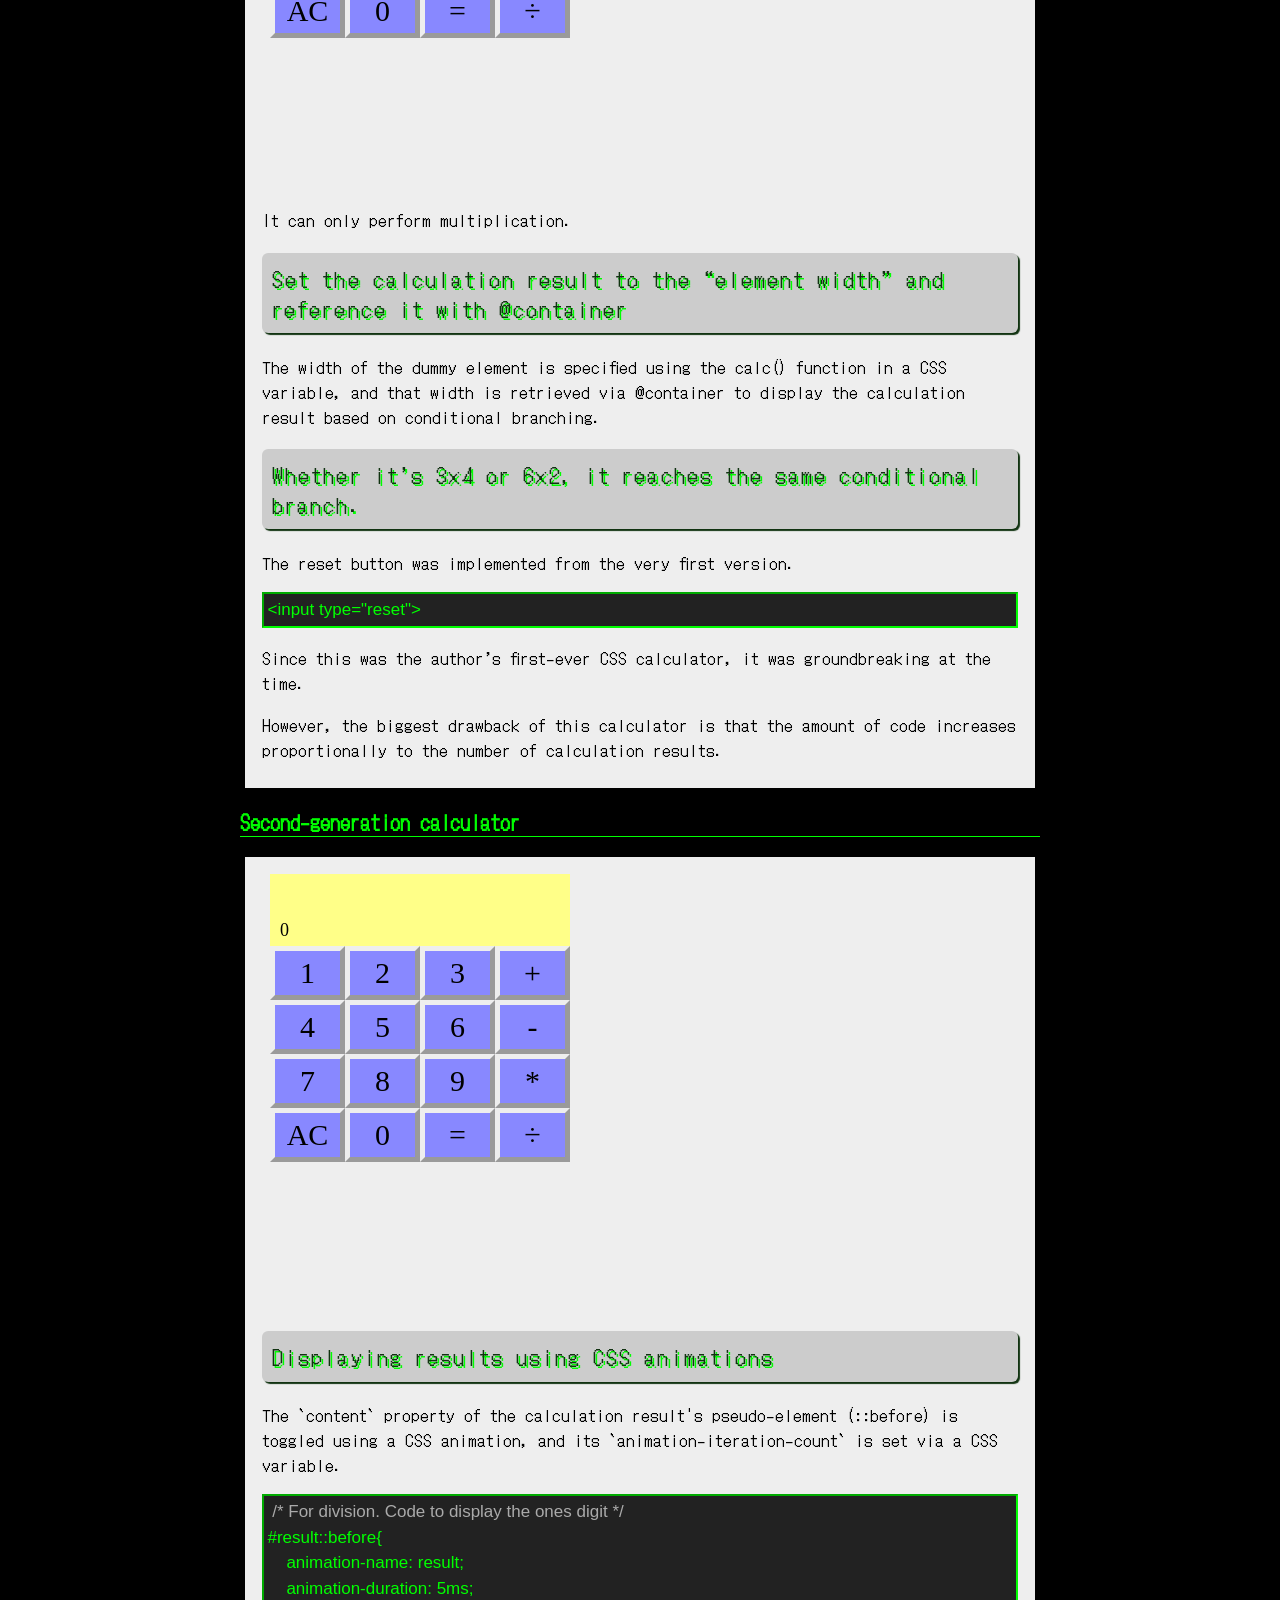
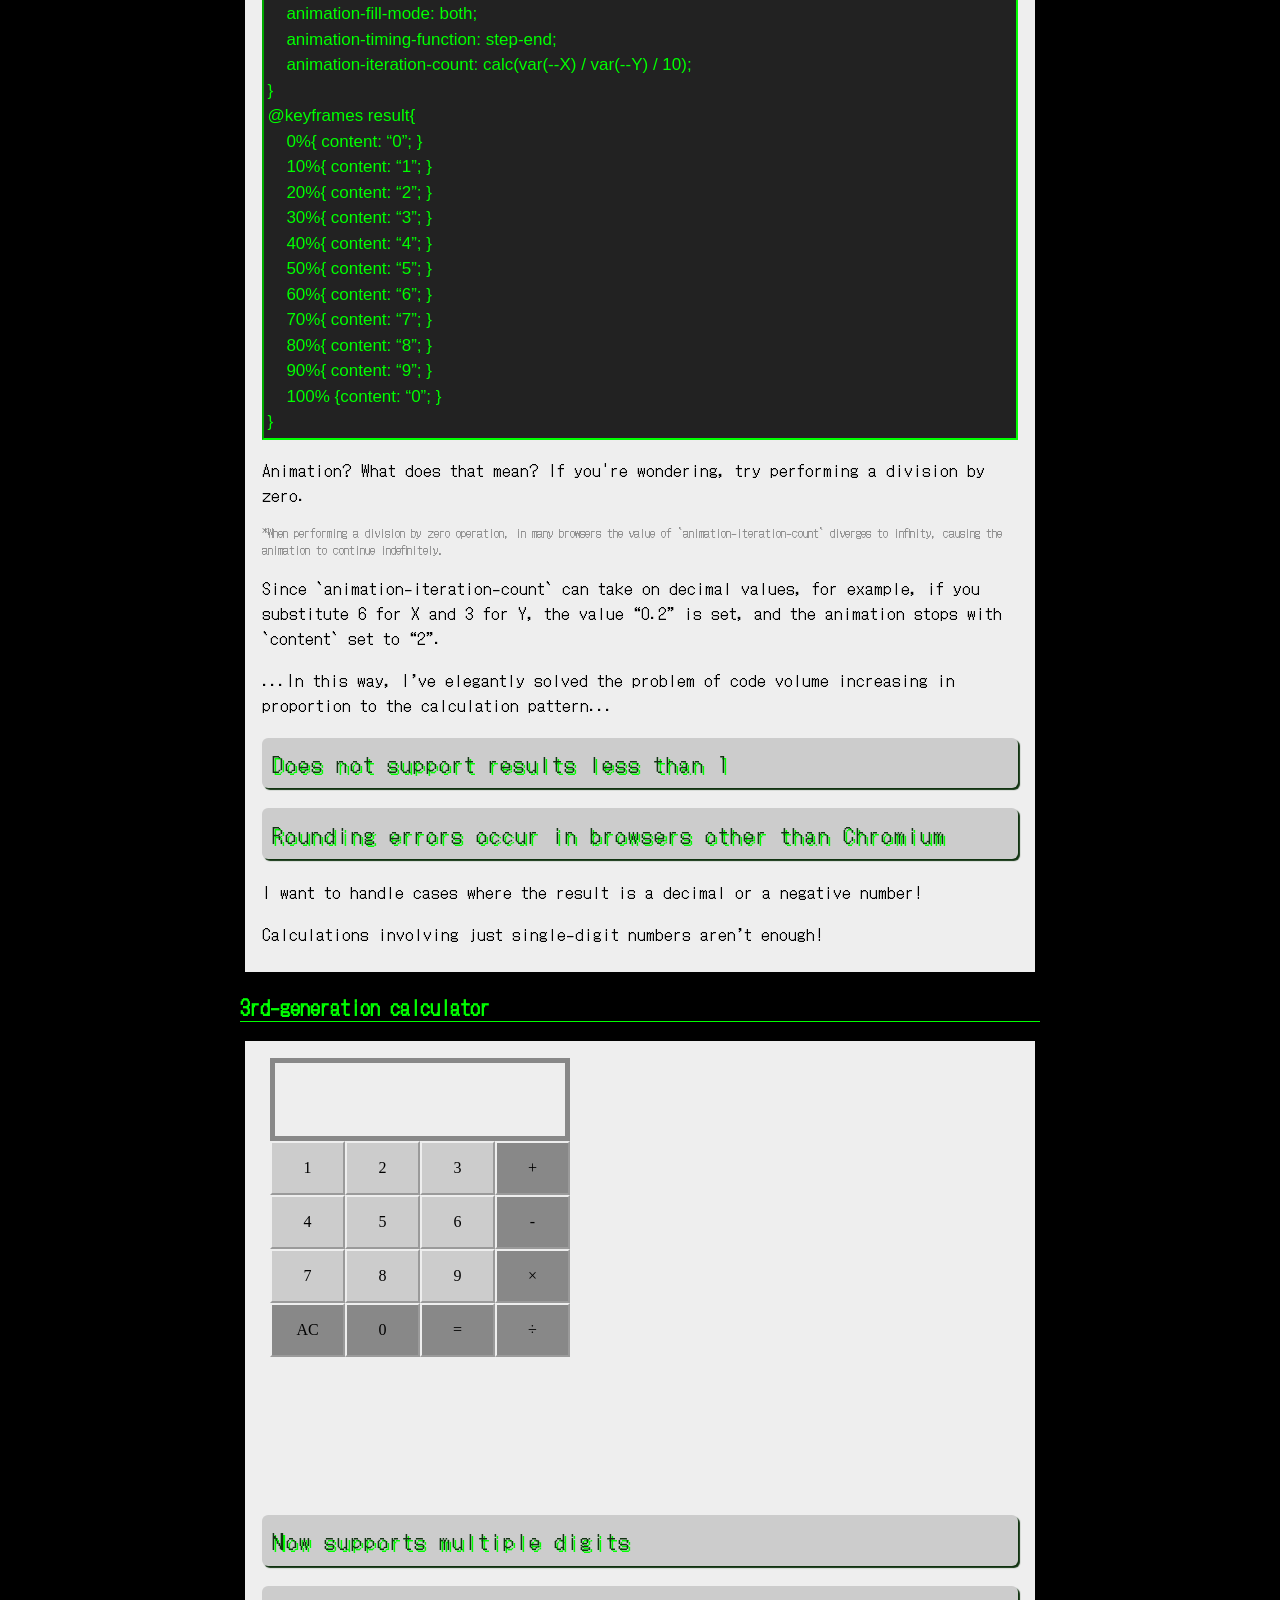
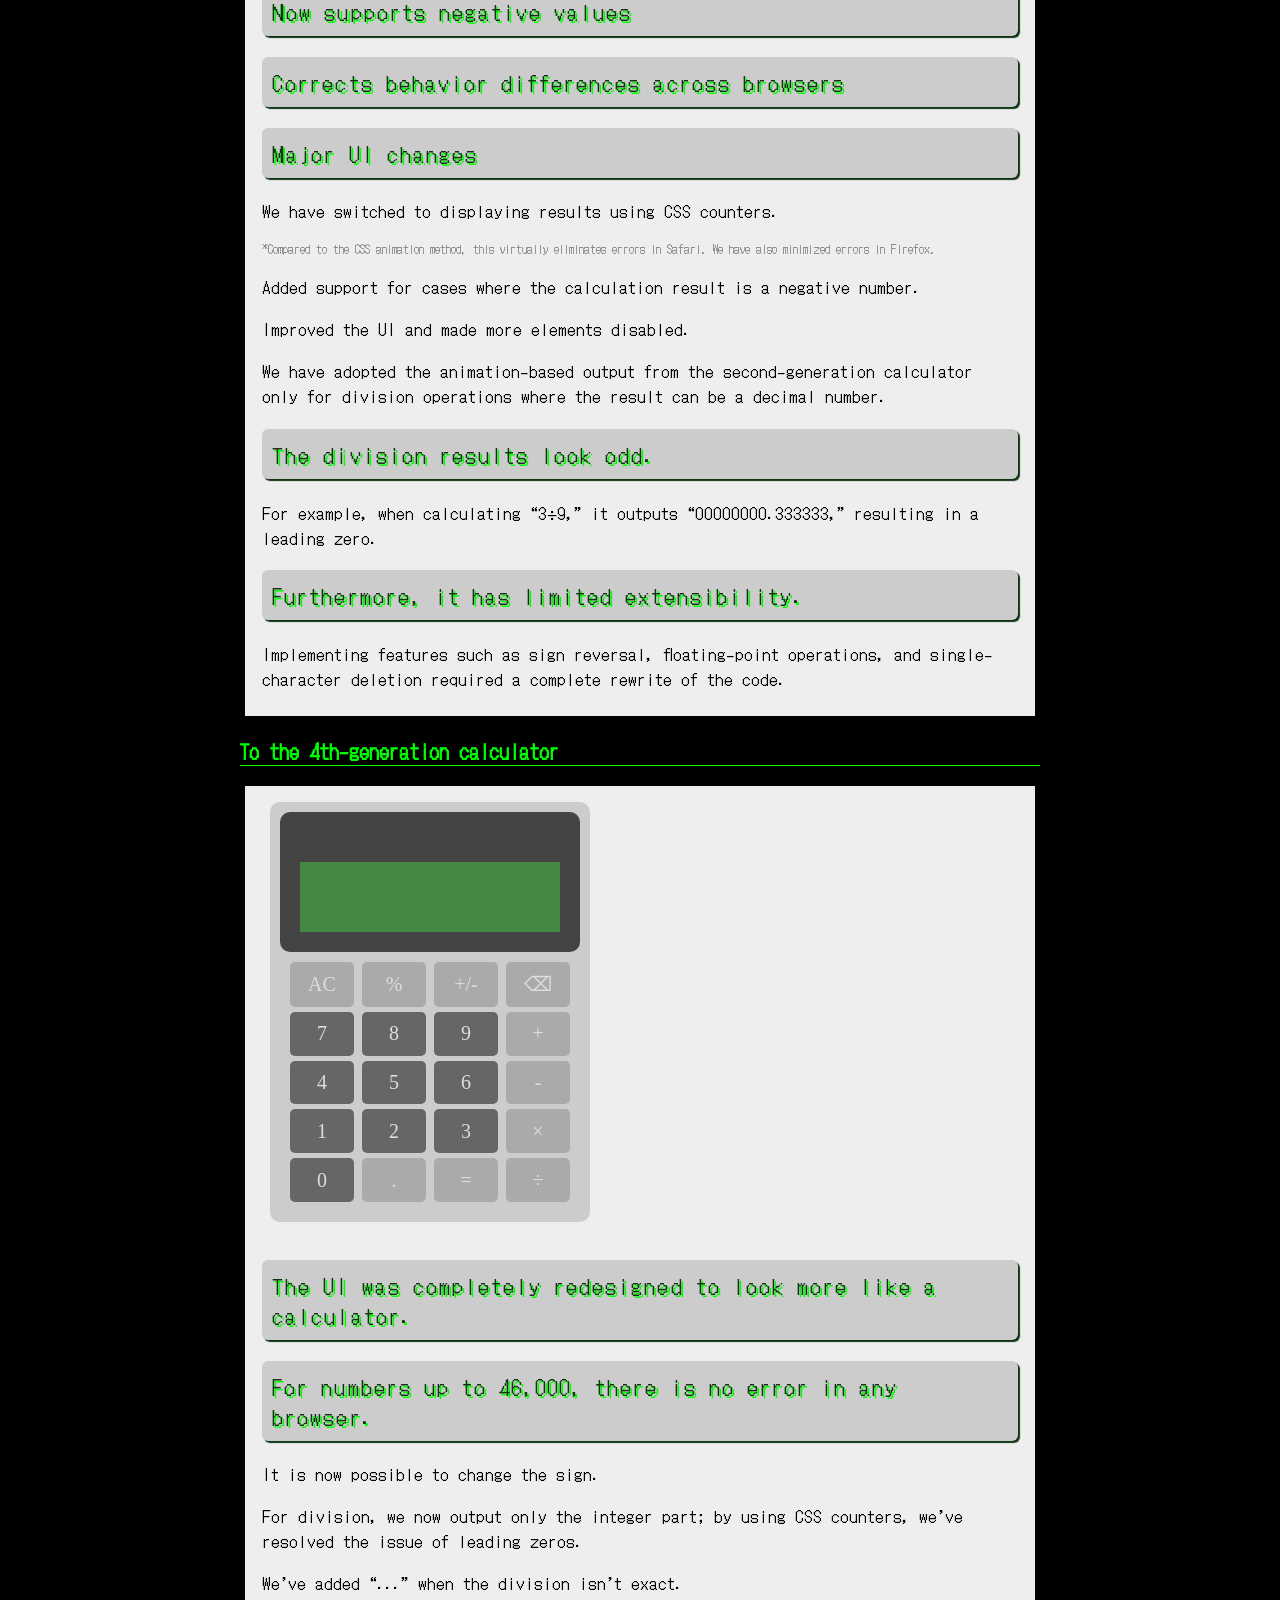
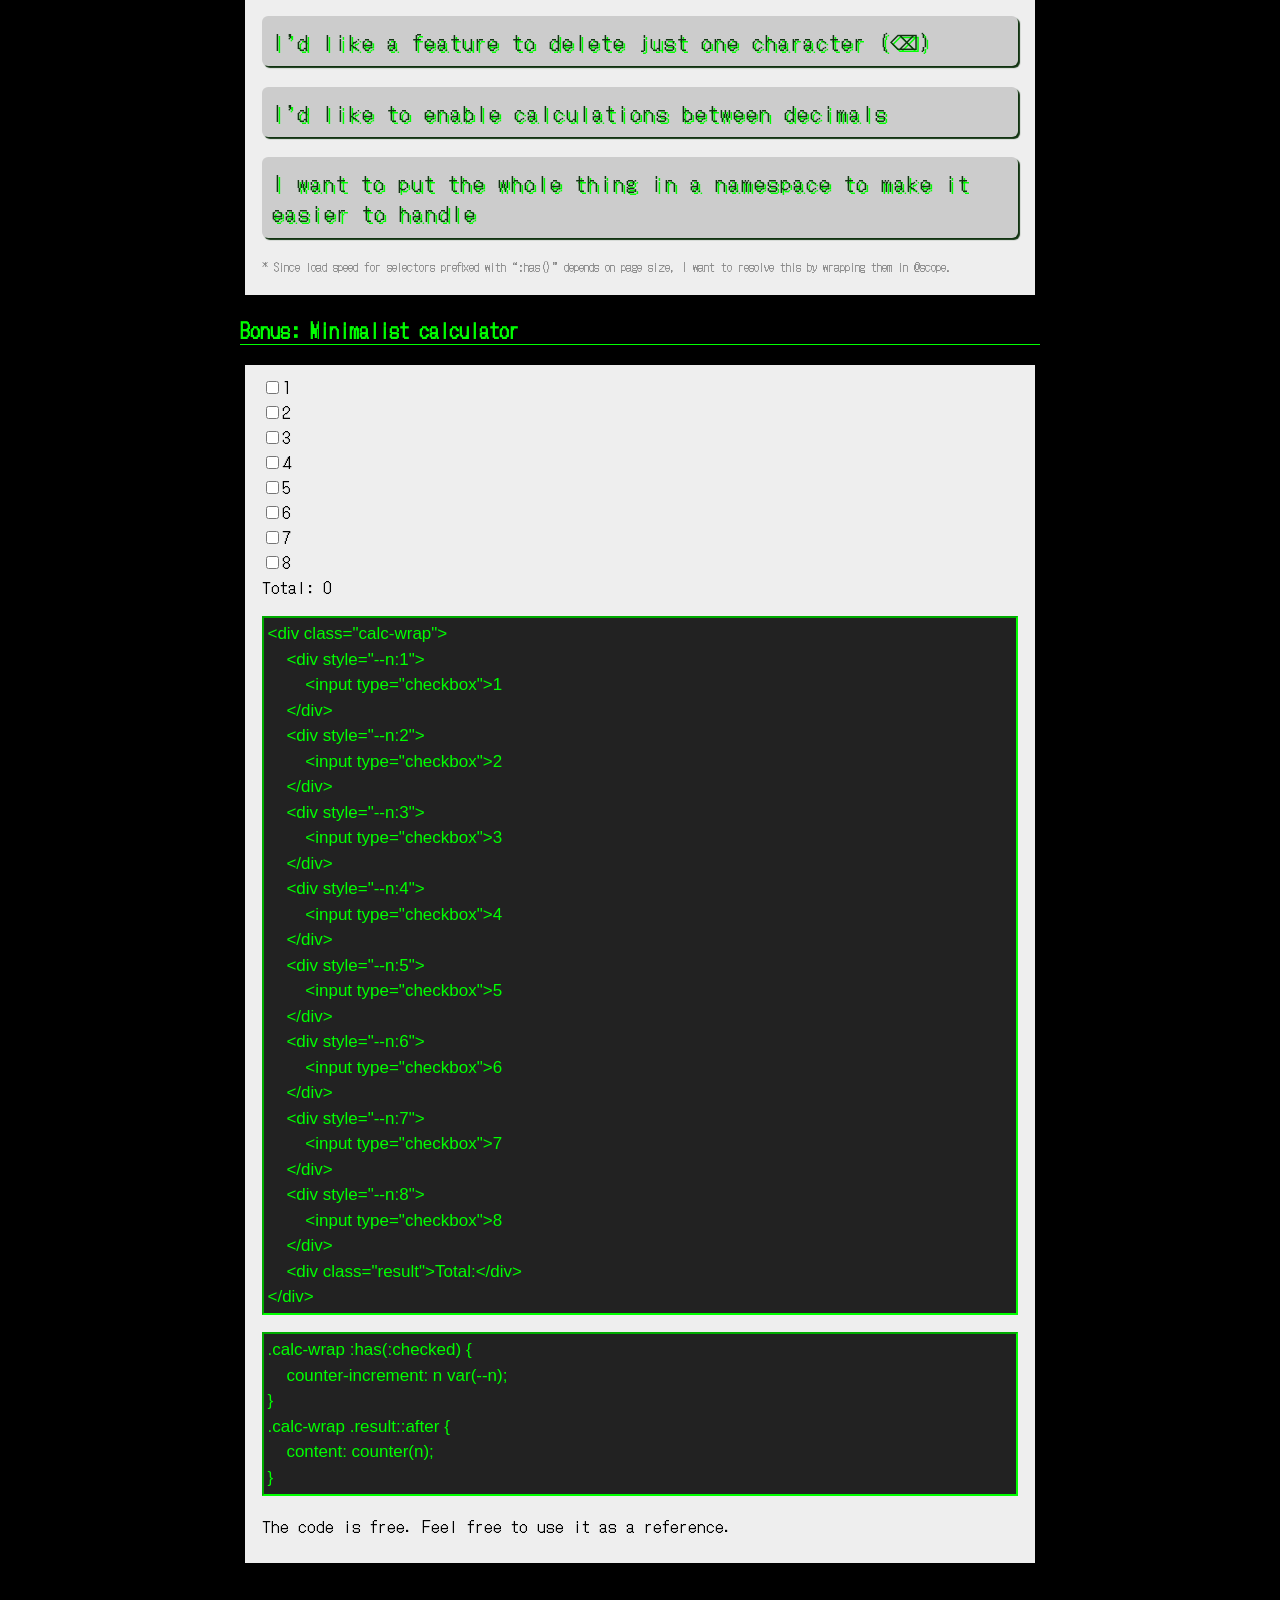
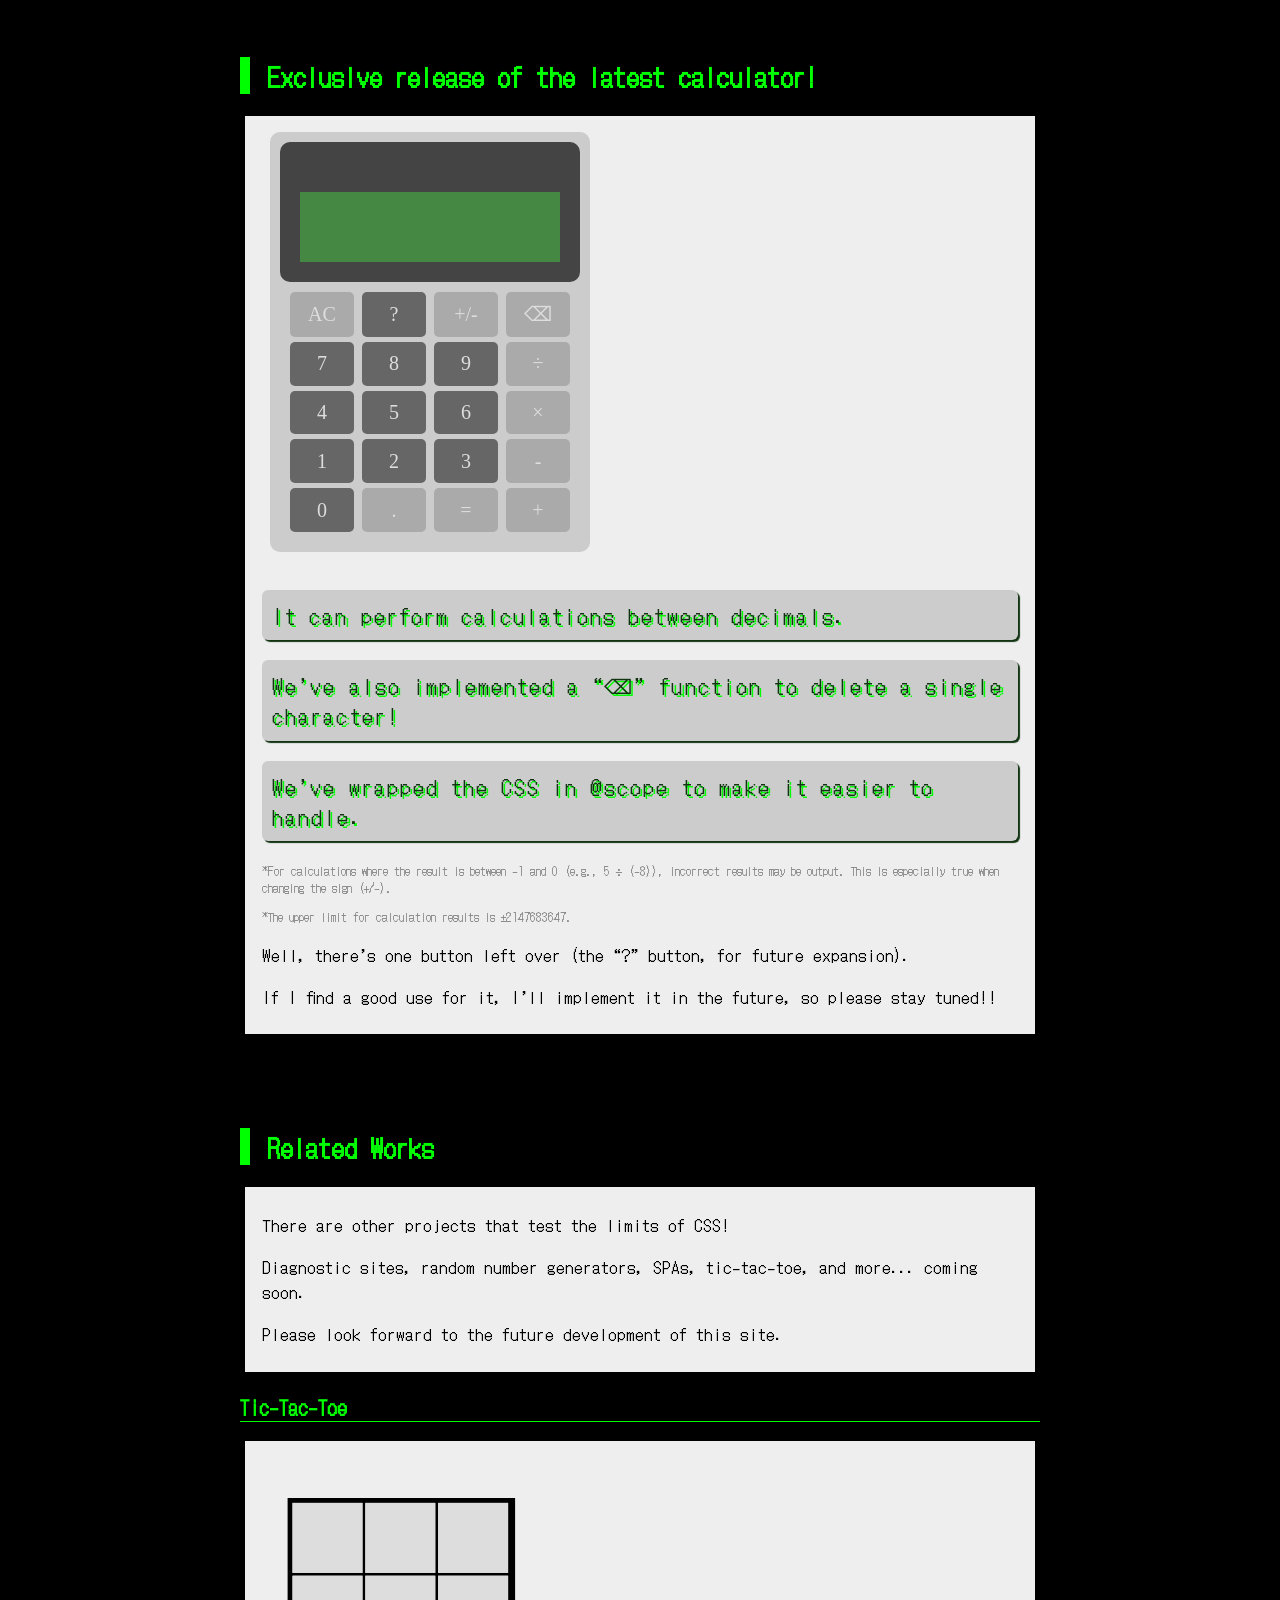
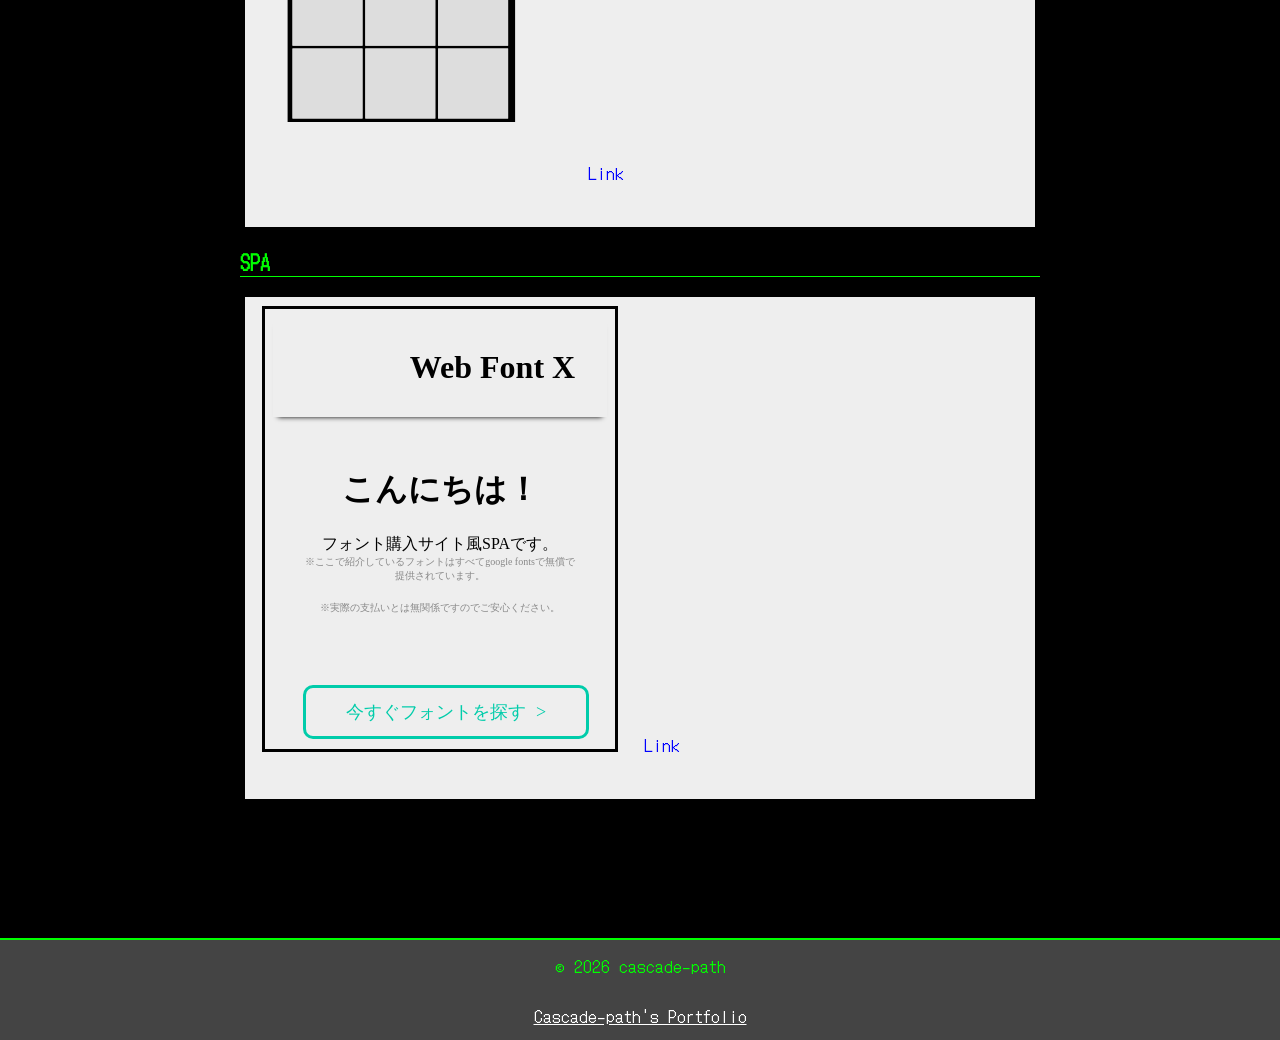
<file: index-en.html>
<!DOCTYPE html>
<html lang="en">
<head>
    <meta charset="UTF-8">
    <meta name="viewport" content="width=device-width, initial-scale=1.0">
    <title>CSS Calculator Special Site | Cascade-path</title>
    <link rel="preconnect" href="https://fonts.googleapis.com">
    <link rel="preconnect" href="https://fonts.gstatic.com" crossorigin>
    <link href="https://fonts.googleapis.com/css2?family=DotGothic16&family=Kosugi+Maru&family=Mochiy+Pop+One&family=Noto+Sans+JP:wght@100..900&family=Noto+Serif+JP:wght@200.. 900&display=swap" rel="stylesheet">
    <link rel="stylesheet" href="style.css">
</head>
<body>
    <header>
        <div class="h-title">CSS Calculator Special Site</div>
    </header>
    <main>
        <nav>
            <div class="nav-top">INDEX</div>
            <a href="#article-01"><div>What is the CSS Calculator?</div></a>
            <a href="#article-02"><div>Mechanism & Code Explanation</div></a>
            <a href="#article-03"><div>History of the Calculator</div></a>
            <a href="#article-04"><div>Exclusive Preview of the Latest Calculator!</div></a>
            <a href="#article-05"><div>Related Works</div></a>
        </nav>
        <article id="article-01">
            <h2>What is the CSS Calculator?</h2>
            <section>
                <p class="p-strong">This is a calculator built entirely with HTML and CSS, without using any JavaScript. </p>
                <p></p>
                <p>Normally, “computational processing” and “state management” for calculators require scripting languages like JavaScript, but this project implements the four basic arithmetic operations using only CSS. </p>
                <p>For those wondering, “What is CSS?”, the explanation page is.....</p>
                <p>Sorry, there isn't one. </p>
                <p>(Since this site focuses on the “limits of CSS,” we have omitted basic explanations)</p>
            </section>
            <h3>Can it really perform calculations? </h3>
            <section>
                <p>First, Here is the actual calculator. </p>
                <iframe src="calc_0.html" class="calc-frame"></iframe>
                <p>Please try performing a calculation yourself. </p>
                <p>Were you able to perform arithmetic operations on three-digit numbers? </p>
                <p>Example) 308 × 912 = 280896 </p>
                <p>*Behavior may vary by browser, but Chromium-based browsers have the fewest bugs.</p>
            </section>
            <h3>Objective</h3>
            <section>
                <p class="p-strong">I wanted to understand the limits of CSS</p>
                <p>I took on the challenge of “UI/UX design under constraints” and “managing button states using CSS.” </p>
            </section>
            <h3>Overview</h3>
            <section>
                <p>I got the idea while digging through CSS specifications.</p>
                <p>I kept up with the latest CSS features, such as :has(), and refactored the code repeatedly until it reached its current form. </p>
                <p>I struggled with browser-specific behavior differences and rounding errors in `calc()` for decimal calculations, so I adjusted the combination of CSS variables many times. </p>
            </section>
            <h3>How was it made? </h3>
            <section>
                <p>I’ll describe the detailed trial-and-error process later, but here’s a brief summary. </p>
                <p class="p-strong">Skip this section unless you’re in a hurry</p>
                <p>(It’s still a work in progress...)</p>
            </section>
        </article>
        <article id="article-02">
            <h2>Mechanism & Code Explanation</h2>
            <section>
                <p>Without further ado, here’s the code. </p>
                <p class="p-code">&lt;form&gt;</p>
                <p>.</p>
                <p>.</p>
                <p>.</p>
                <p>...I want to display this </p>
                <p>.</p>
                <p>Note : There wasn't enough space to write all the code...</p>
                <p class="p-note">*The code is available <a href="https://github.com/cascade-path/calculator/blob/main/calc_0.html" target="_blank">here</a>.</p>
            </section>
            <section>
                <p class="p-strong">From here on, I’ll explain the code by breaking it down into four parts. </p></section>
            <h3>a. Input </h3>
            <section>
                <p class="p-strong">We’ll use radio buttons to manage the input state. </p>
                <p>Try clicking the radio buttons below. The input results will change. </p>
                <p class="p-note">*Each button corresponds to a number or other value. </p>
                <p>X
                    <input type="radio" name="x" checked>
                    <input type="radio" name="x">
                    <input type="radio" name="x">
                    <input type="radio" name="x">
                    <input type="radio" name="x">
                    <input type="radio" name="x">
                    <input type="radio" name="x">
                    <input type="radio" name="x">
                    <input type="radio" name="x">
                    <input type="radio" name="x">
                </p>
                <p>Operator
                    <input type="radio" name="c">
                    <input type="radio" name="c">
                    <input type="radio" name="c">
                    <input type="radio" name="c" checked>
                    <input type="radio" name="c">
                </p>
                <p>Y
                    <input type="radio" name="y">
                    <input type="radio" name="y">
                    <input type="radio" name="y">
                    <input type="radio" name="y">
                    <input type="radio" name="y" checked>
                    <input type="radio" name="y">
                    <input type="radio" name="y">
                    <input type="radio" name="y">
                    <input type="radio" name="y">
                    <input type="radio" name="y">
                </p>
                <p>Input result:
                    <span class="test0-x"></span>
                    <span class="test0-c"></span>
                    <span class="test0-y"></span>
                </p>
                <p class="p-code">&lt;input type="radio" name="x"&gt;
&lt;input type="radio" name="x"&gt;
&lt;input type="radio" name="x"&gt;
&lt;div class="test0-x"&gt;&lt;/div&gt;</p>
                <p class="p-code"><span class="p-code-cmt"> /* Display “1” when the first radio button is checked */</span>
:has([name=“x”]:nth-child(1):checked) .test0-x::before{
    content: “1”;
}
<span class="p-code-cmt"> /* Same as above */</span>
:has([name=“x”]:nth-child(2):checked) .test0-x::before{
    content: “2”;
}
:has([name=“x”]:nth-child(3):checked) .test0-x::before{
    content: “3”;
}</p>
                <p>By using over 100 of these radio buttons in this calculator, we can represent 10,240,000,000,000,000,000</p>
            </section>
            <h3>b. Operations</h3>
            <section>
                <p class="p-strong">Determining input state using the “:checked” pseudo-class</p>
                <p>Used in conjunction with the “:has()” pseudo-class</p>
                <p class="p-strong">Specify CSS variables for :root based on the input state</p>
                <p class="p-code"><span class="p-code-cmt">   /* Set the hundreds digit to 3 */</span>
:has([data-x0=“3”]:checked) {
    --x0: 3;
} </p>
                <p class="p-strong">Perform calculations using calc()</p>
                <p>The following CSS sets a three-digit number to the CSS variable X.</p>
                <p class="p-code"><span class="p-code-cmt">   /* Multiply the hundreds digit by 100, multiply the tens digit by 10, and add them together */</span>
:root{
    --X: calc(var(--x0)*100 + var(--x1)*10 + var(--x2))
}</p>
            </section>
            <h3>c. Output</h3>
            <section>
                <p>There is an area at the top of the calculator to display the calculation results.</p>
                <p class="p-strong">I also struggled with the process of converting the results of CSS variable calculations into text.</p>
                <p>The approaches range from primitive methods that specify the display for each calculation result, to those using CSS animations, and those using CSS counters.</p>
                <p>The following is the minimal configuration for output using CSS counters.</p>
                <p class="p-code"><span class="p-code-cmt">  /* Define a CSS counter for the calculation result area */</span>
#result{
    counter-reset: n calc(var(--X) * var(--Y));
}
<span class="p-code-cmt">  /* Display the CSS counter value */</span>
#result .digit-x01::before{
    content: counter(n);
}</p>
                <p>Set the calculation result in `counter-reset` using `calc()`.</p>
                <p>For multi-digit numbers, the `var(--x)` part is also set using a complex `calc()` expression.</p>
                <p>Please also take a look at how the division by zero counter is displayed. </p>
            </section>
            <h3>d.UI</h3>
            <section>
                <p>We paid meticulous attention not only to calculation accuracy but also to the UI. </p>
                <p>This calculator uses over a hundred radio buttons, but </p>
                <p class="p-strong">we change the button display state based on the input status </p>
                <p>or disabled. </p>
                <p class="p-note">*To simplify the code, we transformed the radio buttons into regular buttons without using wrappers. </p>
                <p class="p-strong">Implementation of special buttons such as the reset button</p>
                <p>—please also take note of the evolution of the design based on grid layouts. </p>
            </section>
        </article>
        <article id="article-03">
            <h2>History of the Calculator</h2>
            <h3>The First Calculator</h3>
            <section>
                <iframe src="calc_1.html" class="calc-frame"></iframe>
                <p>It can only perform multiplication. </p>
                <p class="p-strong">Set the calculation result to the “element width” and reference it with @container</p>
                <p>The width of the dummy element is specified using the calc() function in a CSS variable, and that width is retrieved via @container to display the calculation result based on conditional branching. </p>
                <p class="p-strong">Whether it’s 3×4 or 6×2, it reaches the same conditional branch. </p>
                <p>The reset button was implemented from the very first version. </p>
                <p class="p-code">&lt;input type="reset"&gt;</p>
                <p>Since this was the author’s first-ever CSS calculator, it was groundbreaking at the time.</p>
                <p>However, the biggest drawback of this calculator is that the amount of code increases proportionally to the number of calculation results.</p>
            </section>
            <h3>Second-generation calculator</h3>
            <section>
                <iframe src="calc_2.html" class="calc-frame"></iframe>
                <p class="p-strong">Displaying results using CSS animations</p>
                <p>The `content` property of the calculation result's pseudo-element (::before) is toggled using a CSS animation, and its `animation-iteration-count` is set via a CSS variable. </p>
                <p class="p-code"><span class="p-code-cmt"> /* For division. Code to display the ones digit */</span>
#result::before{
    animation-name: result;
    animation-duration: 5ms;
    animation-fill-mode: both;
    animation-timing-function: step-end;
    animation-iteration-count: calc(var(--X) / var(--Y) / 10);
}
@keyframes result{
    0%{ content: “0”; }
    10%{ content: “1”; }
    20%{ content: “2”; }
    30%{ content: “3”; }
    40%{ content: “4”; }
    50%{ content: “5”; }
    60%{ content: “6”; }
    70%{ content: “7”; }
    80%{ content: “8”; }
    90%{ content: “9”; }
    100% {content: “0”; }
}</p>
                <p>Animation? What does that mean? If you're wondering, try performing a division by zero. </p>
                <p class="p-note">*When performing a division by zero operation, in many browsers the value of `animation-iteration-count` diverges to infinity, causing the animation to continue indefinitely. </p>
                <p>Since `animation-iteration-count` can take on decimal values, for example, if you substitute 6 for X and 3 for Y, the value “0.2” is set, and the animation stops with `content` set to “2”.</p>
                <p>...In this way, I’ve elegantly solved the problem of code volume increasing in proportion to the calculation pattern...</p>
                <p class="p-strong">Does not support results less than 1</p>
                <p class="p-strong">Rounding errors occur in browsers other than Chromium</p>
                <p>I want to handle cases where the result is a decimal or a negative number!</p>
                <p>Calculations involving just single-digit numbers aren’t enough!</p>
            </section>
            <h3>3rd-generation calculator</h3>
            <section>
                <iframe src="calc_3.html" class="calc-frame"></iframe>
                <p class="p-strong">Now supports multiple digits</p>
                <p class="p-strong">Now supports negative values</p>
                <p class="p-strong">Corrects behavior differences across browsers</p>
                <p class="p-strong">Major UI changes</p>
                <p>We have switched to displaying results using CSS counters. </p>
                <p class="p-note">*Compared to the CSS animation method, this virtually eliminates errors in Safari. We have also minimized errors in Firefox. </p>
                <p>Added support for cases where the calculation result is a negative number. </p>
                <p>Improved the UI and made more elements disabled. </p>
                <p>We have adopted the animation-based output from the second-generation calculator only for division operations where the result can be a decimal number. </p>
                <p class="p-strong">The division results look odd. </p>
                <p>For example, when calculating “3÷9,” it outputs “00000000.333333,” resulting in a leading zero. </p>
                <p class="p-strong">Furthermore, it has limited extensibility. </p>
                <p>Implementing features such as sign reversal, floating-point operations, and single-character deletion required a complete rewrite of the code. </p>
            </section>
            <h3>To the 4th-generation calculator </h3>
            <section>
                <iframe src="calc_0.html" class="calc-frame"></iframe>
                <p class="p-strong">The UI was completely redesigned to look more like a calculator. </p>
                <p class="p-strong">For numbers up to 46,000, there is no error in any browser. </p>
                <p>It is now possible to change the sign. </p>
                <p>For division, we now output only the integer part; by using CSS counters, we’ve resolved the issue of leading zeros. </p>
                <p>We’ve added “...” when the division isn’t exact. </p>
                <p class="p-strong">I’d like a feature to delete just one character (⌫) </p>
                <p class="p-strong">I’d like to enable calculations between decimals </p>
                <p class="p-strong">I want to put the whole thing in a namespace to make it easier to handle</p>
                <p class="p-note">* Since load speed for selectors prefixed with “:has()” depends on page size, I want to resolve this by wrapping them in @scope.</p>
            </section>
            <h3>Bonus: Minimalist calculator</h3>
            <section>
                <div class="calc-wrap">
    <div style="--n:1">
        <input type="checkbox">1
    </div>
    <div style="--n:2">
        <input type="checkbox">2
    </div>
    <div style="--n:3">
        <input type="checkbox">3
    </div>
    <div style="--n:4">
        <input type="checkbox">4
    </div>
    <div style="--n:5">
        <input type="checkbox">5
    </div>
    <div style="--n:6">
        <input type="checkbox">6
    </div>
    <div style="--n:7">
        <input type="checkbox">7
    </div>
    <div style="--n:8">
        <input type="checkbox">8
    </div>
    <div class="result">Total: </div>
</div>
                <p class="p-code">&lt;div class="calc-wrap"&gt;
    &lt;div style="--n:1"&gt;
        &lt;input type="checkbox"&gt;1
    &lt;/div&gt;
    &lt;div style="--n:2"&gt;
        &lt;input type="checkbox"&gt;2
    &lt;/div&gt;
    &lt;div style="--n:3"&gt;
        &lt;input type="checkbox"&gt;3
    &lt;/div&gt;
    &lt;div style="--n:4"&gt;
        &lt;input type="checkbox"&gt;4
    &lt;/div&gt;
    &lt;div style="--n:5"&gt;
        &lt;input type="checkbox"&gt;5
    &lt;/div&gt;
    &lt;div style="--n:6"&gt;
        &lt;input type="checkbox"&gt;6
    &lt;/div&gt;
    &lt;div style="--n:7"&gt;
        &lt;input type="checkbox"&gt;7
    &lt;/div&gt;
    &lt;div style="--n:8"&gt;
        &lt;input type="checkbox"&gt;8
    &lt;/div&gt;
    &lt;div class="result"&gt;Total:&lt;/div&gt;
&lt;/div&gt;</p>
                <p class="p-code">.calc-wrap :has(:checked) {
    counter-increment: n var(--n);
}
.calc-wrap .result::after {
    content: counter(n);
}</p>
            <p>The code is free. Feel free to use it as a reference. </p>
            </section>
        </article>
        <article id="article-04">
            <h2>Exclusive release of the latest calculator!</h2>
            <section>
                <iframe src="calc_5.html" class="calc-frame"></iframe>
                <p class="p-strong">It can perform calculations between decimals. </p>
                <p class="p-strong">We’ve also implemented a “⌫” function to delete a single character!</p>
                <p class="p-strong">We’ve wrapped the CSS in @scope to make it easier to handle.</p>
                <p class="p-note">*For calculations where the result is between -1 and 0 (e.g., 5 ÷ (-8)), incorrect results may be output. This is especially true when changing the sign (+/-).</p>
                <p class="p-note">*The upper limit for calculation results is ±2147683647.</p>
                <p>Well, there’s one button left over (the “?” button, for future expansion).</p>
                <p>If I find a good use for it, I’ll implement it in the future, so please stay tuned!!</p>
            </section>
        </article>
        <article id="article-05">
            <h2>Related Works</h2>
            <section>
                <p>There are other projects that test the limits of CSS!</p>
                <p>Diagnostic sites, random number generators, SPAs, tic-tac-toe, and more... coming soon.</p>
                <p>Please look forward to the future development of this site. </p>
            </section>
            <h3>Tic-Tac-Toe</h3>
            <section>
                <iframe src="marubatsu.html" class="marubatsu-frame"></iframe>
                <a href="marubatsu.html" target="_blank"><p class="p-link">Link</p></a>
            </section>
            <h3>SPA</h3>
            <section>
                <iframe src="font_spa.html" class="spa-frame"></iframe>
                <a href="font_spa.html" target="_blank"><p class="p-link">Link</p></a>
            </section>
        </article>
    </main>
    <aside></aside>
    <footer>
        <div>© 2026 cascade-path</div>
        <a href="https://cascade-path.github.io/portfolio/index.html" target="_blank"><div>Cascade-path's Portfolio</div></a>
    </footer>
</body>
</html>
</file>
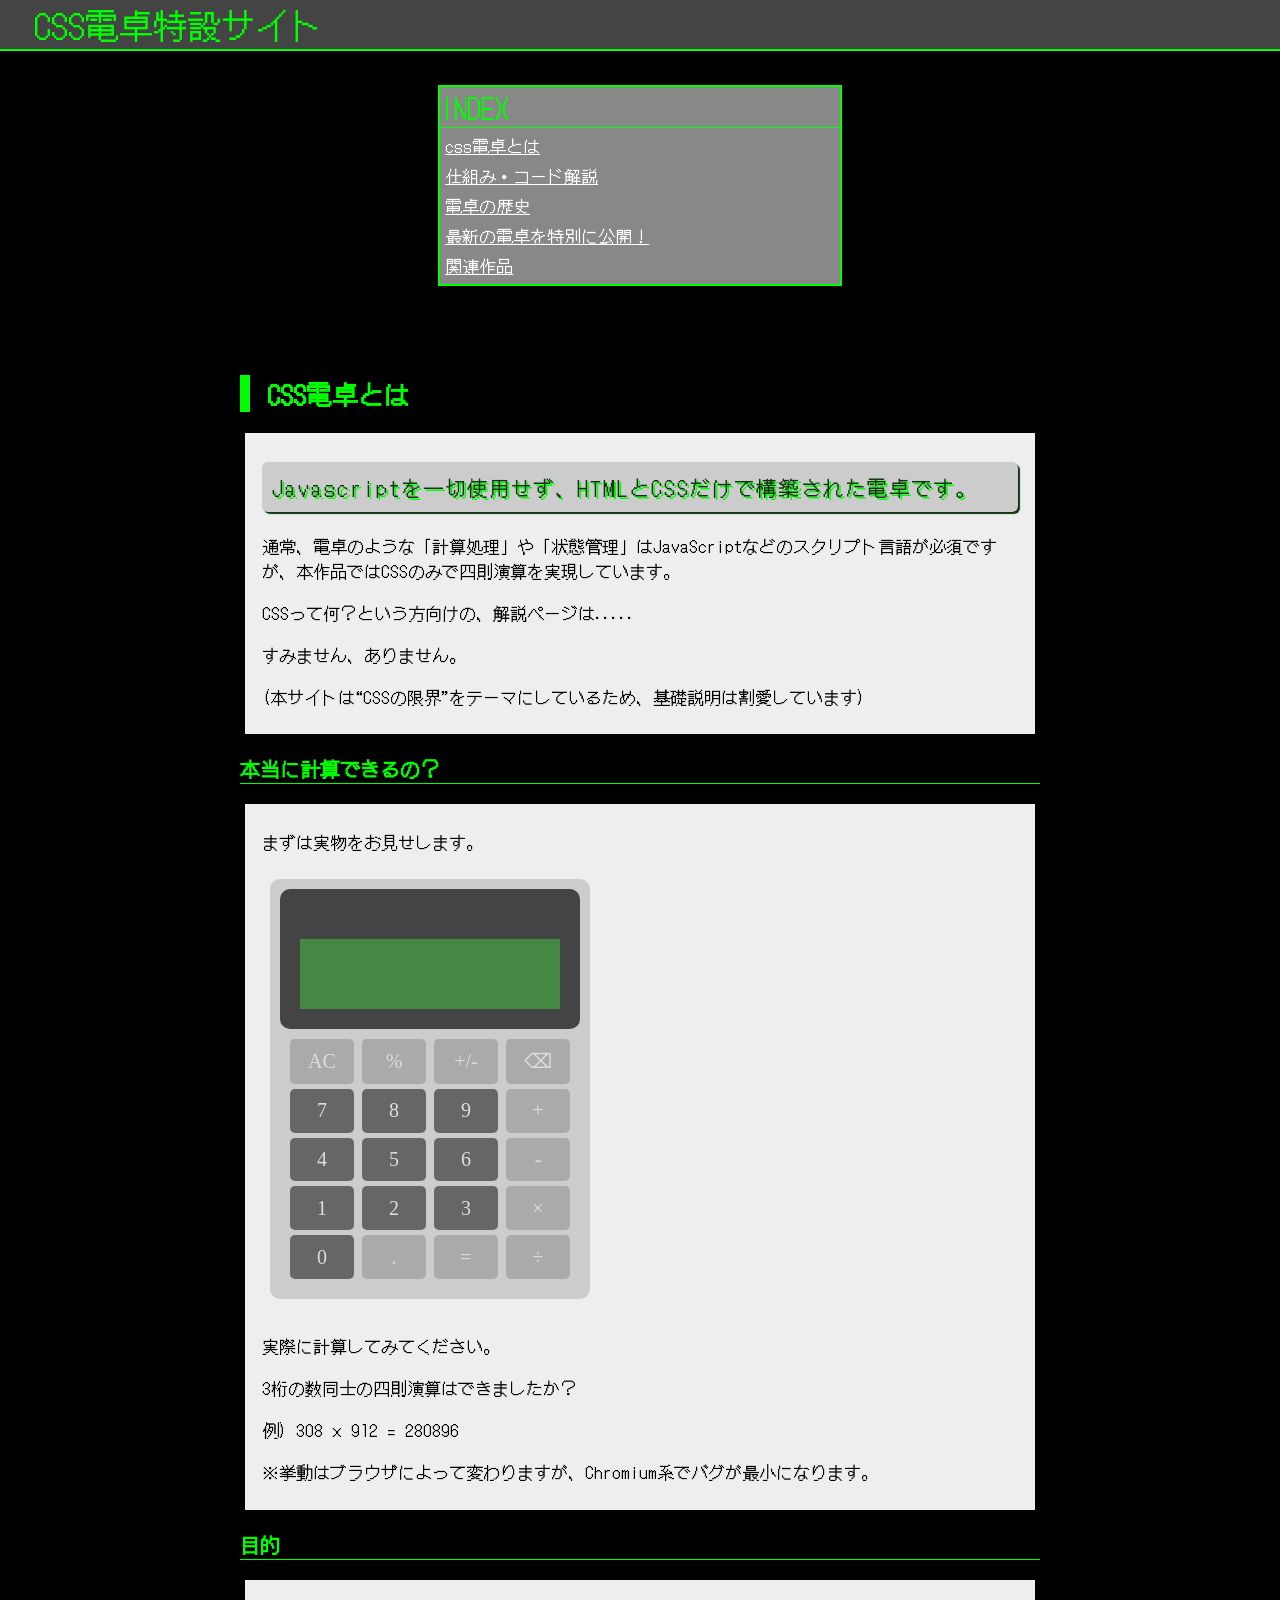
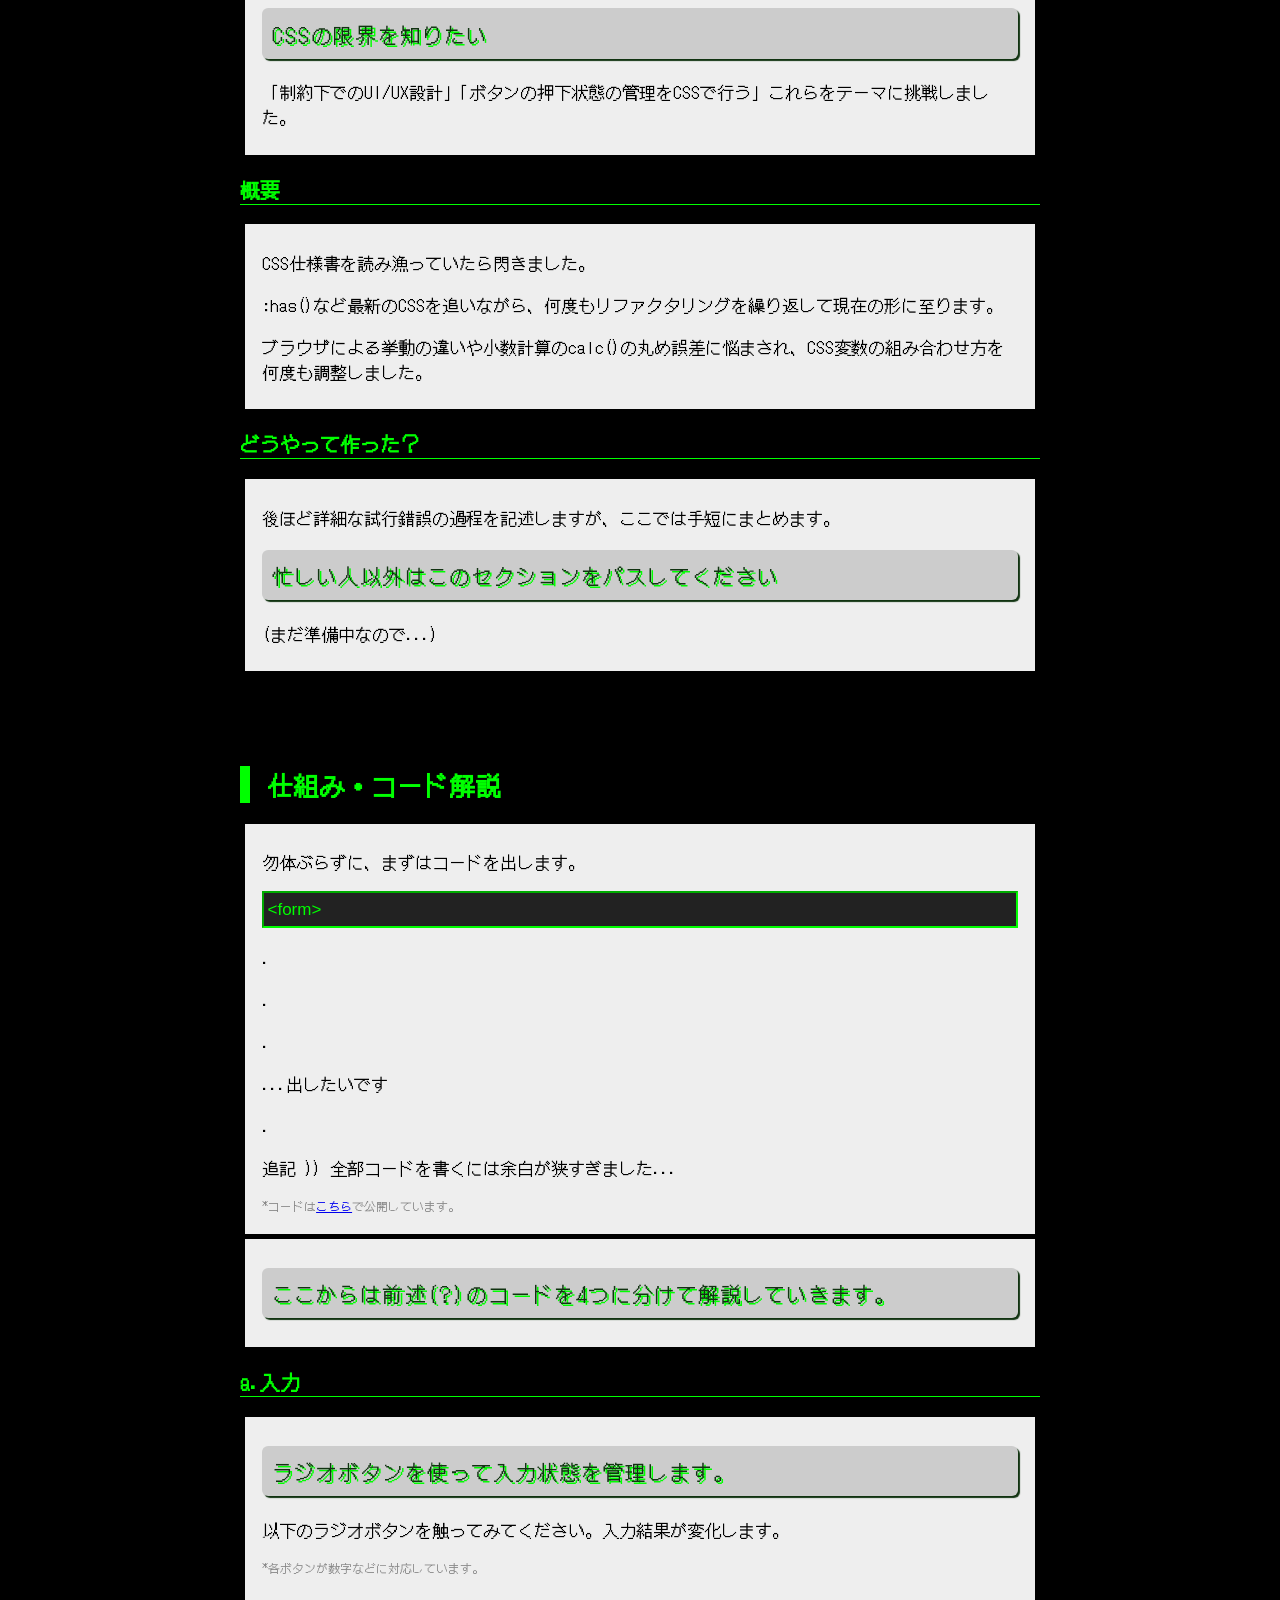
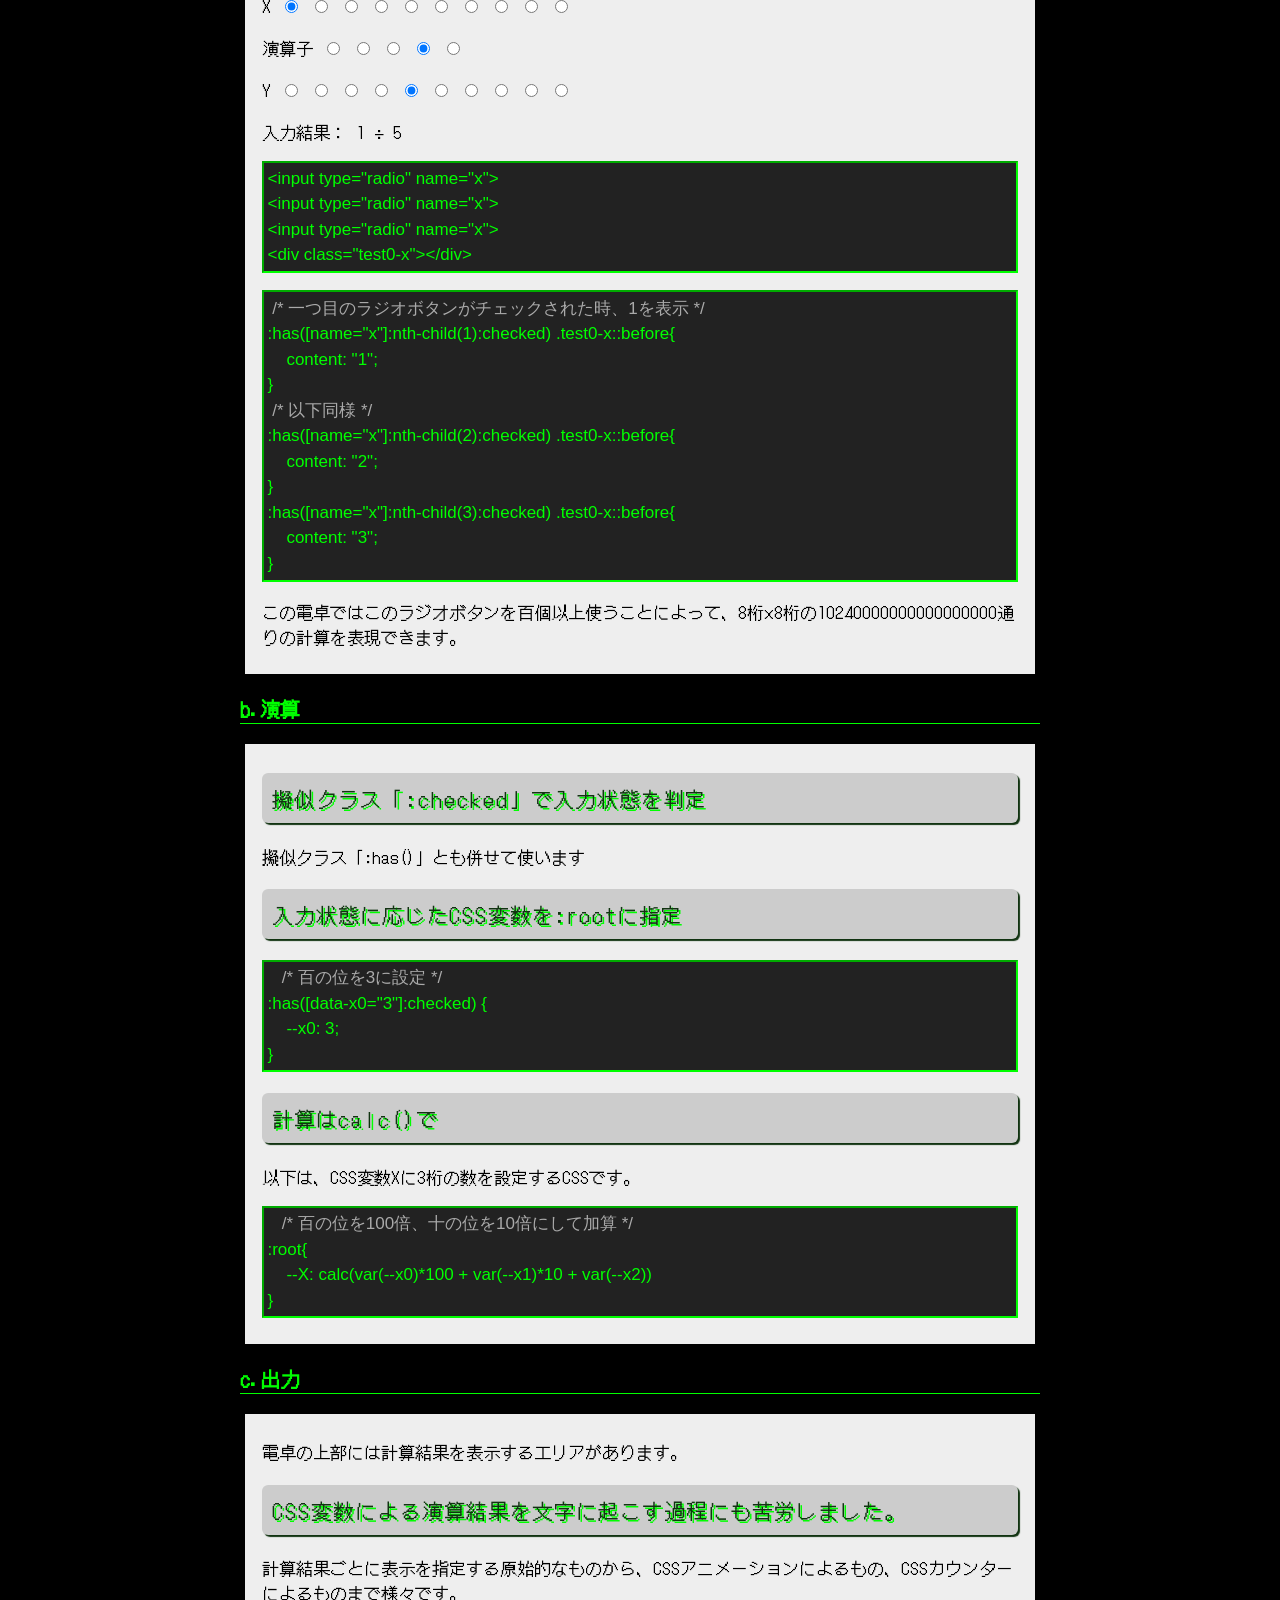
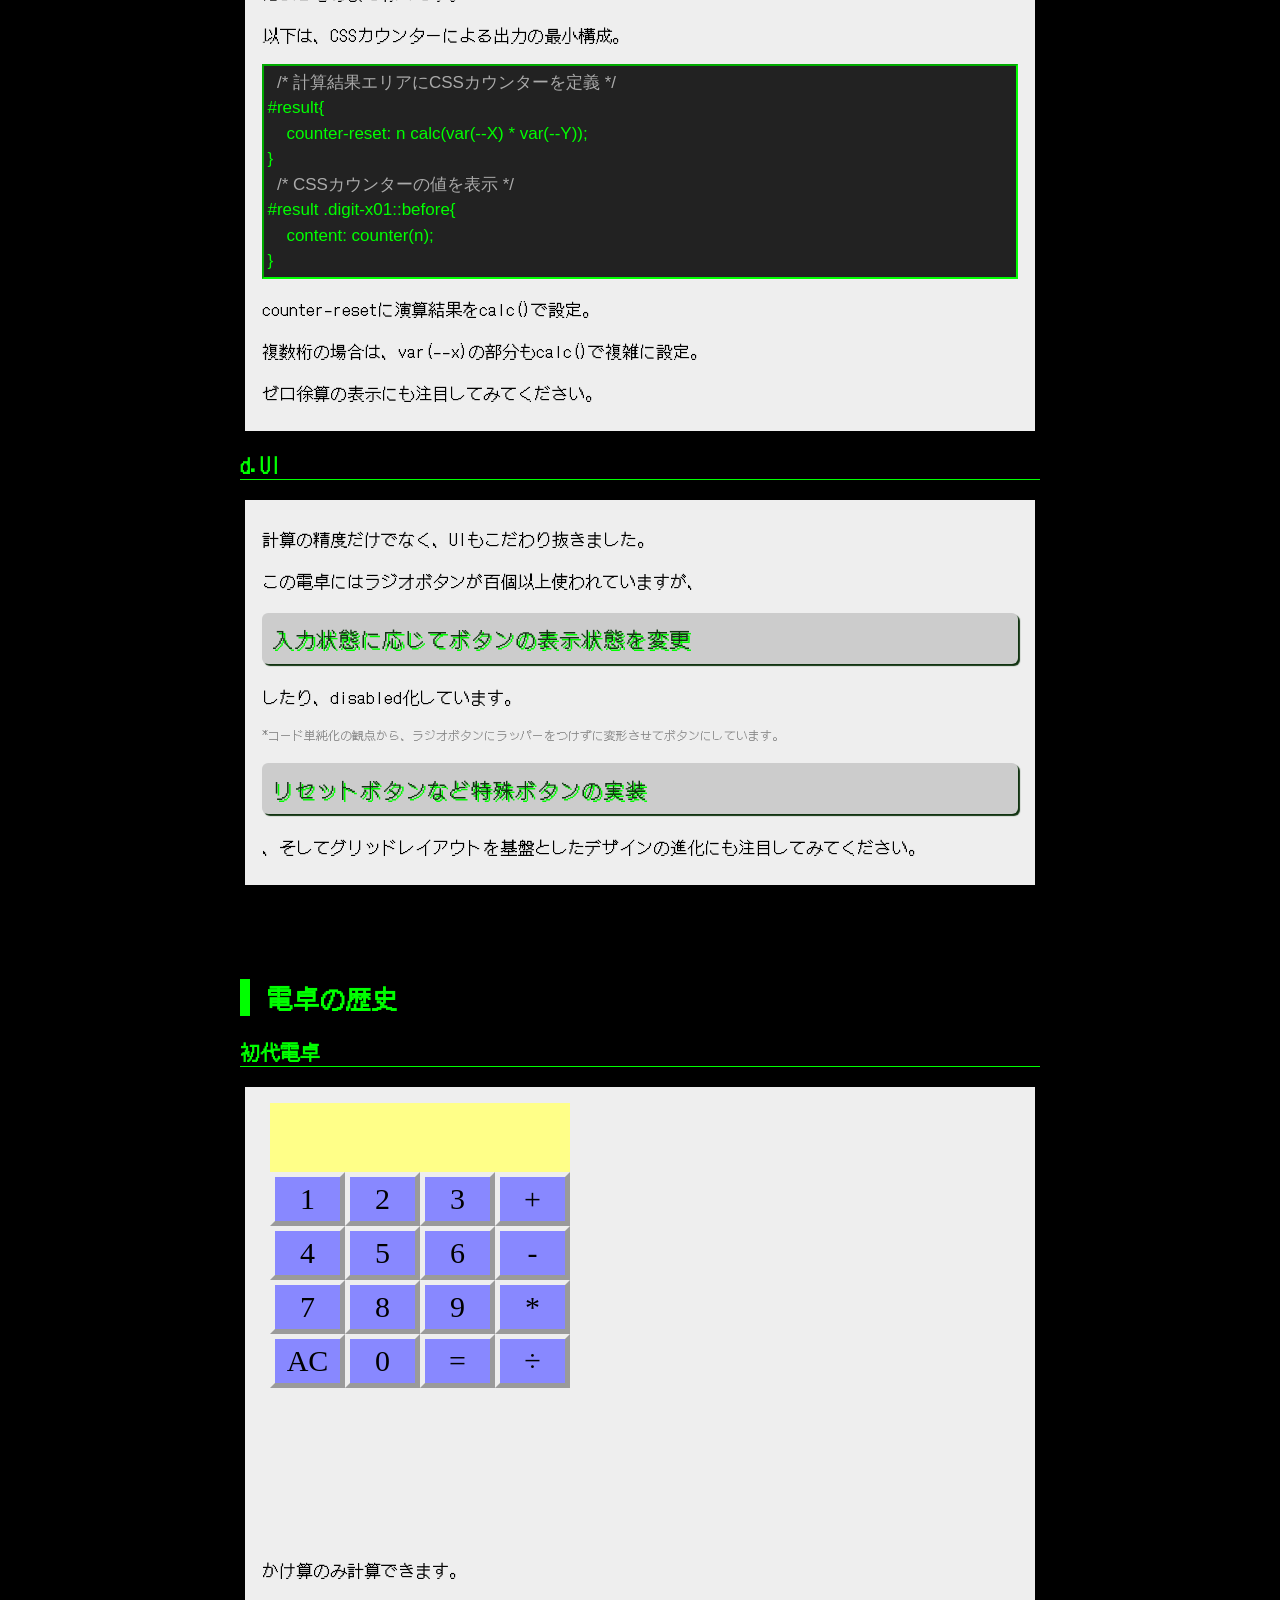
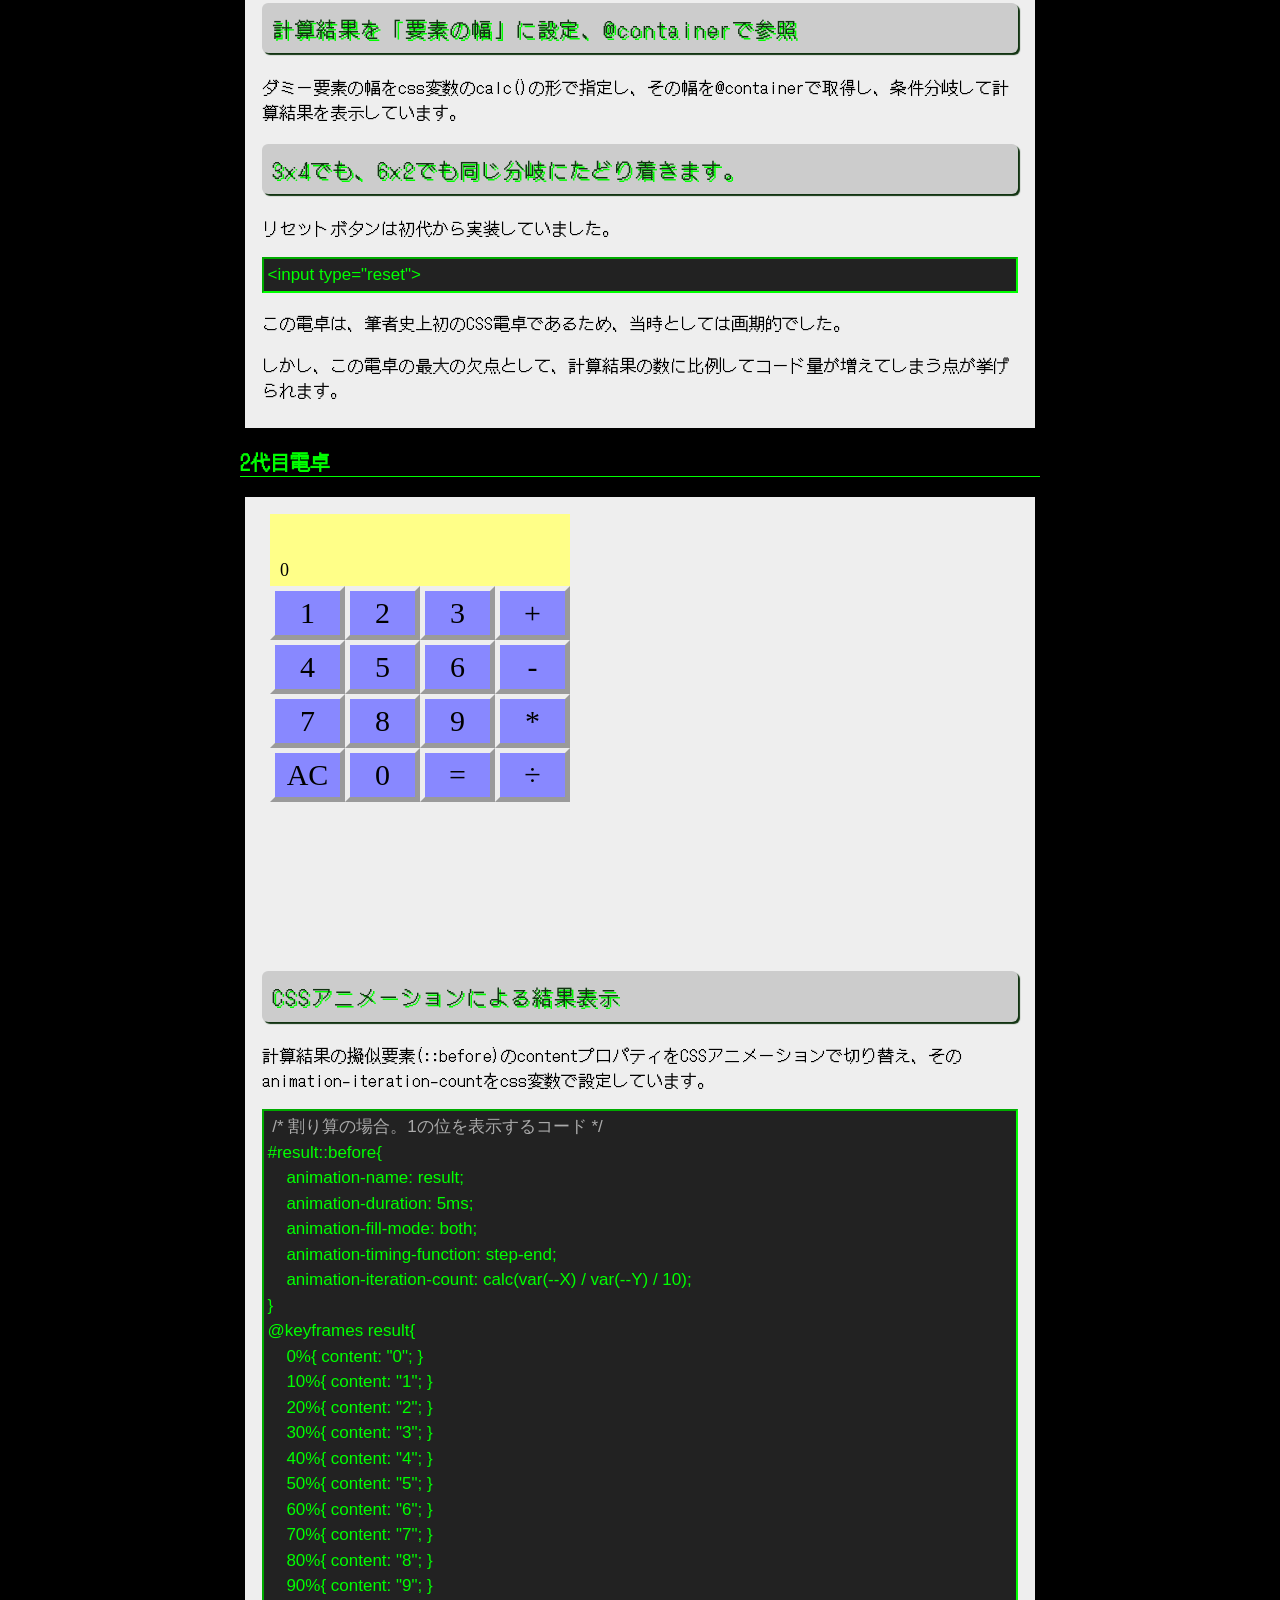
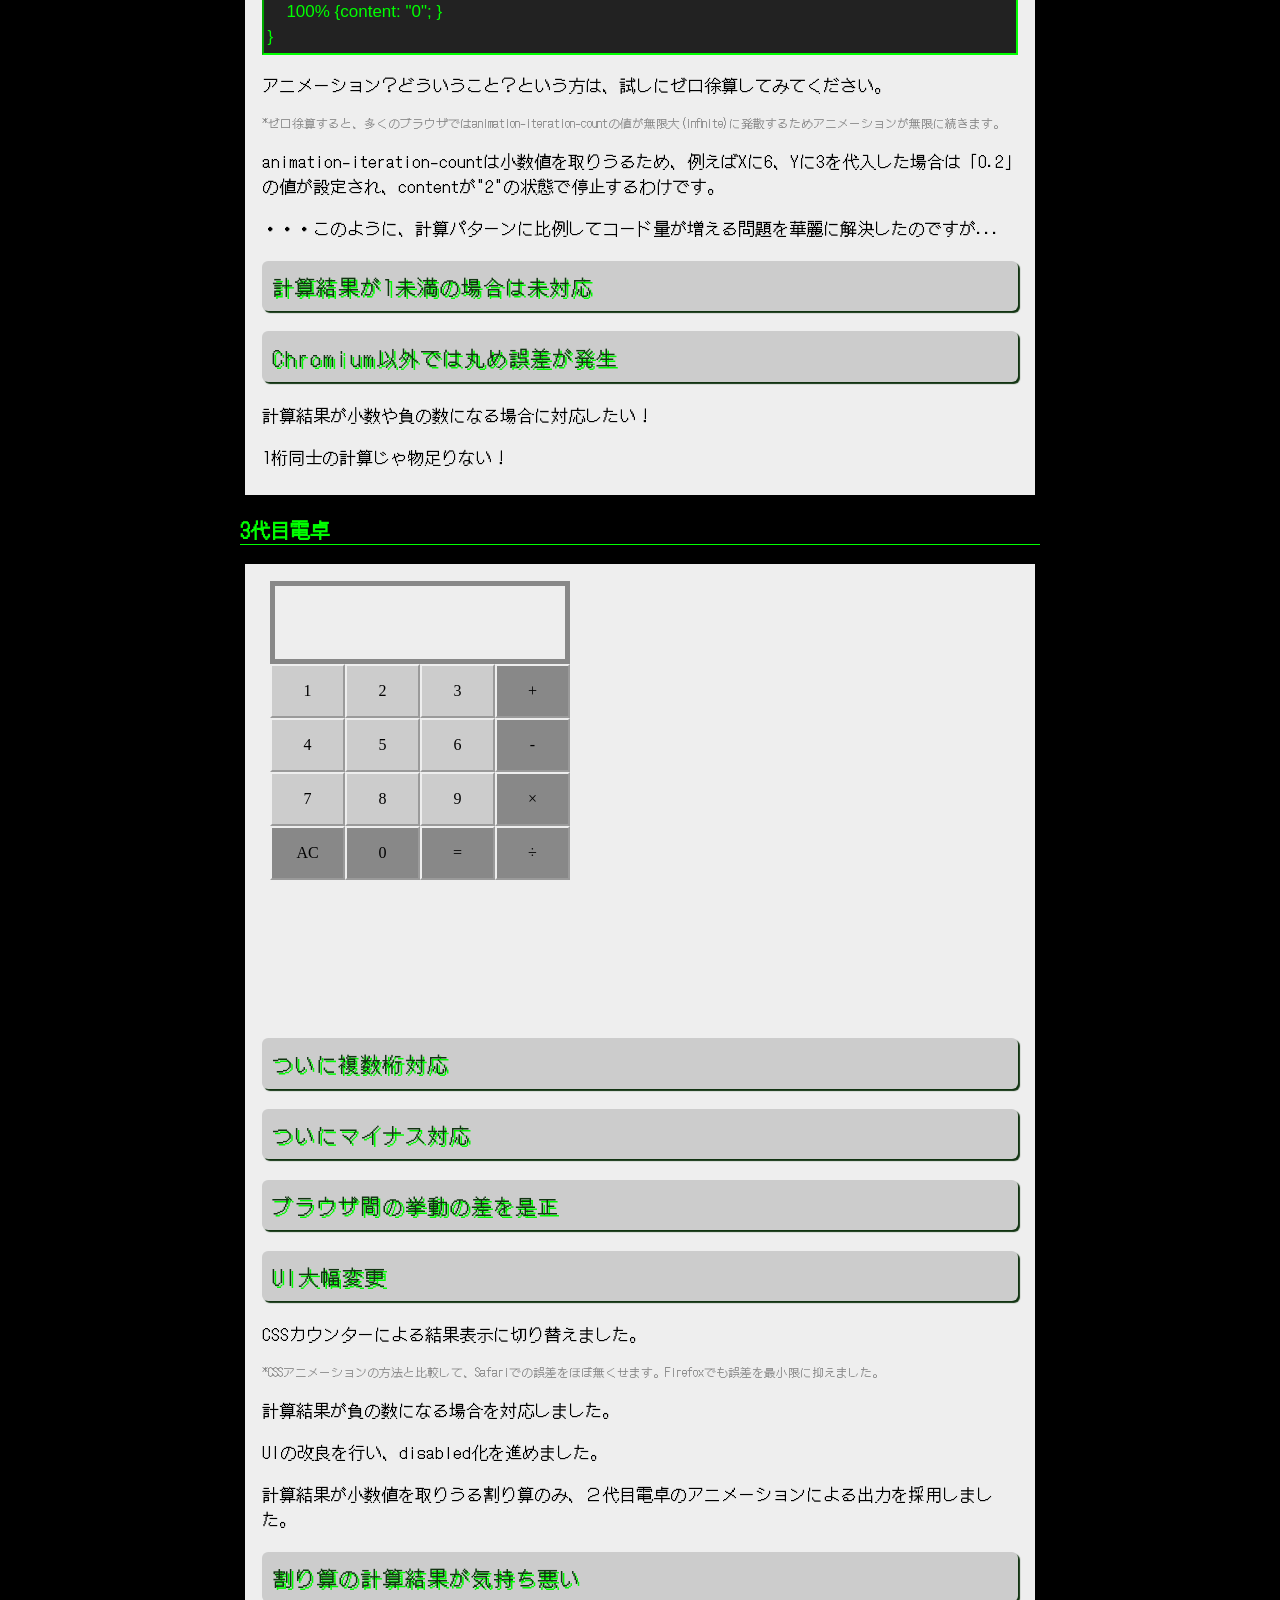
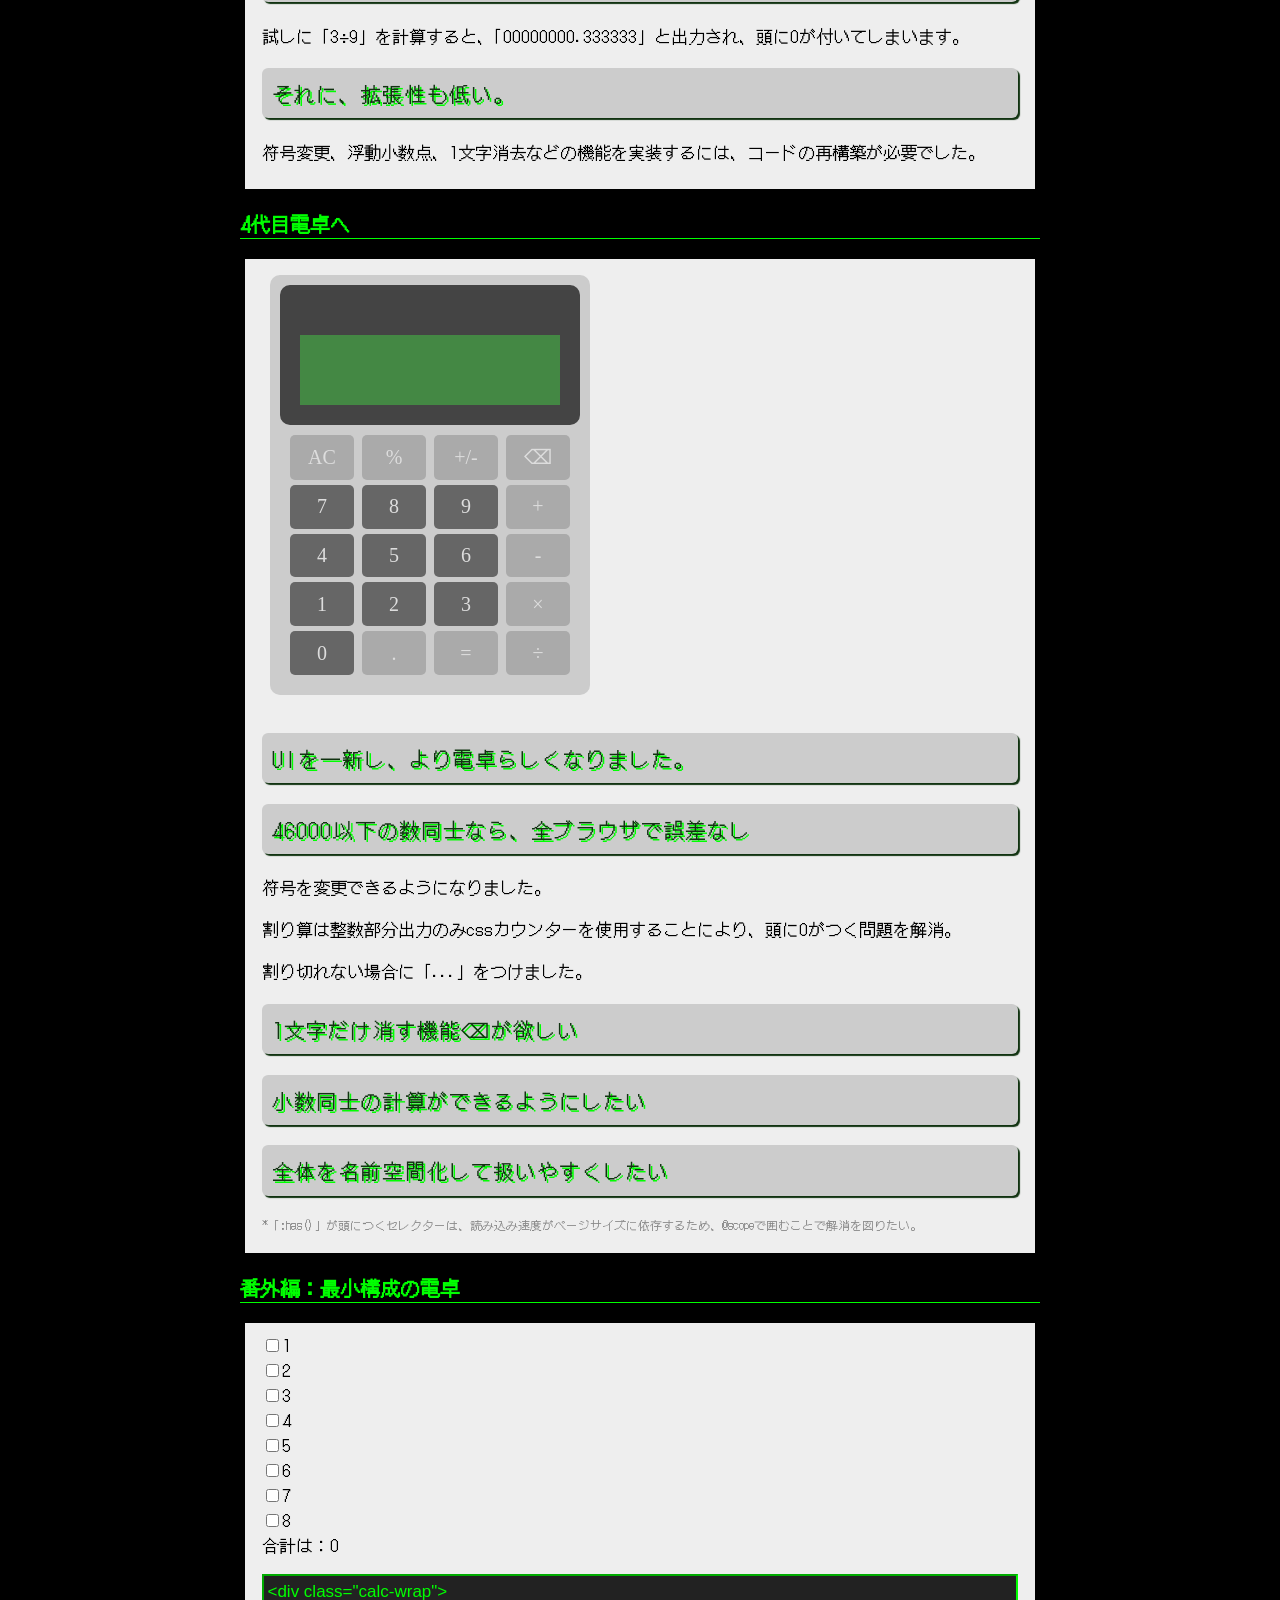
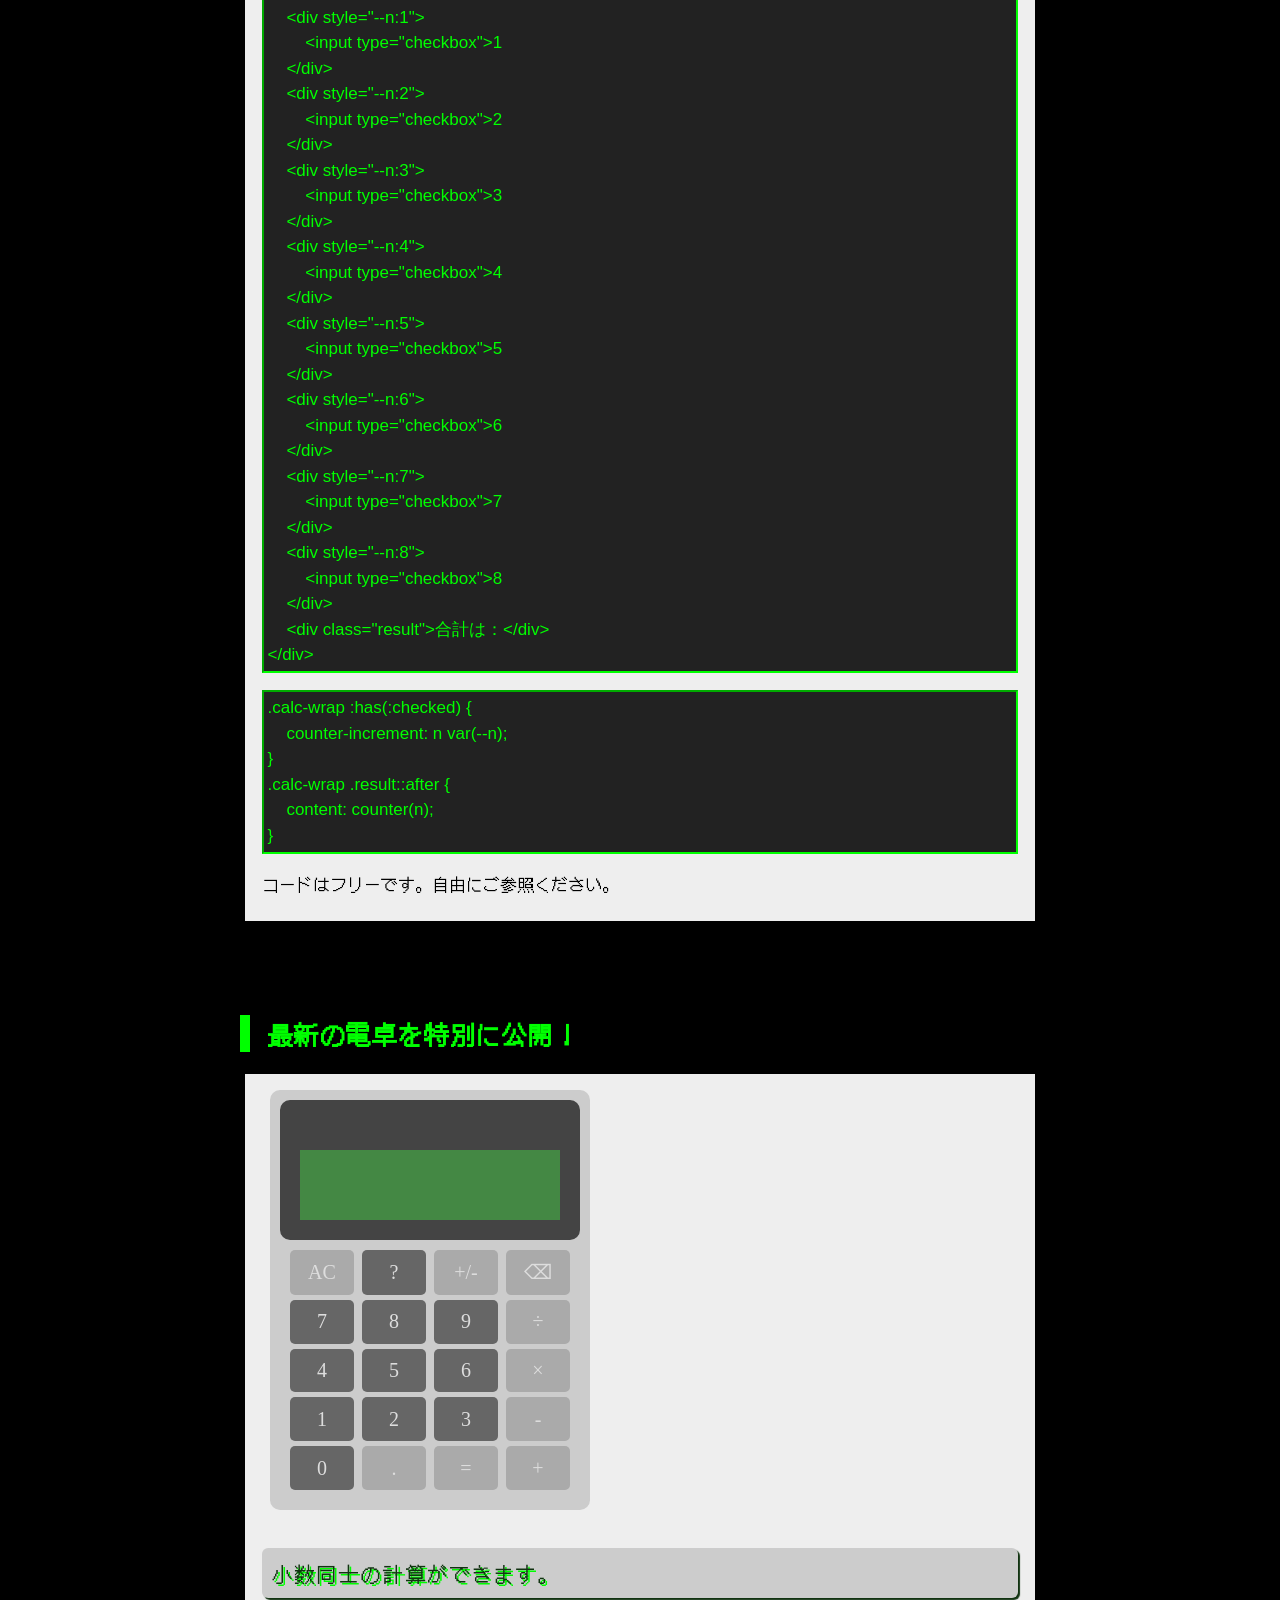
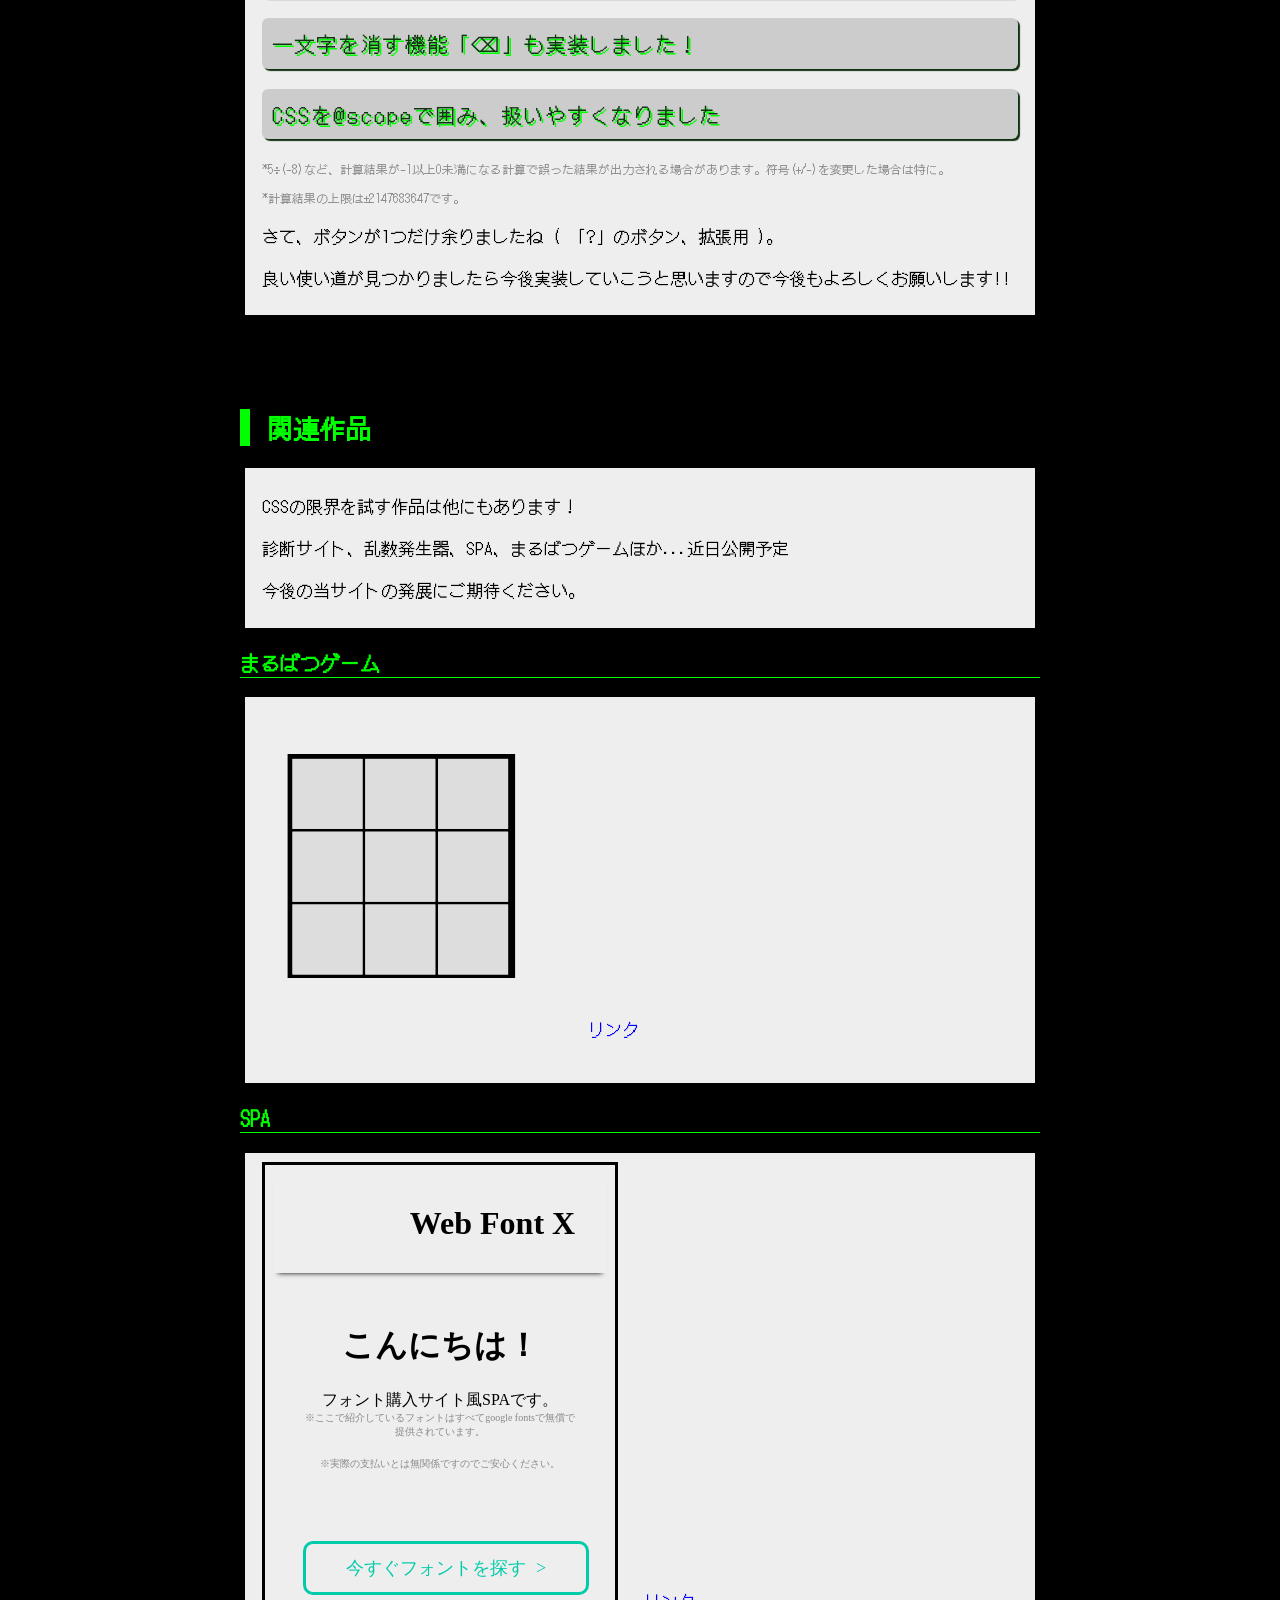
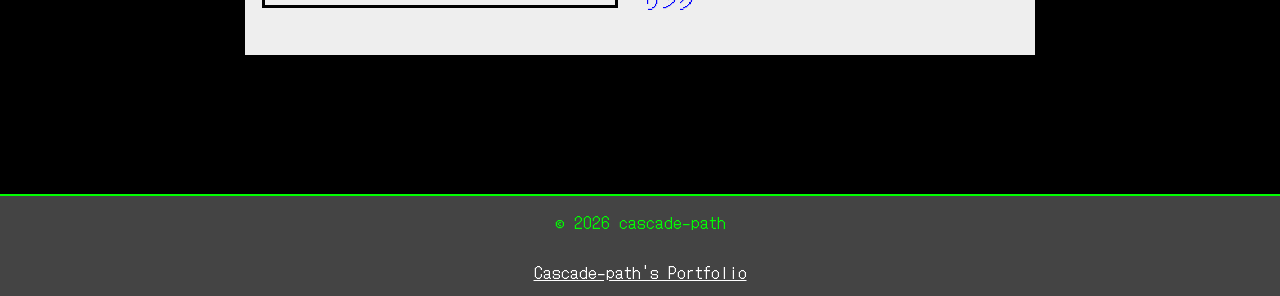
<file: index-ja.html>
<!DOCTYPE html>
<html lang="ja">
<head>
    <meta charset="UTF-8">
    <meta name="viewport" content="width=device-width, initial-scale=1.0">
    <title>CSS電卓特設サイト | Cascade-path</title>
    <link rel="preconnect" href="https://fonts.googleapis.com">
    <link rel="preconnect" href="https://fonts.gstatic.com" crossorigin>
    <link href="https://fonts.googleapis.com/css2?family=DotGothic16&family=Kosugi+Maru&family=Mochiy+Pop+One&family=Noto+Sans+JP:wght@100..900&family=Noto+Serif+JP:wght@200..900&display=swap" rel="stylesheet">
    <link rel="stylesheet" href="style.css">
</head>
<body>
    <header>
        <div class="h-title">CSS電卓特設サイト</div>
    </header>
    <main>
        <nav>
            <div class="nav-top">INDEX</div>
            <a href="#article-01"><div>css電卓とは</div></a>
            <a href="#article-02"><div>仕組み・コード解説</div></a>
            <a href="#article-03"><div>電卓の歴史</div></a>
            <a href="#article-04"><div>最新の電卓を特別に公開！</div></a>
            <a href="#article-05"><div>関連作品</div></a>
        </nav>
        <article id="article-01">
            <h2>CSS電卓とは</h2>
            <section>
                <p class="p-strong">Javascriptを一切使用せず、HTMLとCSSだけで構築された電卓です。</p>
                <p></p>
                <p>通常、電卓のような「計算処理」や「状態管理」はJavaScriptなどのスクリプト言語が必須ですが、本作品ではCSSのみで四則演算を実現しています。</p>
                <p>CSSって何？という方向けの、解説ページは.....</p>
                <p>すみません、ありません。</p>
                <p>(本サイトは“CSSの限界”をテーマにしているため、基礎説明は割愛しています)</p>
            </section>
            <h3>本当に計算できるの？</h3>
            <section>
                <p>まずは実物をお見せします。</p>
                <iframe src="calc_0.html" class="calc-frame"></iframe>
                <p>実際に計算してみてください。</p>
                <p>3桁の数同士の四則演算はできましたか？</p>
                <p>例) 308 × 912 = 280896</p>
                <p>※挙動はブラウザによって変わりますが、Chromium系でバグが最小になります。</p>
            </section>
            <h3>目的</h3>
            <section>
                <p class="p-strong">CSSの限界を知りたい</p>
                <p>「制約下でのUI/UX設計」「ボタンの押下状態の管理をCSSで行う」これらをテーマに挑戦しました。</p>
            </section>
            <h3>概要</h3>
            <section>
                <p>CSS仕様書を読み漁っていたら閃きました。</p>
                <p>:has()など最新のCSSを追いながら、何度もリファクタリングを繰り返して現在の形に至ります。</p>
                <p>ブラウザによる挙動の違いや小数計算のcalc()の丸め誤差に悩まされ、CSS変数の組み合わせ方を何度も調整しました。</p>
            </section>
            <h3>どうやって作った？</h3>
            <section>
                <p>後ほど詳細な試行錯誤の過程を記述しますが、ここでは手短にまとめます。</p>
                <p class="p-strong">忙しい人以外はこのセクションをパスしてください</p>
                <p>(まだ準備中なので...)</p>
            </section>
        </article>
        <article id="article-02">
            <h2>仕組み・コード解説</h2>
            <section>
                <p>勿体ぶらずに、まずはコードを出します。</p>
                <p class="p-code">&lt;form&gt;</p>
                <p>.</p>
                <p>.</p>
                <p>.</p>
                <p>...出したいです</p>
                <p>.</p>
                <p>追記 )) 全部コードを書くには余白が狭すぎました...</p>
                <p class="p-note">*コードは<a href="https://github.com/cascade-path/calculator/blob/main/calc_5.html" target="_blank">こちら</a>で公開しています。</p>
            </section>
            <section>
                <p class="p-strong">ここからは前述(?)のコードを4つに分けて解説していきます。</p></section>
            <h3>a.入力</h3>
            <section>
                <p class="p-strong">ラジオボタンを使って入力状態を管理します。</p>
                <p>以下のラジオボタンを触ってみてください。入力結果が変化します。</p>
                <p class="p-note">*各ボタンが数字などに対応しています。</p>
                <p>X
                    <input type="radio" name="x" checked>
                    <input type="radio" name="x">
                    <input type="radio" name="x">
                    <input type="radio" name="x">
                    <input type="radio" name="x">
                    <input type="radio" name="x">
                    <input type="radio" name="x">
                    <input type="radio" name="x">
                    <input type="radio" name="x">
                    <input type="radio" name="x">
                </p>
                <p>演算子
                    <input type="radio" name="c">
                    <input type="radio" name="c">
                    <input type="radio" name="c">
                    <input type="radio" name="c" checked>
                    <input type="radio" name="c">
                </p>
                <p>Y
                    <input type="radio" name="y">
                    <input type="radio" name="y">
                    <input type="radio" name="y">
                    <input type="radio" name="y">
                    <input type="radio" name="y" checked>
                    <input type="radio" name="y">
                    <input type="radio" name="y">
                    <input type="radio" name="y">
                    <input type="radio" name="y">
                    <input type="radio" name="y">
                </p>
                <p>入力結果：
                    <span class="test0-x"></span>
                    <span class="test0-c"></span>
                    <span class="test0-y"></span>
                </p>
                <p class="p-code">&lt;input type="radio" name="x"&gt;
&lt;input type="radio" name="x"&gt;
&lt;input type="radio" name="x"&gt;
&lt;div class="test0-x"&gt;&lt;/div&gt;</p>
                <p class="p-code"><span class="p-code-cmt"> /* 一つ目のラジオボタンがチェックされた時、1を表示 */</span>
:has([name="x"]:nth-child(1):checked) .test0-x::before{
    content: "1";
}
<span class="p-code-cmt"> /* 以下同様 */</span>
:has([name="x"]:nth-child(2):checked) .test0-x::before{
    content: "2";
}
:has([name="x"]:nth-child(3):checked) .test0-x::before{
    content: "3";
}</p>
                <p>この電卓ではこのラジオボタンを百個以上使うことによって、8桁×8桁の10240000000000000000通りの計算を表現できます。</p>
            </section>
            <h3>b.演算</h3>
            <section>
                <p class="p-strong">擬似クラス「:checked」で入力状態を判定</p>
                <p>擬似クラス「:has()」とも併せて使います</p>
                <p class="p-strong">入力状態に応じたCSS変数を:rootに指定</p>
                <p class="p-code"><span class="p-code-cmt">   /* 百の位を3に設定 */</span>
:has([data-x0="3"]:checked) {
    --x0: 3;
}</p>
                <p class="p-strong">計算はcalc()で</p>
                <p>以下は、CSS変数Xに3桁の数を設定するCSSです。</p>
                <p class="p-code"><span class="p-code-cmt">   /* 百の位を100倍、十の位を10倍にして加算 */</span>
:root{
    --X: calc(var(--x0)*100 + var(--x1)*10 + var(--x2))
}</p>
            </section>
            <h3>c.出力</h3>
            <section>
                <p>電卓の上部には計算結果を表示するエリアがあります。</p>
                <p class="p-strong">CSS変数による演算結果を文字に起こす過程にも苦労しました。</p>
                <p>計算結果ごとに表示を指定する原始的なものから、CSSアニメーションによるもの、CSSカウンターによるものまで様々です。</p>
                <p>以下は、CSSカウンターによる出力の最小構成。</p>
                <p class="p-code"><span class="p-code-cmt">  /* 計算結果エリアにCSSカウンターを定義 */</span>
#result{
    counter-reset: n calc(var(--X) * var(--Y));
}
<span class="p-code-cmt">  /* CSSカウンターの値を表示 */</span>
#result .digit-x01::before{
    content: counter(n);
}</p>
                <p>counter-resetに演算結果をcalc()で設定。</p>
                <p>複数桁の場合は、var(--x)の部分もcalc()で複雑に設定。</p>
                <p>ゼロ徐算の表示にも注目してみてください。</p>
            </section>
            <h3>d.UI</h3>
            <section>
                <p>計算の精度だけでなく、UIもこだわり抜きました。</p>
                <p>この電卓にはラジオボタンが百個以上使われていますが、</p>
                <p class="p-strong">入力状態に応じてボタンの表示状態を変更</p>
                <p>したり、disabled化しています。</p>
                <p class="p-note">*コード単純化の観点から、ラジオボタンにラッパーをつけずに変形させてボタンにしています。</p>
                <p class="p-strong">リセットボタンなど特殊ボタンの実装</p>
                <p>、そしてグリッドレイアウトを基盤としたデザインの進化にも注目してみてください。</p>
            </section>
        </article>
        <article id="article-03">
            <h2>電卓の歴史</h2>
            <h3>初代電卓</h3>
            <section>
                <iframe src="calc_1.html" class="calc-frame"></iframe>
                <p>かけ算のみ計算できます。</p>
                <p class="p-strong">計算結果を「要素の幅」に設定、@containerで参照</p>
                <p>ダミー要素の幅をcss変数のcalc()の形で指定し、その幅を@containerで取得し、条件分岐して計算結果を表示しています。</p>
                <p class="p-strong">3×4でも、6×2でも同じ分岐にたどり着きます。</p>
                <p>リセットボタンは初代から実装していました。</p>
                <p class="p-code">&lt;input type="reset"&gt;</p>
                <p>この電卓は、筆者史上初のCSS電卓であるため、当時としては画期的でした。</p>
                <p>しかし、この電卓の最大の欠点として、計算結果の数に比例してコード量が増えてしまう点が挙げられます。</p>
            </section>
            <h3>2代目電卓</h3>
            <section>
                <iframe src="calc_2.html" class="calc-frame"></iframe>
                <p class="p-strong">CSSアニメーションによる結果表示</p>
                <p>計算結果の擬似要素(::before)のcontentプロパティをCSSアニメーションで切り替え、そのanimation-iteration-countをcss変数で設定しています。</p>
                <p class="p-code"><span class="p-code-cmt"> /* 割り算の場合。1の位を表示するコード */</span>
#result::before{
    animation-name: result;
    animation-duration: 5ms;
    animation-fill-mode: both;
    animation-timing-function: step-end;
    animation-iteration-count: calc(var(--X) / var(--Y) / 10);
}
@keyframes result{
    0%{ content: "0"; }
    10%{ content: "1"; }
    20%{ content: "2"; }
    30%{ content: "3"; }
    40%{ content: "4"; }
    50%{ content: "5"; }
    60%{ content: "6"; }
    70%{ content: "7"; }
    80%{ content: "8"; }
    90%{ content: "9"; }
    100% {content: "0"; }
}</p>
                <p>アニメーション？どういうこと？という方は、試しにゼロ徐算してみてください。</p>
                <p class="p-note">*ゼロ徐算すると、多くのブラウザではanimation-iteration-countの値が無限大(infinite)に発散するためアニメーションが無限に続きます。</p>
                <p>animation-iteration-countは小数値を取りうるため、例えばXに6、Yに3を代入した場合は「0.2」の値が設定され、contentが"2"の状態で停止するわけです。</p>
                <p>・・・このように、計算パターンに比例してコード量が増える問題を華麗に解決したのですが...</p>
                <p class="p-strong">計算結果が1未満の場合は未対応</p>
                <p class="p-strong">Chromium以外では丸め誤差が発生</p>
                <p>計算結果が小数や負の数になる場合に対応したい！</p>
                <p>1桁同士の計算じゃ物足りない！</p>
            </section>
            <h3>3代目電卓</h3>
            <section>
                <iframe src="calc_3.html" class="calc-frame"></iframe>
                <p class="p-strong">ついに複数桁対応</p>
                <p class="p-strong">ついにマイナス対応</p>
                <p class="p-strong">ブラウザ間の挙動の差を是正</p>
                <p class="p-strong">UI大幅変更</p>
                <p>CSSカウンターによる結果表示に切り替えました。</p>
                <p class="p-note">*CSSアニメーションの方法と比較して、Safariでの誤差をほぼ無くせます。Firefoxでも誤差を最小限に抑えました。</p>
                <p>計算結果が負の数になる場合を対応しました。</p>
                <p>UIの改良を行い、disabled化を進めました。</p>
                <p>計算結果が小数値を取りうる割り算のみ、２代目電卓のアニメーションによる出力を採用しました。</p>
                <p class="p-strong">割り算の計算結果が気持ち悪い</p>
                <p>試しに「3÷9」を計算すると、「00000000.333333」と出力され、頭に0が付いてしまいます。</p>
                <p class="p-strong">それに、拡張性も低い。</p>
                <p>符号変更、浮動小数点、1文字消去などの機能を実装するには、コードの再構築が必要でした。</p>
            </section>
            <h3>4代目電卓へ</h3>
            <section>
                <iframe src="calc_0.html" class="calc-frame"></iframe>
                <p class="p-strong">UIを一新し、より電卓らしくなりました。</p>
                <p class="p-strong">46000以下の数同士なら、全ブラウザで誤差なし</p>
                <p>符号を変更できるようになりました。</p>
                <p>割り算は整数部分出力のみcssカウンターを使用することにより、頭に0がつく問題を解消。</p>
                <p>割り切れない場合に「...」をつけました。</p>
                <p class="p-strong">1文字だけ消す機能⌫が欲しい</p>
                <p class="p-strong">小数同士の計算ができるようにしたい</p>
                <p class="p-strong">全体を名前空間化して扱いやすくしたい</p>
                <p class="p-note">*「:has()」が頭につくセレクターは、読み込み速度がページサイズに依存するため、@scopeで囲むことで解消を図りたい。</p>
            </section>
            <h3>番外編：最小構成の電卓</h3>
            <section>
                <div class="calc-wrap">
    <div style="--n:1">
        <input type="checkbox">1
    </div>
    <div style="--n:2">
        <input type="checkbox">2
    </div>
    <div style="--n:3">
        <input type="checkbox">3
    </div>
    <div style="--n:4">
        <input type="checkbox">4
    </div>
    <div style="--n:5">
        <input type="checkbox">5
    </div>
    <div style="--n:6">
        <input type="checkbox">6
    </div>
    <div style="--n:7">
        <input type="checkbox">7
    </div>
    <div style="--n:8">
        <input type="checkbox">8
    </div>
    <div class="result">合計は：</div>
</div>
                <p class="p-code">&lt;div class="calc-wrap"&gt;
    &lt;div style="--n:1"&gt;
        &lt;input type="checkbox"&gt;1
    &lt;/div&gt;
    &lt;div style="--n:2"&gt;
        &lt;input type="checkbox"&gt;2
    &lt;/div&gt;
    &lt;div style="--n:3"&gt;
        &lt;input type="checkbox"&gt;3
    &lt;/div&gt;
    &lt;div style="--n:4"&gt;
        &lt;input type="checkbox"&gt;4
    &lt;/div&gt;
    &lt;div style="--n:5"&gt;
        &lt;input type="checkbox"&gt;5
    &lt;/div&gt;
    &lt;div style="--n:6"&gt;
        &lt;input type="checkbox"&gt;6
    &lt;/div&gt;
    &lt;div style="--n:7"&gt;
        &lt;input type="checkbox"&gt;7
    &lt;/div&gt;
    &lt;div style="--n:8"&gt;
        &lt;input type="checkbox"&gt;8
    &lt;/div&gt;
    &lt;div class="result"&gt;合計は：&lt;/div&gt;
&lt;/div&gt;</p>
                <p class="p-code">.calc-wrap :has(:checked) {
    counter-increment: n var(--n);
}
.calc-wrap .result::after {
    content: counter(n);
}</p>
            <p>コードはフリーです。自由にご参照ください。</p>
            </section>
        </article>
        <article id="article-04">
            <h2>最新の電卓を特別に公開！</h2>
            <section>
                <iframe src="calc_5.html" class="calc-frame"></iframe>
                <p class="p-strong">小数同士の計算ができます。</p>
                <p class="p-strong">一文字を消す機能「⌫」も実装しました！</p>
                <p class="p-strong">CSSを@scopeで囲み、扱いやすくなりました</p>
                <p class="p-note">*5÷(-8)など、計算結果が-1以上0未満になる計算で誤った結果が出力される場合があります。符号(+/-)を変更した場合は特に。</p>
                <p class="p-note">*計算結果の上限は±2147683647です。</p>
                <p>さて、ボタンが1つだけ余りましたね ( 「?」のボタン、拡張用 )。</p>
                <p>良い使い道が見つかりましたら今後実装していこうと思いますので今後もよろしくお願いします!!</p>
            </section>
        </article>
        <article id="article-05">
            <h2>関連作品</h2>
            <section>
                <p>CSSの限界を試す作品は他にもあります！</p>
                <p>診断サイト、乱数発生器、SPA、まるばつゲームほか...近日公開予定</p>
                <p>今後の当サイトの発展にご期待ください。</p>
            </section>
            <h3>まるばつゲーム</h3>
            <section>
                <iframe src="marubatsu.html" class="marubatsu-frame"></iframe>
                <a href="marubatsu.html" target="_blank"><p class="p-link">リンク</p></a>
            </section>
            <h3>SPA</h3>
            <section>
                <iframe src="font_spa.html" class="spa-frame"></iframe>
                <a href="font_spa.html" target="_blank"><p class="p-link">リンク</p></a>
            </section>
        </article>
    </main>
    <aside></aside>
    <footer>
        <div>&copy; 2026 cascade-path</div>
        <a href="https://cascade-path.github.io/portfolio/index.html" target="_blank"><div>Cascade-path's Portfolio</div></a>
    </footer>
</body>
</html>
</file>
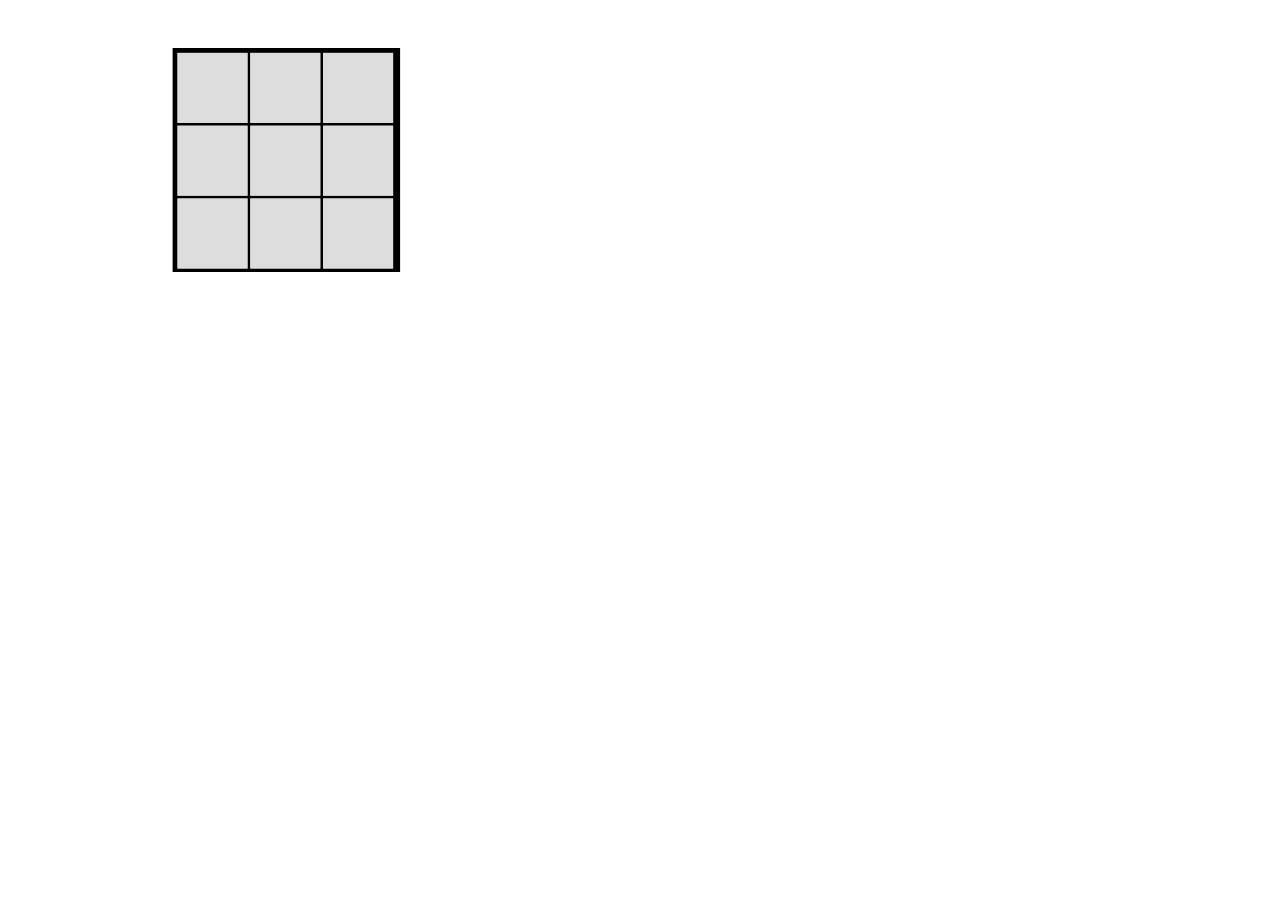
<file: marubatsu.html>
<!DOCTYPE html>
<html lang="ja">
<head>
    <meta charset="UTF-8">
    <meta name="viewport" content="width=device-width, initial-scale=1.0">
    <title>まるばつゲーム</title>
</head>
<body style="scale:.7;translate:-60px -30px">
    <input id="cell000" type="checkbox">
<input id="cell001" type="checkbox">
<input id="cell002" type="checkbox">
<input id="cell010" type="checkbox">
<input id="cell011" type="checkbox">
<input id="cell012" type="checkbox">
<input id="cell020" type="checkbox">
<input id="cell021" type="checkbox">
<input id="cell022" type="checkbox">
<input id="cell100" type="checkbox">
<input id="cell101" type="checkbox">
<input id="cell102" type="checkbox">
<input id="cell110" type="checkbox">
<input id="cell111" type="checkbox">
<input id="cell112" type="checkbox">
<input id="cell120" type="checkbox">
<input id="cell121" type="checkbox">
<input id="cell122" type="checkbox">

<p id="message">　</p>

<div id="board0">
<label for="cell000"></label>
<label for="cell001"></label>
<label for="cell002"></label>
<label for="cell010"></label>
<label for="cell011"></label>
<label for="cell012"></label>
<label for="cell020"></label>
<label for="cell021"></label>
<label for="cell022"></label>
</div>
<div id="board1">
<label for="cell100"></label>
<label for="cell101"></label>
<label for="cell102"></label>
<label for="cell110"></label>
<label for="cell111"></label>
<label for="cell112"></label>
<label for="cell120"></label>
<label for="cell121"></label>
<label for="cell122"></label>
</div>
<svg id="circle00"><circle r="30" cy="50" cx="50" fill="#ccc"></circle></svg>
<svg id="circle01"><circle r="30" cy="50" cx="50" fill="#ccc"></circle></svg>
<svg id="circle02"><circle r="30" cy="50" cx="50" fill="#ccc"></circle></svg>
<svg id="circle10"><circle r="30" cy="50" cx="50" fill="#ccc"></circle></svg>
<svg id="circle11"><circle r="30" cy="50" cx="50" fill="#ccc"></circle></svg>
<svg id="circle12"><circle r="30" cy="50" cx="50" fill="#ccc"></circle></svg>
<svg id="circle20"><circle r="30" cy="50" cx="50" fill="#ccc"></circle></svg>
<svg id="circle21"><circle r="30" cy="50" cx="50" fill="#ccc"></circle></svg>
<svg id="circle22"><circle r="30" cy="50" cx="50" fill="#ccc"></circle></svg>
<svg id="cross00"><line y2="80" x2="80" y1="20" x1="20"></line>
   <line y2="20" x2="80" y1="80" x1="20" fill="#ccc"></line></svg>
<svg id="cross01"><line y2="80" x2="80" y1="20" x1="20"></line>
  <line y2="20" x2="80" y1="80" x1="20" fill="#ccc"></line></svg>
<svg id="cross02"><line y2="80" x2="80" y1="20" x1="20"></line>
  <line y2="20" x2="80" y1="80" x1="20" fill="#ccc"></line></svg>
<svg id="cross10"><line y2="80" x2="80" y1="20" x1="20"></line>
  <line y2="20" x2="80" y1="80" x1="20" fill="#ccc"></line></svg>
<svg id="cross11"><line y2="80" x2="80" y1="20" x1="20"></line>
  <line y2="20" x2="80" y1="80" x1="20" fill="#ccc"></line></svg>
<svg id="cross12"><line y2="80" x2="80" y1="20" x1="20"></line>
  <line y2="20" x2="80" y1="80" x1="20" fill="#ccc"></line></svg>
<svg id="cross20"><line y2="80" x2="80" y1="20" x1="20"></line>
  <line y2="20" x2="80" y1="80" x1="20" fill="#ccc"></line></svg>
<svg id="cross21"><line y2="80" x2="80" y1="20" x1="20"></line>
  <line y2="20" x2="80" y1="80" x1="20" fill="#ccc"></line></svg>
<svg id="cross22"><line y2="80" x2="80" y1="20" x1="20"></line>
  <line y2="20" x2="80" y1="80" x1="20" fill="#ccc"></line></svg>

<style>
input{display:none}
#message{position:fixed;top:30px;font-weight:bold;font-size:30px}
#board0,#board1,#board2{position:fixed;top:100px;left:50px;width:315px;padding:7px 3px 1px 7px}
#board0{background:#000}
label{display:inline-block;width:100px;aspect-ratio:1/1;background:#ddd}
svg{width:100px;aspect-ratio:1/1;display:none}
circle{fill:none;stroke:#e00;stroke-width:5px;stroke-dasharray:400;animation:circle 2s}
line:first-child{stroke:#00e;stroke-width:5px;stroke-dasharray:400;animation:line 1s}
line:nth-child(2){stroke:#00e;stroke-width:5px;stroke-dasharray:400;animation:line2 2s}

@keyframes circle{0%{stroke-dashoffset:400}100%{stroke-dashoffset:100}}
@keyframes line{0%{stroke-dashoffset:400}100%{stroke-dashoffset:200}}
@keyframes line2{0%{opacity:0}29.9%{opacity:0}30%{stroke-dashoffset:400;opacity:1}100%{stroke-dashoffset:200}}

#circle00,#cross00{position:fixed;top:107px;left:55px}
#circle01,#cross01{position:fixed;top:107px;left:162px}
#circle02,#cross02{position:fixed;top:107px;left:269px}
#circle10,#cross10{position:fixed;top:214px;left:55px}
#circle11,#cross11{position:fixed;top:214px;left:162px}
#circle12,#cross12{position:fixed;top:214px;left:269px}
#circle20,#cross20{position:fixed;top:321px;left:55px}
#circle21,#cross21{position:fixed;top:321px;left:162px}
#circle22,#cross22{position:fixed;top:321px;left:269px}

#cell000:checked ~ #circle00{display:block}
#cell001:checked ~ #circle01{display:block}
#cell002:checked ~ #circle02{display:block}
#cell010:checked ~ #circle10{display:block}
#cell011:checked ~ #circle11{display:block}
#cell012:checked ~ #circle12{display:block}
#cell020:checked ~ #circle20{display:block}
#cell021:checked ~ #circle21{display:block}
#cell022:checked ~ #circle22{display:block}
#cell100:checked ~ #cross00{display:block}
#cell101:checked ~ #cross01{display:block}
#cell102:checked ~ #cross02{display:block}
#cell110:checked ~ #cross10{display:block}
#cell111:checked ~ #cross11{display:block}
#cell112:checked ~ #cross12{display:block}
#cell120:checked ~ #cross20{display:block}
#cell121:checked ~ #cross21{display:block}
#cell122:checked ~ #cross22{display:block}

input:checked ~ #message:after,
input:checked ~ input:checked ~ input:checked ~ #message:after,
input:checked ~ input:checked ~ input:checked ~ input:checked ~ input:checked ~ #message:after,
input:checked ~ input:checked ~ input:checked ~ input:checked ~ input:checked ~ input:checked ~ input:checked ~ #message:after{content:'〇の番です'}
input:checked ~ input:checked ~ #message:after,
input:checked ~ input:checked ~ input:checked ~ input:checked ~ #message:after,
input:checked ~ input:checked ~ input:checked ~ input:checked ~ input:checked ~ input:checked ~ #message:after,
input:checked ~ input:checked ~ input:checked ~ input:checked ~ input:checked ~ input:checked ~ input:checked ~ input:checked ~ #message:after{content:'×の番です'}
input:checked ~ input:checked ~ input:checked ~ input:checked ~ input:checked ~ input:checked ~ input:checked ~ input:checked ~ input:checked ~ #message:after{content:''}

input:checked ~ #board1{display:none}
input:checked ~ input:checked ~ #board1{display:block}
input:checked ~ input:checked ~ input:checked ~ #board1{display:none}
input:checked ~ input:checked ~ input:checked ~ input:checked ~ #board1{display:block}
input:checked ~ input:checked ~ input:checked ~ input:checked ~ input:checked ~ #board1{display:none}
input:checked ~ input:checked ~ input:checked ~ input:checked ~ input:checked ~ input:checked ~ #board1{display:block}
input:checked ~ input:checked ~ input:checked ~ input:checked ~ input:checked ~ input:checked ~ input:checked ~ #board1{display:none}
input:checked ~ input:checked ~ input:checked ~ input:checked ~ input:checked ~ input:checked ~ input:checked ~ input:checked ~ #board1{display:block}
input:checked ~ input:checked ~ input:checked ~ input:checked ~ input:checked ~ input:checked ~ input:checked ~ input:checked ~ input:checked ~ #board1{display:none}
</style>
</body>
</html>
</file>
<file: style.css>
:root{
            --main: #0f0;
            scroll-behavior: smooth;
            font-size: 17px;
        }
        body{
            margin: 0;
            background: #000;
            color: var(--main);
            font-family: "DotGothic16", sans-serif;
            font-weight: 400;
            font-style: normal;
        }

        header{
            background: #444;
            border-bottom: solid 2px var(--main);
        }
        header .h-title{
            font-size: 2rem;
            text-indent: 1em;
        }

        nav{
            width: clamp(200px,70%,400px);
            margin: 2rem auto;
            border: solid 2px;
            background: #888;
        }
        nav .nav-top{
            border-bottom: solid 1px var(--main);
            font-size: 1.6rem;
        }
        nav a{color:#fff}
        nav a:hover{
            text-shadow: .1em .1em var(--main);
        }
        nav a div{margin: .3rem}

        main{
            width: clamp(150px,80vw,800px);
            margin: 0 auto;
            display: grid;
            justify-items: center;
        }

        article{
            width: 100%;
            margin-block: 2rem;
        }

        article h2{
            border-left: solid 10px;
            padding-left: 1rem;
        }
        article h3{
            border-bottom: solid 1px;
        }
        article section{
            margin: .3em;
            padding: .5em 1em;
            background: #eee;
            color: #000;
        }
        article section iframe{
            overscroll-behavior: none;
        }
        article section iframe.calc-frame{
            width: 350px;
            height: 440px;
            margin: 0 auto;
            border: none;
        }
        article section iframe.marubatsu-frame{
            width: 300px;
            height: 330px;
            margin: 0 auto;
            border: none;
        }
        article section iframe.spa-frame{
            width: 350px;
            height: 440px;
            margin: 0 auto;
            border: solid ;
        }

        footer{
            display: grid;
            align-content: space-around;
            justify-content: center;
            height: 100px;
            margin-top: 100px;
            background: #444;
            border-top: solid 2px;
        }
        footer div{
            text-align: center;
        }
        footer a{
            color: #fff;
        }

        /* コマンド */
        p{
            overflow-wrap: break-word;
        }
        p.p-strong{
            padding: .5em;
            border-radius: .3em;
            letter-spacing: .1em;
            background: #ccc;
            color: #131;
            box-shadow: 2px 2px 1px #131;
            text-shadow: .1em .1em var(--main);
            font-size: 1.2rem
        }
        p.p-code{
            padding: .2em;
            white-space: pre-wrap;
            border: inset 2px var(--main);
            line-height: 1.5em;
            background: #222;
            color: var(--main);
            font-family: sans-serif;
            user-select: all;
        }
        p.p-code::selection{
            background: #0f0;
            color: #000;
        }
        p.p-code .p-code-cmt{
            color: #aaa;
            user-select: none;
        }

        p.p-note{
            font-size: .7em;
            color: #888;
        }

        p.p-link{
            display: inline-block;
            padding: 1em;
            margin: 1em auto;
            border-radius: 1em;
            color: blue;
        }
        p.p-link:hover{
            text-decoration: underline;
        }

        /*デモ用。class衝突注意*/
        .calc-wrap :has(:checked) {
            counter-increment: n var(--n);
        }
        .calc-wrap .result::after {
            content: counter(n);
        }

        :has([name="x"]:nth-child(1):checked) .test0-x::before{content:"1"}
        :has([name="x"]:nth-child(2):checked) .test0-x::before{content:"2"}
        :has([name="x"]:nth-child(3):checked) .test0-x::before{content:"3"}
        :has([name="x"]:nth-child(4):checked) .test0-x::before{content:"4"}
        :has([name="x"]:nth-child(5):checked) .test0-x::before{content:"5"}
        :has([name="x"]:nth-child(6):checked) .test0-x::before{content:"6"}
        :has([name="x"]:nth-child(7):checked) .test0-x::before{content:"7"}
        :has([name="x"]:nth-child(8):checked) .test0-x::before{content:"8"}
        :has([name="x"]:nth-child(9):checked) .test0-x::before{content:"9"}
        :has([name="x"]:nth-child(10):checked) .test0-x::before{content:"0"}
        :has([name="c"]:nth-child(1):checked) .test0-c::before{content:"+"}
        :has([name="c"]:nth-child(2):checked) .test0-c::before{content:"-"}
        :has([name="c"]:nth-child(3):checked) .test0-c::before{content:"×"}
        :has([name="c"]:nth-child(4):checked) .test0-c::before{content:"÷"}
        :has([name="c"]:nth-child(5):checked) .test0-c::before{content:"%"}
        :has([name="y"]:nth-child(1):checked) .test0-y::before{content:"1"}
        :has([name="y"]:nth-child(2):checked) .test0-y::before{content:"2"}
        :has([name="y"]:nth-child(3):checked) .test0-y::before{content:"3"}
        :has([name="y"]:nth-child(4):checked) .test0-y::before{content:"4"}
        :has([name="y"]:nth-child(5):checked) .test0-y::before{content:"5"}
        :has([name="y"]:nth-child(6):checked) .test0-y::before{content:"6"}
        :has([name="y"]:nth-child(7):checked) .test0-y::before{content:"7"}
        :has([name="y"]:nth-child(8):checked) .test0-y::before{content:"8"}
        :has([name="y"]:nth-child(9):checked) .test0-y::before{content:"9"}
        :has([name="y"]:nth-child(10):checked) .test0-y::before{content:"0"}
        :has([name="x"]:nth-child(10):not(:checked)):is(:has([name="c"]:nth-child(4):checked),:has([name="c"]:nth-child(5):checked)):has([name="y"]:nth-child(10):checked){
            .test0-y::after{
                content: "　ゼロ徐算が検出されました!";
                color: red;
            }
        }
</file>
